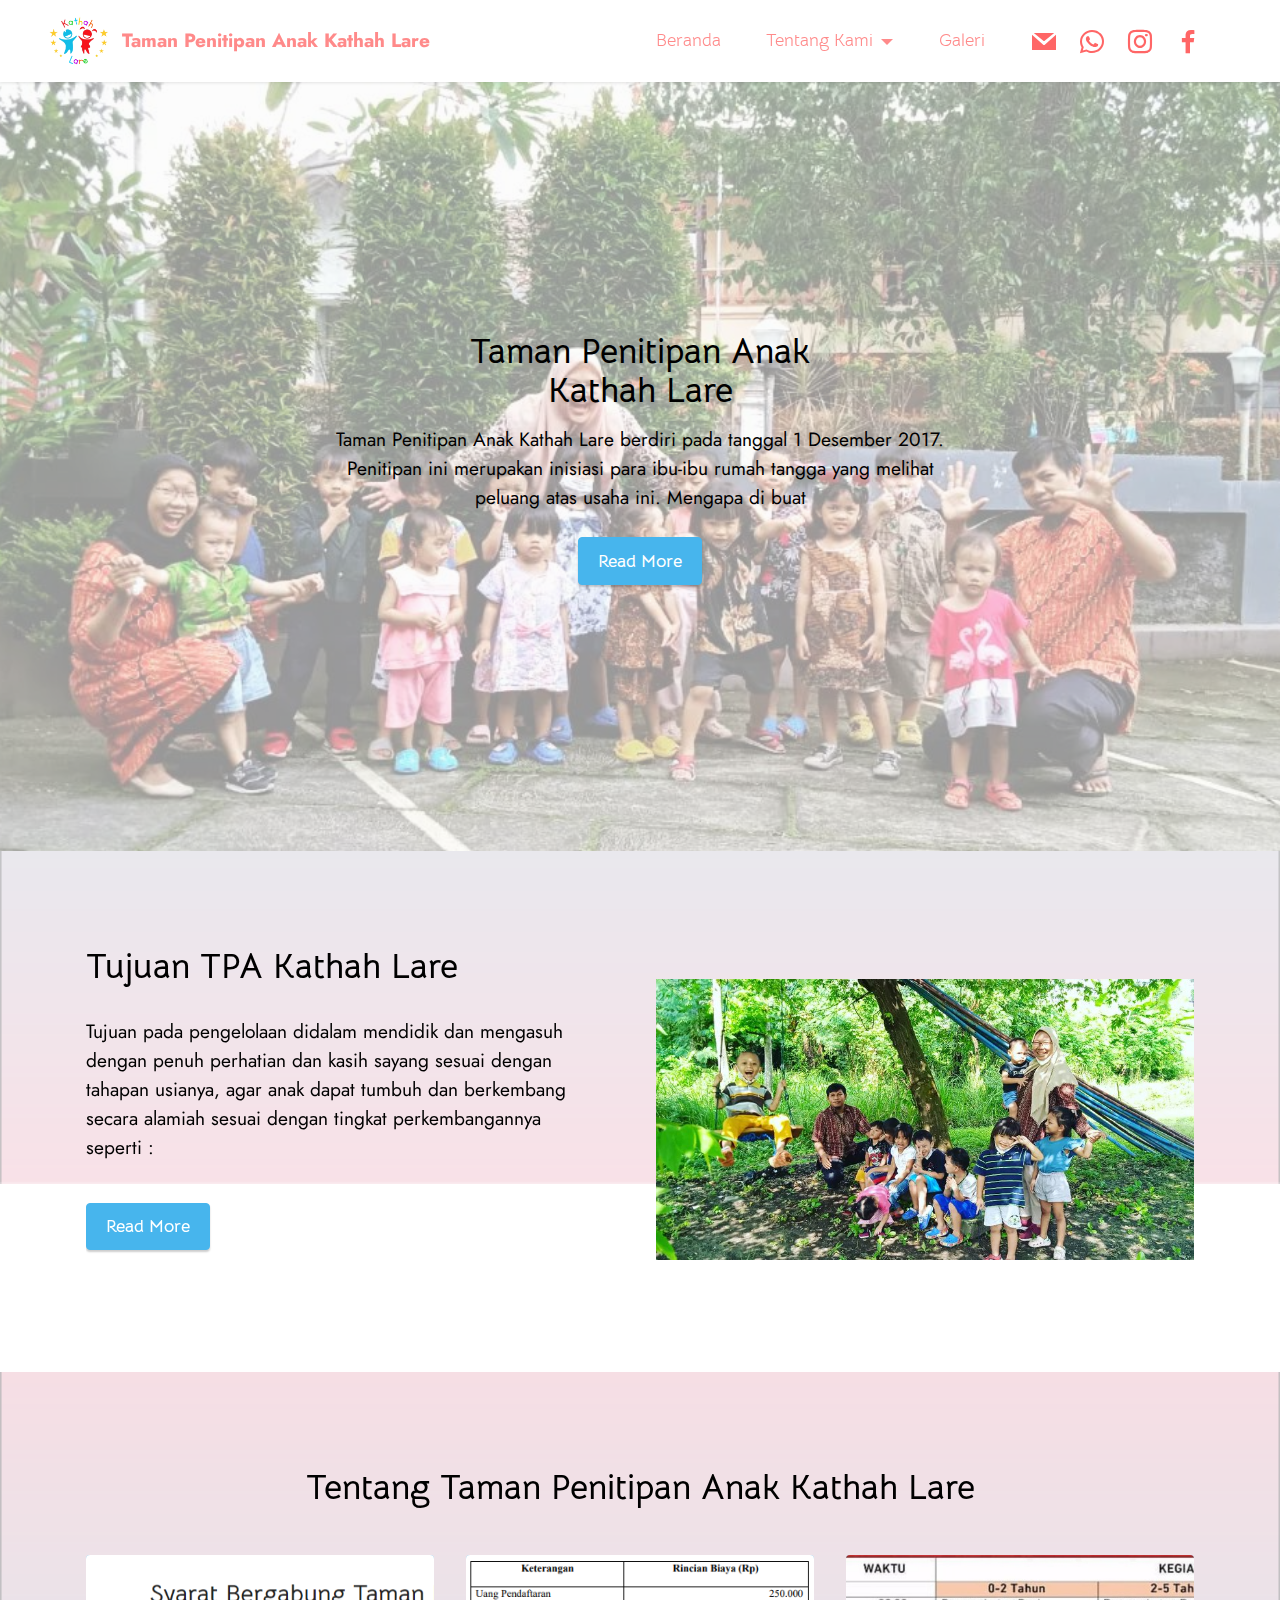
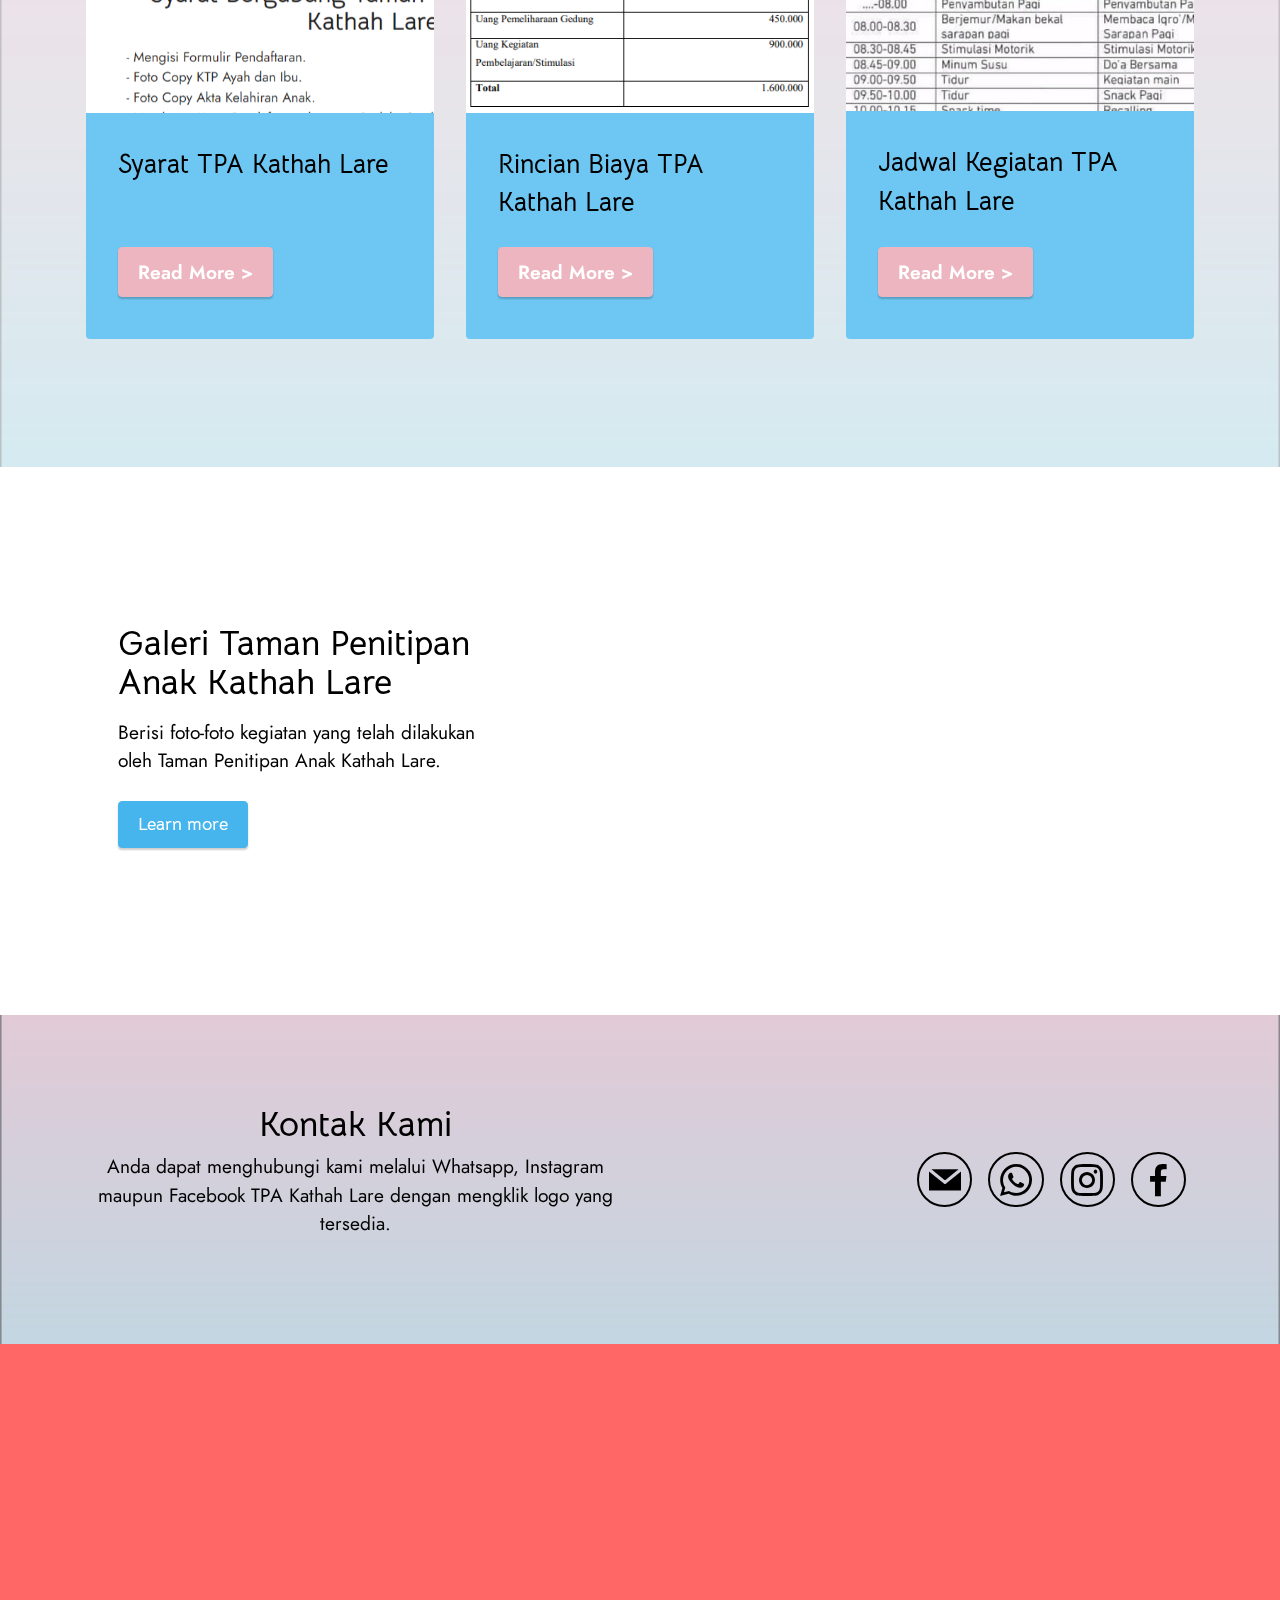
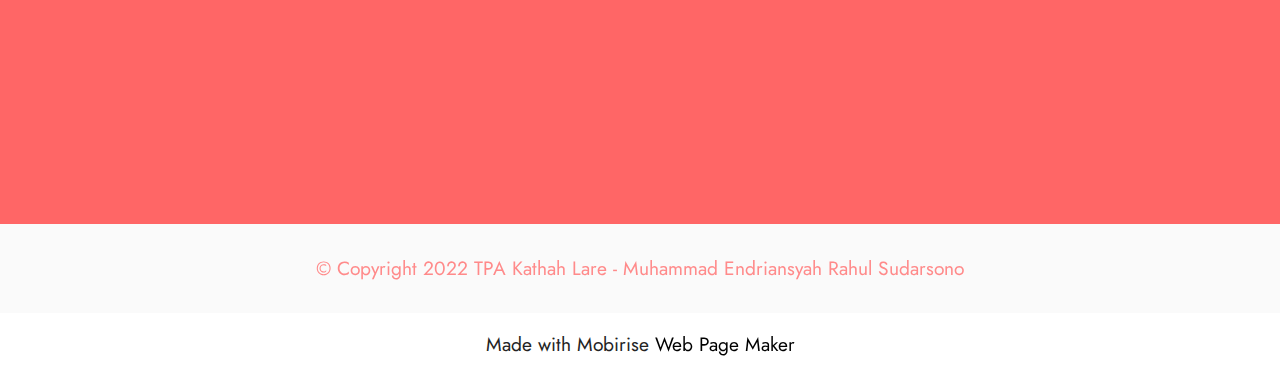
<file: index.html>
<!DOCTYPE html>
<html  >
<head>
  <!-- Site made with Mobirise Website Builder v5.6.11, https://mobirise.com -->
  <meta charset="UTF-8">
  <meta http-equiv="X-UA-Compatible" content="IE=edge">
  <meta name="generator" content="Mobirise v5.6.11, mobirise.com">
  <meta name="twitter:card" content="summary_large_image"/>
  <meta name="twitter:image:src" content="">
  <meta property="og:image" content="">
  <meta name="twitter:title" content="Taman Penitipan Anak Kathah Lare">
  <meta name="viewport" content="width=device-width, initial-scale=1, minimum-scale=1">
  <link rel="shortcut icon" href="assets/images/tpa.png" type="image/x-icon">
  <meta name="description" content="">
  
  
  <title>Taman Penitipan Anak Kathah Lare</title>
  <link rel="stylesheet" href="assets/web/assets/mobirise-icons2/mobirise2.css">
  <link rel="stylesheet" href="assets/bootstrap/css/bootstrap.min.css">
  <link rel="stylesheet" href="assets/bootstrap/css/bootstrap-grid.min.css">
  <link rel="stylesheet" href="assets/bootstrap/css/bootstrap-reboot.min.css">
  <link rel="stylesheet" href="assets/parallax/jarallax.css">
  <link rel="stylesheet" href="assets/socicon/css/styles.css">
  <link rel="stylesheet" href="assets/dropdown/css/style.css">
  <link rel="stylesheet" href="assets/theme/css/style.css">
  <link rel="preload" href="https://fonts.googleapis.com/css?family=Bellota+Text:300,300i,400,400i,700,700i&display=swap" as="style" onload="this.onload=null;this.rel='stylesheet'">
  <noscript><link rel="stylesheet" href="https://fonts.googleapis.com/css?family=Bellota+Text:300,300i,400,400i,700,700i&display=swap"></noscript>
  <link rel="preload" href="https://fonts.googleapis.com/css?family=Jost:100,200,300,400,500,600,700,800,900,100i,200i,300i,400i,500i,600i,700i,800i,900i&display=swap" as="style" onload="this.onload=null;this.rel='stylesheet'">
  <noscript><link rel="stylesheet" href="https://fonts.googleapis.com/css?family=Jost:100,200,300,400,500,600,700,800,900,100i,200i,300i,400i,500i,600i,700i,800i,900i&display=swap"></noscript>
  <link rel="preload" as="style" href="assets/mobirise/css/mbr-additional.css"><link rel="stylesheet" href="assets/mobirise/css/mbr-additional.css" type="text/css">
  
  
  
  
</head>
<body>
  
  <section data-bs-version="5.1" class="menu menu2 cid-trqTo9ntD7" once="menu" id="menu2-6v">
    
    <nav class="navbar navbar-dropdown navbar-fixed-top navbar-expand-lg">
        <div class="container-fluid">
            <div class="navbar-brand">
                <span class="navbar-logo">
                    <a href="https://mobiri.se">
                        <img src="assets/images/logo-tpa-removebg-preview-2.png" alt="Mobirise Website Builder" style="height: 3.8rem;">
                    </a>
                </span>
                <span class="navbar-caption-wrap"><a class="navbar-caption text-danger display-7" href="https://mobiri.se">Taman Penitipan Anak Kathah Lare</a></span>
            </div>
            <button class="navbar-toggler" type="button" data-toggle="collapse" data-bs-toggle="collapse" data-target="#navbarSupportedContent" data-bs-target="#navbarSupportedContent" aria-controls="navbarNavAltMarkup" aria-expanded="false" aria-label="Toggle navigation">
                <div class="hamburger">
                    <span></span>
                    <span></span>
                    <span></span>
                    <span></span>
                </div>
            </button>
            <div class="collapse navbar-collapse" id="navbarSupportedContent">
                <ul class="navbar-nav nav-dropdown nav-right" data-app-modern-menu="true"><li class="nav-item"><a class="nav-link link text-danger text-primary display-4" href="index.html">Beranda</a></li><li class="nav-item dropdown"><a class="nav-link link dropdown-toggle text-danger show display-4" href="https://mobiri.se" data-toggle="dropdown-submenu" data-bs-toggle="dropdown" data-bs-auto-close="outside" aria-expanded="true">Tentang Kami</a><div class="dropdown-menu show" aria-labelledby="dropdown-214" data-bs-popper="none"><a class="dropdown-item text-danger text-primary display-4" href="page4.html#image1-5h">Sejarah</a><a class="dropdown-item text-danger text-primary display-4" href="page4.html#image2-5i">Tujuan</a><a class="dropdown-item text-danger text-primary display-4" href="page4.html#content4-5j">Visi Misi</a><a class="dropdown-item text-danger text-primary display-4" href="page4.html#gallery3-6e">Struktur</a><a class="dropdown-item text-danger text-primary display-4" href="page4.html#header1-72">Fasilitas</a><a class="dropdown-item text-danger text-primary display-4" href="page4.html#header12-74">Syarat Bergabung</a><a class="dropdown-item text-danger text-primary display-4" href="page4.html#gallery2-75">Rincian Biaya</a><a class="dropdown-item text-danger text-primary display-4" href="page4.html#image3-6c">Jadwal Kegiatan</a></div></li>
                    <li class="nav-item"><a class="nav-link link text-danger text-primary display-4" href="page7.html">Galeri</a></li></ul>
                <div class="icons-menu">
                    <a class="iconfont-wrapper" href="mailto:tpakathahlare@gmail.com">
                        <span class="p-2 mbr-iconfont socicon-mail socicon"></span>
                    </a>
                    <a class="iconfont-wrapper" href="http://wa.me/6287723638283" target="_blank">
                        <span class="p-2 mbr-iconfont socicon-whatsapp socicon"></span>
                    </a>
                    <a class="iconfont-wrapper" href="https://instagram.com/tpa_kathahlare?igshid=YmMyMTA2M2Y=" target="_blank">
                        <span class="p-2 mbr-iconfont socicon-instagram socicon"></span>
                    </a>
                    <a class="iconfont-wrapper" href="https://www.facebook.com/kathahlare.tpa.7/" target="_blank">
                        <span class="p-2 mbr-iconfont socicon-facebook socicon"></span>
                    </a>
                </div>
                
            </div>
        </div>
    </nav>
</section>

<section data-bs-version="5.1" class="header1 cid-sFGMfPD7iT" id="header1-0">

    

    <div class="mbr-overlay" style="opacity: 0.6; background-color: rgb(250, 250, 250);"></div>

    <div class="container">
        <div class="row justify-content-center">
            <div class="col-12 col-lg-7">
                <h1 class="mbr-section-title mbr-fonts-style mb-3 display-2"><strong>Taman Penitipan Anak</strong><br><strong>Kathah Lare</strong></h1>
                
                <p class="mbr-text mbr-fonts-style display-7">Taman Penitipan Anak Kathah Lare berdiri pada tanggal 1 Desember 2017. Penitipan ini merupakan inisiasi para ibu-ibu rumah tangga yang melihat peluang atas usaha ini. Mengapa di buat<br></p>
                <div class="mbr-section-btn mt-3"><a class="btn btn-info display-4" href="page4.html#image1-5h">Read More</a></div>
            </div>
        </div>
    </div>
</section>

<section data-bs-version="5.1" class="features11 cid-sFGOTvnvck mbr-parallax-background" id="features12-6">

    
    <div class="mbr-overlay" style="opacity: 0.5; background-color: rgb(255, 255, 255);">
    </div>
    <div class="container">
        <div class="row align-items-center">
            <div class="col-12 col-lg">
                <div class="card-wrapper">
                    <div class="card-box">
                        <h4 class="card-title mbr-fonts-style mb-4 display-2"><strong>Tujuan TPA Kathah Lare</strong></h4>
                        <p class="mbr-text mbr-fonts-style mb-4 display-7">
                            Tujuan pada pengelolaan didalam mendidik dan mengasuh dengan penuh perhatian dan kasih sayang sesuai dengan tahapan usianya, agar anak dapat tumbuh dan berkembang secara alamiah sesuai dengan tingkat perkembangannya seperti :<br></p>
                        <div class="mbr-text mbr-fonts-style counter-container display-7"></div>
                        <div class="mbr-section-btn mb-4"><a class="btn btn-info display-4" href="page4.html#image2-5i">Read More</a></div>
                    </div>
                </div>
            </div>
            <div class="col-12 col-lg-6 md-pb">
                <div class="image-wrapper">
                    <img src="assets/images/ec4e19f1-b755-4534-8298-6d396b60399d.jpg" alt="Mobirise Website Builder">
                </div>
            </div>
        </div>
    </div>
</section>

<section data-bs-version="5.1" class="features3 cid-sFGNGNNW5A" id="features3-4">
    
    <div class="mbr-overlay"></div>
    <div class="container">
        <div class="mbr-section-head">
            <h4 class="mbr-section-title mbr-fonts-style align-center mb-5 display-2"><strong>Tentang Taman Penitipan Anak Kathah Lare</strong></h4>
            
        </div>
        <div class="row mt-4">
            <div class="item features-image сol-12 col-md-6 col-lg-4">
                <div class="item-wrapper">
                    <div class="item-img">
                        <img src="assets/images/kg.png" alt="Mobirise Website Builder">
                    </div>
                    <div class="item-content">
                        <h5 class="item-title mbr-fonts-style display-5"><strong>Syarat TPA Kathah Lare</strong></h5>
                        
                        <p class="mbr-text mbr-fonts-style mt-3 display-7"></p>
                    </div>
                    <div class="mbr-section-btn item-footer mt-2"><a href="page4.html#header12-74" class="btn item-btn btn-secondary display-7" target="_blank">Read More &gt;</a></div>
                </div>
            </div>
            <div class="item features-image сol-12 col-md-6 col-lg-4">
                <div class="item-wrapper">
                    <div class="item-img">
                        <img src="assets/images/bi-2.png" alt="Mobirise Website Builder">
                    </div>
                    <div class="item-content">
                        <h5 class="item-title mbr-fonts-style display-5"><strong>Rincian Biaya TPA Kathah Lare</strong></h5>
                        
                        <p class="mbr-text mbr-fonts-style mt-3 display-7"></p>
                    </div>
                    <div class="mbr-section-btn item-footer mt-2"><a href="page4.html#gallery2-75" class="btn item-btn btn-secondary display-7" target="_blank">Read More
                            &gt;</a></div>
                </div>
            </div>
            <div class="item features-image сol-12 col-md-6 col-lg-4">
                <div class="item-wrapper">
                    <div class="item-img">
                        <img src="assets/images/6b260f01-2c13-4112-babc-a3e0e15be1b0-4.jpeg" alt="Mobirise Website Builder">
                    </div>
                    <div class="item-content">
                        <h5 class="item-title mbr-fonts-style display-5"><strong>Jadwal Kegiatan TPA Kathah Lare</strong></h5>
                        
                        <p class="mbr-text mbr-fonts-style mt-3 display-7"></p>
                    </div>
                    <div class="mbr-section-btn item-footer mt-2"><a href="page4.html#image3-6c" class="btn item-btn btn-secondary display-7" target="_blank">Read More
                            &gt;</a></div>
                </div>
            </div>
        </div>
    </div>
</section>

<section data-bs-version="5.1" class="header15 cid-tqrWiOaZW1 mbr-parallax-background" id="header15-6k">
    

    
    <div class="mbr-overlay" style="opacity: 0.5; background-color: rgb(255, 255, 255);">
    </div>

    <div class="container">
        <div class="row justify-content-center">
            <div class="col-12 col-md">
                <div class="text-wrapper">
                    <h2 class="mbr-section-title mb-3 mbr-fonts-style display-2">
                        <strong>Galeri Taman Penitipan Anak Kathah Lare</strong></h2>
                    <p class="mbr-text mb-3 mbr-fonts-style display-7">
                        Berisi foto-foto kegiatan yang telah dilakukan oleh Taman Penitipan Anak Kathah Lare.</p>
                    <div class="mbr-section-btn"><a class="btn btn-info display-4" href="page7.html">Learn more</a></div>
                </div>
            </div>
            <div class="mbr-figure col-12 col-md-7"><iframe class="mbr-embedded-video" src="https://www.youtube.com/embed/soTpJYYlJ6c?rel=0&amp;amp;mute=1&amp;showinfo=0&amp;autoplay=1&amp;loop=1&amp;playlist=soTpJYYlJ6c" width="1280" height="720" frameborder="0" allowfullscreen></iframe></div>
        </div>
    </div>
</section>

<section data-bs-version="5.1" class="contacts4 cid-sFGVxOqzIN" id="contacts4-f">

    

    

    <div class="container">
        <div class="row align-items-center justify-content-center">
            <div class="text-content col-12 col-md-6">
                <h2 class="mbr-section-title mbr-fonts-style display-2">
                    <strong>Kontak Kami</strong></h2>
                <p class="mbr-text mbr-fonts-style display-7">Anda dapat menghubungi kami melalui Whatsapp, Instagram maupun Facebook TPA Kathah Lare dengan mengklik logo yang tersedia.</p>
            </div>
            <div class="icons d-flex align-items-center col-12 col-md-6 justify-content-end mt-md-0 mt-2 flex-wrap">
                <a href="mailto:tpakathahlare@gmail.com">
                    <span class="mbr-iconfont mbr-iconfont-social socicon-mail socicon"></span>
                </a>
                <a href="http://wa.me/6287723638283" target="_blank">
                    <span class="mbr-iconfont mbr-iconfont-social socicon-whatsapp socicon"></span>
                </a>
                <a href="https://instagram.com/tpa_kathahlare?igshid=YmMyMTA2M2Y=" target="_blank">
                    <span class="mbr-iconfont mbr-iconfont-social socicon-instagram socicon"></span>
                </a>
                <a href="https://www.facebook.com/kathahlare.tpa.7/">
                    <span class="mbr-iconfont mbr-iconfont-social socicon-facebook socicon"></span>
                </a>
                
                
                
                
                
                
            </div>
        </div>
    </div>
    
</section>

<section data-bs-version="5.1" class="map2 cid-sFGSPUeMie" id="map2-9">
    
    
    <div>
        
        <div class="google-map"><iframe frameborder="0" style="border:0" src="https://www.google.com/maps/embed/v1/place?key=AIzaSyDk89J4FSunMF33ruMVWJaJht_Ro0kvoXs&amp;q=Jl. Perumnas No.296, RT.9/RW.3, Tempel, Caturtunggal, Kec. Depok, Kabupaten Sleman, Daerah Istimewa Yogyakarta 55281" allowfullscreen=""></iframe></div>
    </div>
</section>

<section data-bs-version="5.1" class="footer7 cid-tr2A1Ccpuz" once="footers" id="footer7-6q">

    

    

    <div class="container">
        <div class="media-container-row align-center mbr-white">
            <div class="col-12">
                <p class="mbr-text mb-0 mbr-fonts-style display-7">
                    © Copyright 2022 TPA Kathah Lare - Muhammad Endriansyah Rahul Sudarsono</p>
            </div>
        </div>
    </div>
</section><section class="display-7" style="padding: 0;align-items: center;justify-content: center;flex-wrap: wrap;    align-content: center;display: flex;position: relative;height: 4rem;"><a href="https://mobiri.se/2800596" style="flex: 1 1;height: 4rem;position: absolute;width: 100%;z-index: 1;"><img alt=" Web  Builder Software" style="height: 4rem;" src="[data-uri]"></a><p style="margin: 0;text-align: center;" class="display-7">Made with Mobirise &#8204;</p><a style="z-index:1" href="https://mobirise.com/web-page-maker.html">Web Page Maker</a></section><script src="assets/bootstrap/js/bootstrap.bundle.min.js"></script>  <script src="assets/parallax/jarallax.js"></script>  <script src="assets/smoothscroll/smooth-scroll.js"></script>  <script src="assets/ytplayer/index.js"></script>  <script src="assets/sociallikes/social-likes.js"></script>  <script src="assets/dropdown/js/navbar-dropdown.js"></script>  <script src="assets/theme/js/script.js"></script>  
  
  
</body>
</html>
</file>
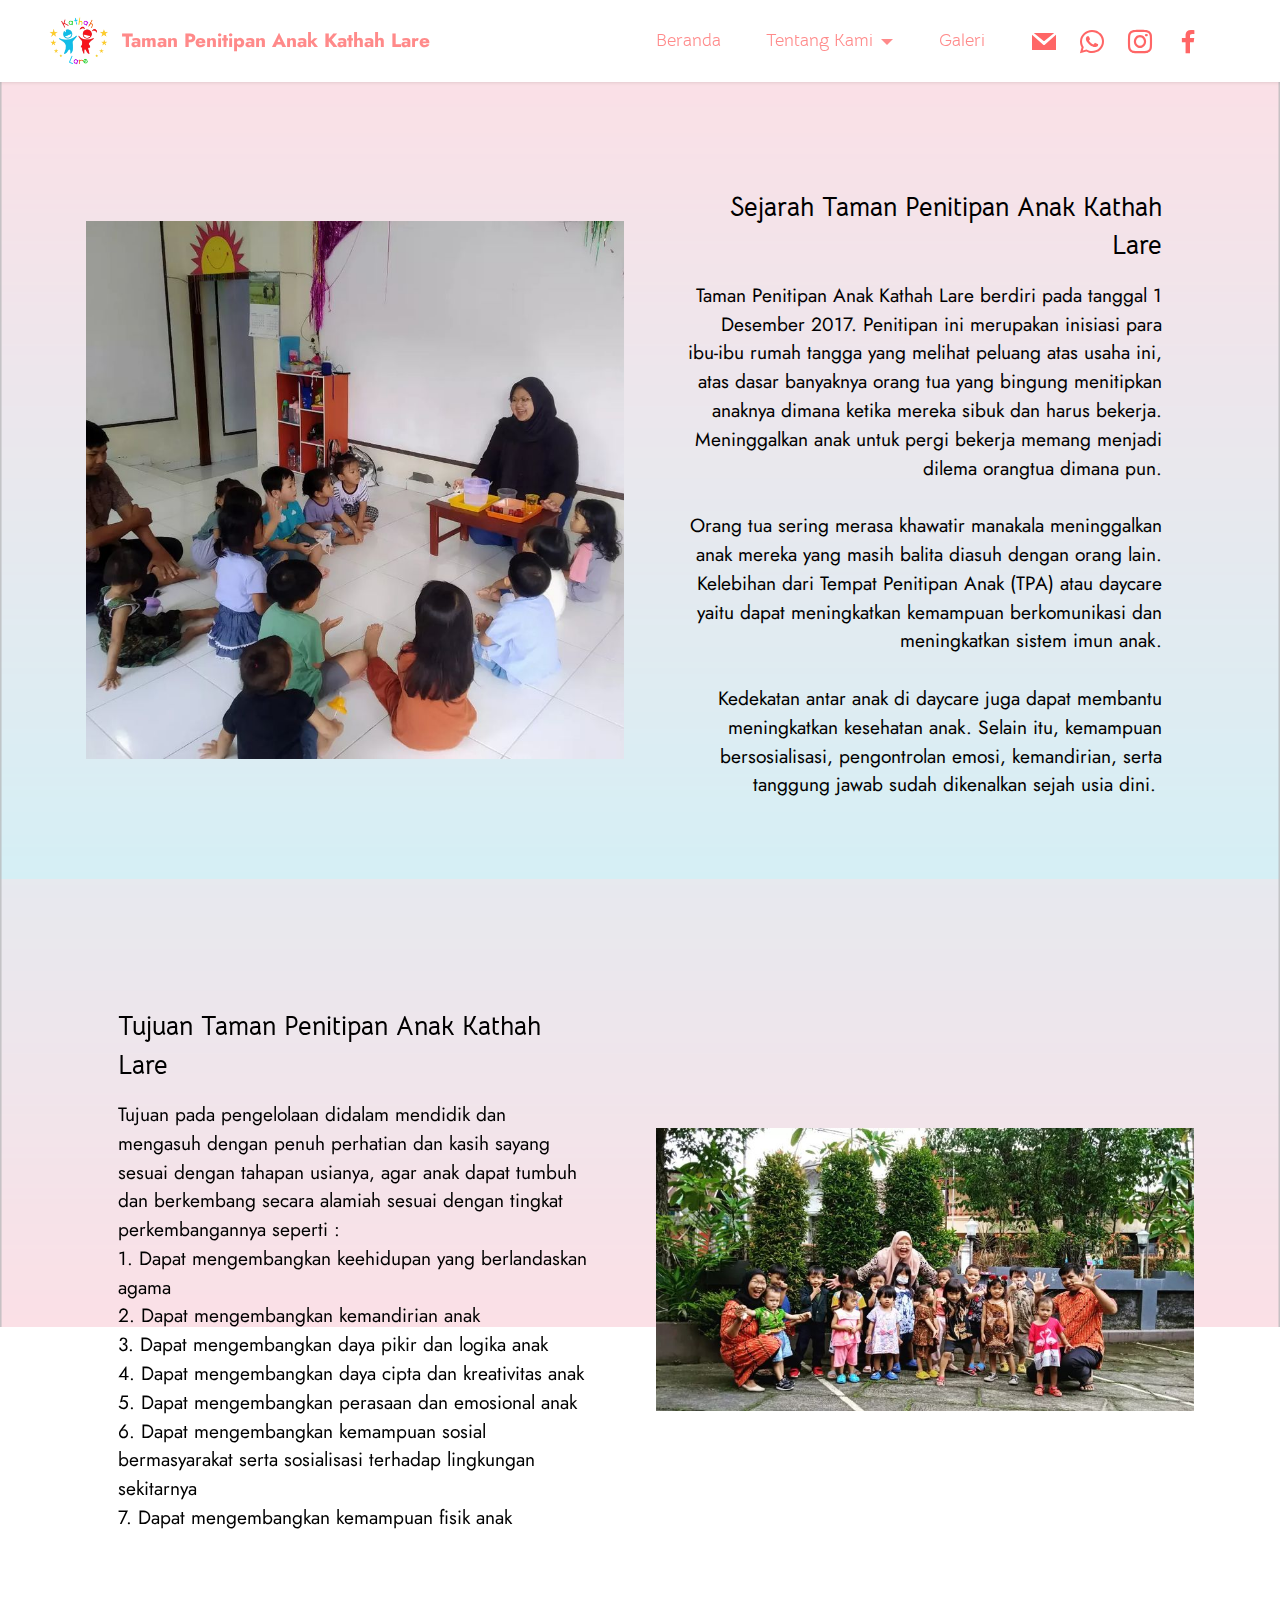
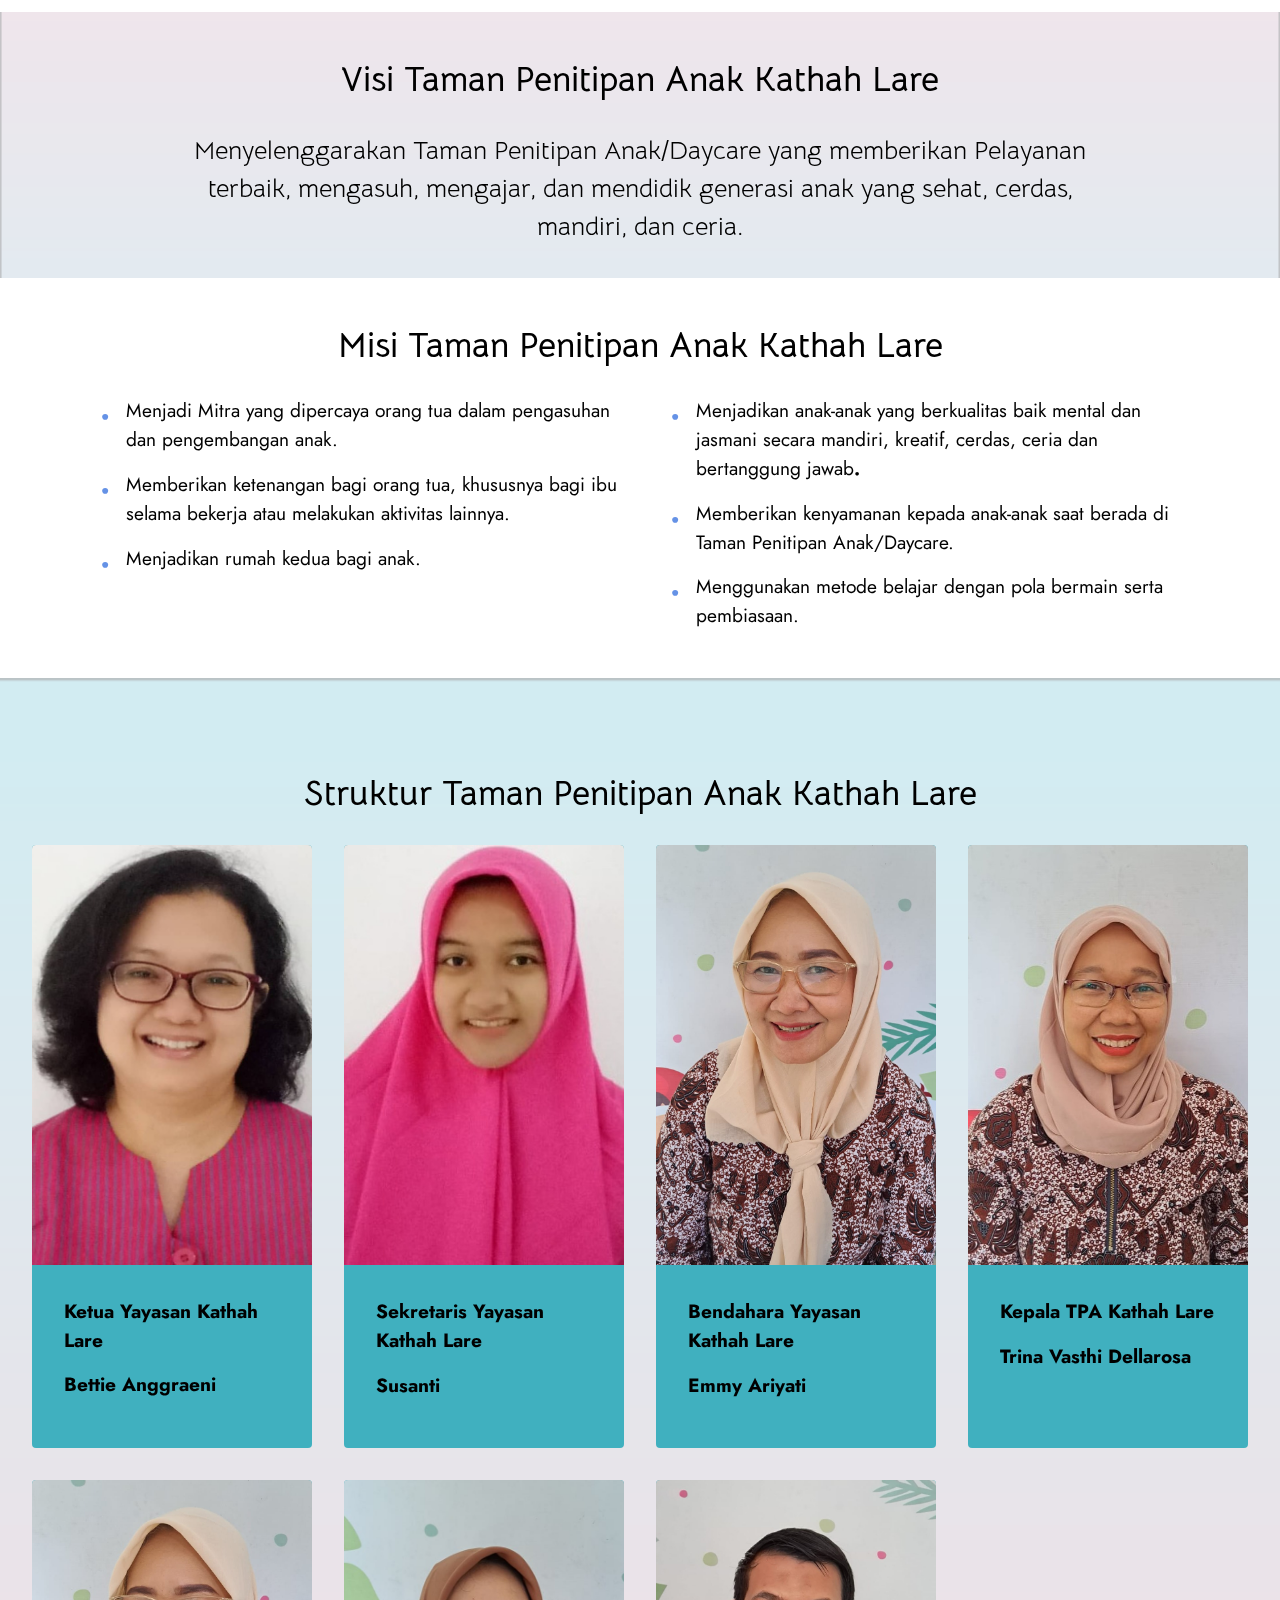
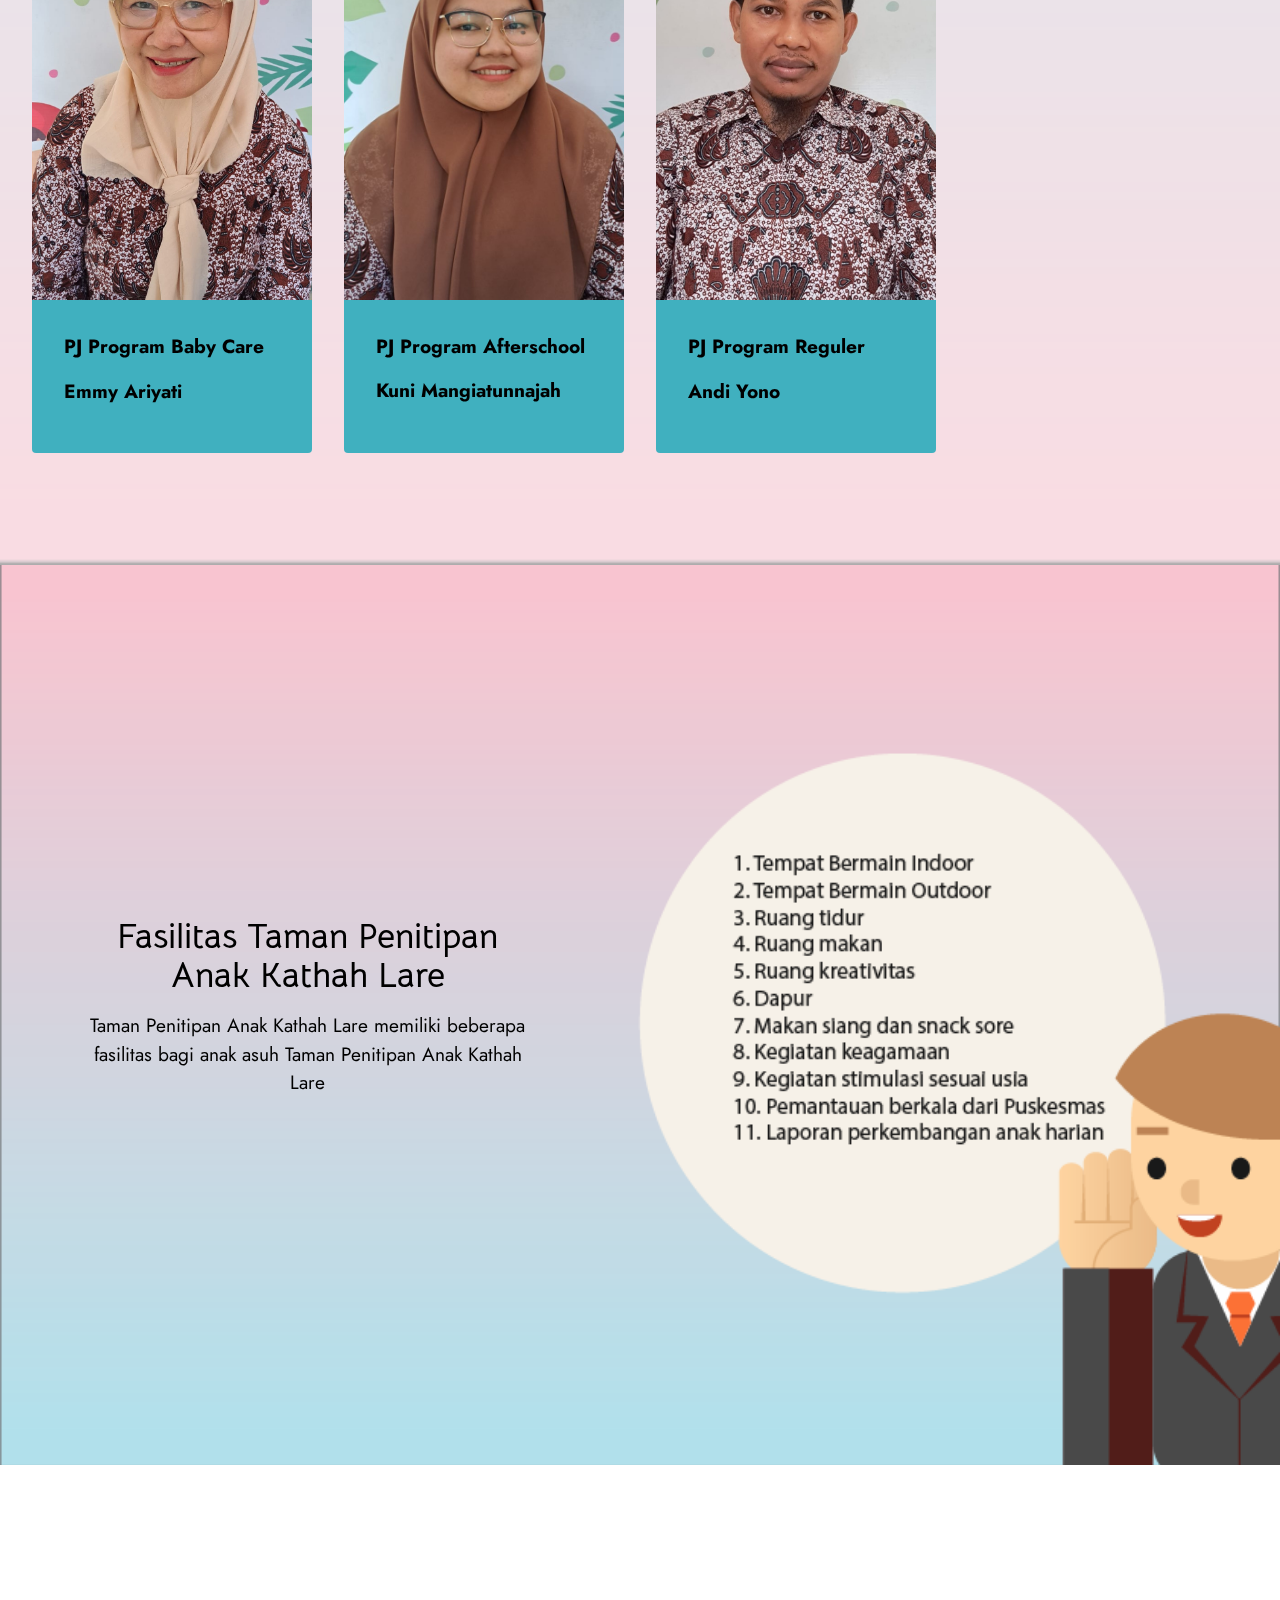
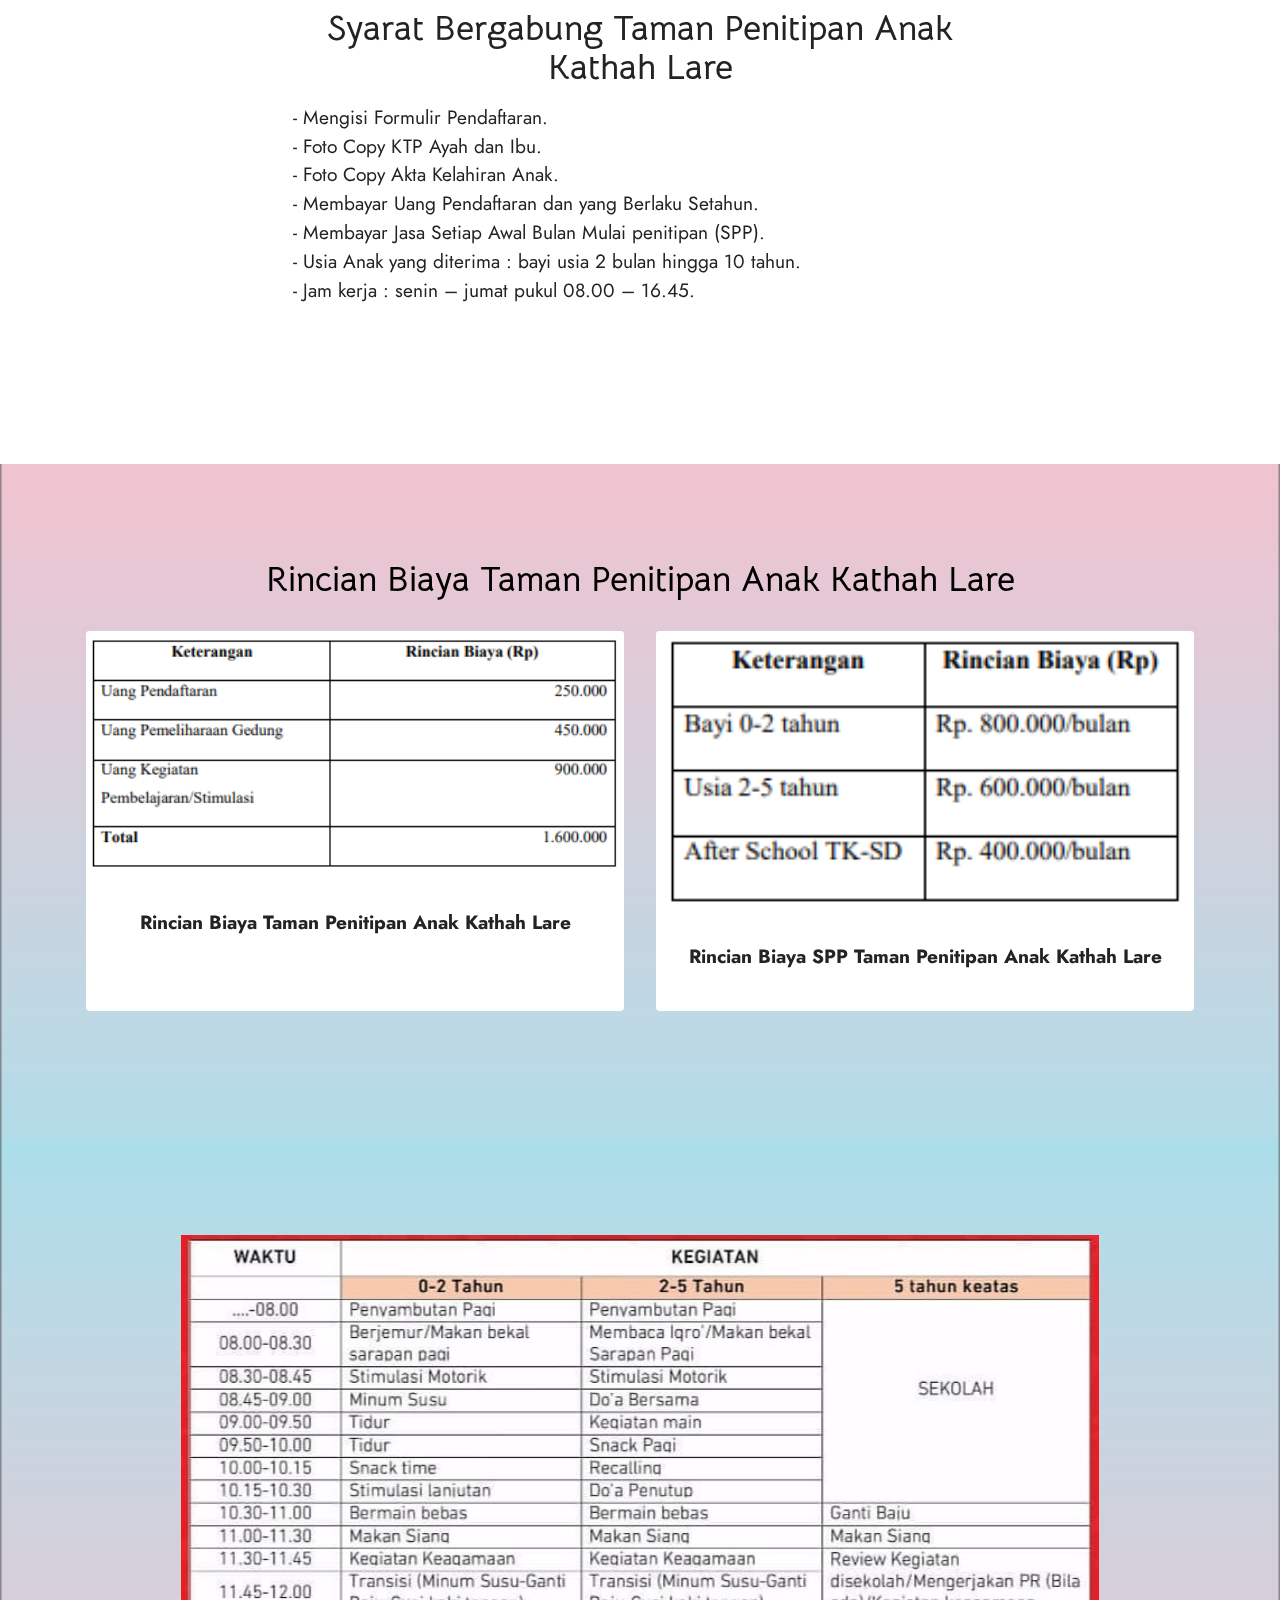
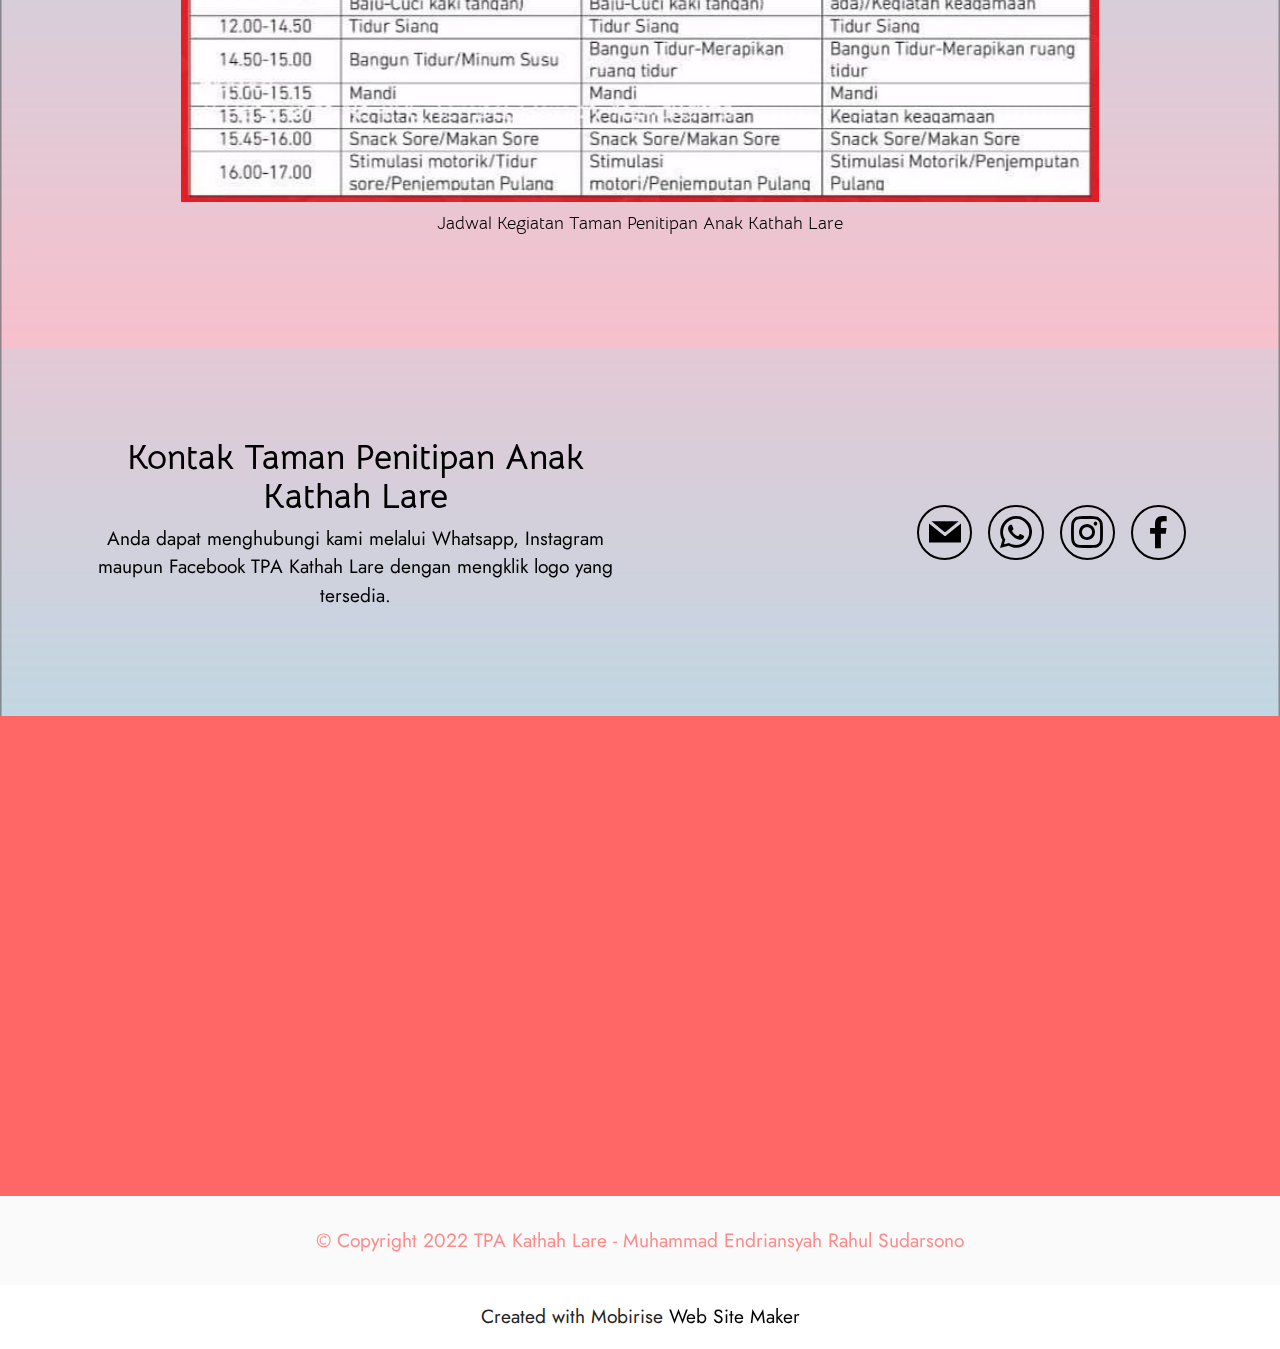
<file: page4.html>
<!DOCTYPE html>
<html  >
<head>
  <!-- Site made with Mobirise Website Builder v5.6.11, https://mobirise.com -->
  <meta charset="UTF-8">
  <meta http-equiv="X-UA-Compatible" content="IE=edge">
  <meta name="generator" content="Mobirise v5.6.11, mobirise.com">
  <meta name="twitter:card" content="summary_large_image"/>
  <meta name="twitter:image:src" content="">
  <meta property="og:image" content="">
  <meta name="twitter:title" content="Tentang TPA Kathah Lare">
  <meta name="viewport" content="width=device-width, initial-scale=1, minimum-scale=1">
  <link rel="shortcut icon" href="assets/images/tpa.png" type="image/x-icon">
  <meta name="description" content="">
  
  
  <title>Tentang TPA Kathah Lare</title>
  <link rel="stylesheet" href="assets/bootstrap/css/bootstrap.min.css">
  <link rel="stylesheet" href="assets/bootstrap/css/bootstrap-grid.min.css">
  <link rel="stylesheet" href="assets/bootstrap/css/bootstrap-reboot.min.css">
  <link rel="stylesheet" href="assets/parallax/jarallax.css">
  <link rel="stylesheet" href="assets/socicon/css/styles.css">
  <link rel="stylesheet" href="assets/dropdown/css/style.css">
  <link rel="stylesheet" href="assets/theme/css/style.css">
  <link rel="preload" href="https://fonts.googleapis.com/css?family=Bellota+Text:300,300i,400,400i,700,700i&display=swap" as="style" onload="this.onload=null;this.rel='stylesheet'">
  <noscript><link rel="stylesheet" href="https://fonts.googleapis.com/css?family=Bellota+Text:300,300i,400,400i,700,700i&display=swap"></noscript>
  <link rel="preload" href="https://fonts.googleapis.com/css?family=Jost:100,200,300,400,500,600,700,800,900,100i,200i,300i,400i,500i,600i,700i,800i,900i&display=swap" as="style" onload="this.onload=null;this.rel='stylesheet'">
  <noscript><link rel="stylesheet" href="https://fonts.googleapis.com/css?family=Jost:100,200,300,400,500,600,700,800,900,100i,200i,300i,400i,500i,600i,700i,800i,900i&display=swap"></noscript>
  <link rel="preload" as="style" href="assets/mobirise/css/mbr-additional.css"><link rel="stylesheet" href="assets/mobirise/css/mbr-additional.css" type="text/css">
  
  
  
  
</head>
<body>
  
  <section data-bs-version="5.1" class="menu menu2 cid-trqTo9ntD7" once="menu" id="menu2-6v">
    
    <nav class="navbar navbar-dropdown navbar-fixed-top navbar-expand-lg">
        <div class="container-fluid">
            <div class="navbar-brand">
                <span class="navbar-logo">
                    <a href="https://mobiri.se">
                        <img src="assets/images/logo-tpa-removebg-preview-2.png" alt="Mobirise Website Builder" style="height: 3.8rem;">
                    </a>
                </span>
                <span class="navbar-caption-wrap"><a class="navbar-caption text-danger display-7" href="https://mobiri.se">Taman Penitipan Anak Kathah Lare</a></span>
            </div>
            <button class="navbar-toggler" type="button" data-toggle="collapse" data-bs-toggle="collapse" data-target="#navbarSupportedContent" data-bs-target="#navbarSupportedContent" aria-controls="navbarNavAltMarkup" aria-expanded="false" aria-label="Toggle navigation">
                <div class="hamburger">
                    <span></span>
                    <span></span>
                    <span></span>
                    <span></span>
                </div>
            </button>
            <div class="collapse navbar-collapse" id="navbarSupportedContent">
                <ul class="navbar-nav nav-dropdown nav-right" data-app-modern-menu="true"><li class="nav-item"><a class="nav-link link text-danger text-primary display-4" href="index.html">Beranda</a></li><li class="nav-item dropdown open"><a class="nav-link link dropdown-toggle text-danger show display-4" href="https://mobiri.se" data-toggle="dropdown-submenu" data-bs-toggle="dropdown" data-bs-auto-close="outside" aria-expanded="true">Tentang Kami</a><div class="dropdown-menu show" aria-labelledby="dropdown-214" data-bs-popper="none"><a class="dropdown-item text-danger text-primary display-4" href="page4.html#image1-5h">Sejarah</a><a class="dropdown-item text-danger text-primary display-4" href="page4.html#image2-5i">Tujuan</a><a class="dropdown-item text-danger text-primary display-4" href="page4.html#content4-5j">Visi Misi</a><a class="dropdown-item text-danger text-primary display-4" href="page4.html#gallery3-6e">Struktur</a><a class="dropdown-item text-danger text-primary display-4" href="page4.html#header1-72">Fasilitas</a><a class="dropdown-item text-danger text-primary display-4" href="page4.html#header12-74">Syarat Bergabung</a><a class="dropdown-item text-danger text-primary display-4" href="page4.html#gallery2-75">Rincian Biaya</a><a class="dropdown-item text-danger text-primary display-4" href="page4.html#image3-6c">Jadwal Kegiatan</a></div></li>
                    <li class="nav-item"><a class="nav-link link text-danger text-primary display-4" href="page7.html">Galeri</a></li></ul>
                <div class="icons-menu">
                    <a class="iconfont-wrapper" href="mailto:tpakathahlare@gmail.com">
                        <span class="p-2 mbr-iconfont socicon-mail socicon"></span>
                    </a>
                    <a class="iconfont-wrapper" href="http://wa.me/6287723638283" target="_blank">
                        <span class="p-2 mbr-iconfont socicon-whatsapp socicon"></span>
                    </a>
                    <a class="iconfont-wrapper" href="https://instagram.com/tpa_kathahlare?igshid=YmMyMTA2M2Y=" target="_blank">
                        <span class="p-2 mbr-iconfont socicon-instagram socicon"></span>
                    </a>
                    <a class="iconfont-wrapper" href="https://www.facebook.com/kathahlare.tpa.7/" target="_blank">
                        <span class="p-2 mbr-iconfont socicon-facebook socicon"></span>
                    </a>
                </div>
                
            </div>
        </div>
    </nav>
</section>

<section data-bs-version="5.1" class="image1 cid-tpDqVAsGac" id="image1-5h">
    

    
    <div class="mbr-overlay" style="opacity: 0.5; background-color: rgb(255, 255, 255);">
    </div>

    <div class="container">
        <div class="row align-items-center">
            <div class="col-12 col-lg-6">
                <div class="image-wrapper">
                    <img src="assets/images/6c64b3b1-c0f9-4cbd-967a-c0b65e98a529.jpg" alt="Mobirise Website Builder">
                    <p class="mbr-description mbr-fonts-style pt-2 align-center display-4"></p>
                </div>
            </div>
            <div class="col-12 col-lg">
                <div class="text-wrapper">
                    <h3 class="mbr-section-title mbr-fonts-style mb-3 display-5">
                        <strong>Sejarah Taman Penitipan Anak Kathah Lare</strong></h3>
                    <p class="mbr-text mbr-fonts-style display-7">Taman Penitipan Anak Kathah Lare berdiri pada tanggal 1 Desember 2017. Penitipan ini merupakan inisiasi para ibu-ibu rumah tangga yang melihat peluang atas usaha ini, atas dasar banyaknya orang tua yang bingung menitipkan anaknya dimana ketika mereka sibuk dan harus bekerja. <br>Meninggalkan anak untuk pergi bekerja memang menjadi dilema orangtua dimana pun. <br><br>Orang tua sering merasa khawatir manakala meninggalkan anak mereka yang masih balita diasuh dengan orang lain. Kelebihan dari Tempat Penitipan Anak (TPA) atau daycare yaitu dapat meningkatkan kemampuan berkomunikasi dan meningkatkan sistem imun anak. <br><br>Kedekatan antar anak di daycare juga dapat membantu meningkatkan kesehatan anak. Selain itu, kemampuan bersosialisasi, pengontrolan emosi, kemandirian, serta tanggung jawab sudah dikenalkan sejah usia dini.&nbsp;<br></p>
                </div>
            </div>
        </div>
    </div>
</section>

<section data-bs-version="5.1" class="image2 cid-tpDqVXc4Fn mbr-parallax-background" id="image2-5i">
    

    
    <div class="mbr-overlay" style="opacity: 0.5; background-color: rgb(255, 255, 255);">
    </div>

    <div class="container">
        <div class="row align-items-center">
            <div class="col-12 col-lg-6">
                <div class="image-wrapper">
                    <img src="assets/images/c0e6aa90-3ef0-4bf7-904e-e239888311ba.jpg" alt="Mobirise Website Builder">
                    <p class="mbr-description mbr-fonts-style mt-2 align-center display-4"></p>
                </div>
            </div>
            <div class="col-12 col-lg">
                <div class="text-wrapper">
                    <h3 class="mbr-section-title mbr-fonts-style mb-3 display-5">
                        <strong>Tujuan Taman Penitipan Anak Kathah Lare</strong></h3>
                    <p class="mbr-text mbr-fonts-style display-7">Tujuan pada pengelolaan didalam mendidik dan mengasuh dengan penuh perhatian dan kasih sayang sesuai dengan tahapan usianya, agar anak dapat tumbuh dan berkembang secara alamiah sesuai dengan tingkat perkembangannya seperti :
<br>1.	Dapat mengembangkan keehidupan yang berlandaskan agama
<br>2.	Dapat mengembangkan kemandirian anak
<br>3.	Dapat mengembangkan daya pikir dan logika  anak
<br>4.	Dapat mengembangkan daya cipta dan kreativitas  anak
<br>5.	Dapat mengembangkan perasaan dan emosional anak
<br>6.	Dapat mengembangkan kemampuan sosial bermasyarakat serta sosialisasi terhadap lingkungan sekitarnya 
<br>7.	Dapat mengembangkan kemampuan fisik anak&nbsp;<br></p>
                </div>
            </div>
        </div>
    </div>
</section>

<section data-bs-version="5.1" class="content4 cid-tpDqXKjrvV" id="content4-5j">
    

    
    <div class="mbr-overlay" style="opacity: 0.5; background-color: rgb(255, 255, 255);">
    </div>
    <div class="container">
        <div class="row justify-content-center">
            <div class="title col-md-12 col-lg-10">
                <h3 class="mbr-section-title mbr-fonts-style align-center mb-4 display-2">
                    <strong>Visi Taman Penitipan Anak Kathah Lare</strong></h3>
                <h4 class="mbr-section-subtitle align-center mbr-fonts-style mb-4 display-5">Menyelenggarakan Taman Penitipan Anak/Daycare yang memberikan Pelayanan terbaik, mengasuh, mengajar, dan mendidik generasi anak yang sehat, cerdas, mandiri, dan ceria.</h4>
                
            </div>
        </div>
    </div>
</section>

<section data-bs-version="5.1" class="content13 cid-tpDrl4YHhX mbr-parallax-background" id="content13-5l">
    

    
    <div class="mbr-overlay" style="opacity: 0.5; background-color: rgb(255, 255, 255);"></div>
    <div class="container">
        <div class="row justify-content-center">
            <div class="col-md-12 col-lg-12">
                <h3 class="mbr-section-title mbr-fonts-style mb-4 display-2">
                    <strong>Misi Taman Penitipan Anak Kathah Lare</strong></h3>
            </div>
        </div>
        <div class="row justify-content-center">
            <div class="col-md-12 col-lg-12">
                <div class="row justify-content-center">
                    <div class="col-12 col-lg-6">
                        <ul class="list mbr-fonts-style display-7">
                            <li>Menjadi Mitra yang dipercaya orang tua dalam pengasuhan dan pengembangan anak.</li><li>Memberikan ketenangan bagi orang tua, khususnya bagi ibu selama bekerja atau melakukan aktivitas lainnya.</li><li>Menjadikan rumah kedua bagi anak.</li>
                        </ul>
                    </div>
                    <div class="col-12 col-lg-6">
                        <ul class="list mbr-fonts-style display-7">
                            <li>Menjadikan anak-anak yang berkualitas baik mental dan jasmani secara mandiri, kreatif, cerdas, ceria dan bertanggung jawab<strong>.</strong></li>
                            <li>Memberikan kenyamanan kepada anak-anak saat berada di Taman Penitipan Anak/Daycare.</li><li>Menggunakan metode belajar dengan pola bermain serta pembiasaan.</li>
                        </ul>
                    </div>
                </div>
            </div>
        </div>
    </div>
</section>

<section data-bs-version="5.1" class="gallery3 cid-tqnpe602sk" id="gallery3-6e">
    
    <div class="mbr-overlay"></div>
    <div class="container-fluid">
        <div class="mbr-section-head">
            <h4 class="mbr-section-title mbr-fonts-style align-center mb-0 display-2"><strong>Struktur Taman Penitipan Anak Kathah Lare</strong></h4>
            <h5 class="mbr-section-subtitle mbr-fonts-style align-center mb-0 mt-2 display-5"></h5>
        </div>
        <div class="row mt-4">
            <div class="item features-image сol-12 col-md-6 col-lg-3">
                <div class="item-wrapper">
                    <div class="item-img">
                        <img src="assets/images/8a7ec3c7-65e1-4cab-8187-fbee3f66ff21-1.jpeg" alt="Mobirise Website Builder" data-slide-to="0" data-bs-slide-to="0">
                    </div>
                    <div class="item-content">
                        <h5 class="item-title mbr-fonts-style display-7">
                            <strong>Ketua Yayasan Kathah Lare</strong></h5>
                        
                        <p class="mbr-text mbr-fonts-style mt-3 display-7"><strong>Bettie Anggraeni</strong></p>
                    </div>
                    
                </div>
            </div>
            <div class="item features-image сol-12 col-md-6 col-lg-3">
                <div class="item-wrapper">
                    <div class="item-img">
                        <img src="assets/images/11bddf98-66cc-40eb-9a31-5c4eec5d66eb.jpeg" alt="Mobirise Website Builder" data-slide-to="1" data-bs-slide-to="1">
                    </div>
                    <div class="item-content">
                        <h5 class="item-title mbr-fonts-style display-7">
                            <strong>Sekretaris Yayasan Kathah Lare</strong></h5>
                        
                        <p class="mbr-text mbr-fonts-style mt-3 display-7"><strong>Susanti</strong></p>
                    </div>
                    
                </div>
            </div>
            <div class="item features-image сol-12 col-md-6 col-lg-3">
                <div class="item-wrapper">
                    <div class="item-img">
                        <img src="assets/images/e58d06bc-7bf7-4265-bf59-2c1d191b93d3-2.jpeg" alt="Mobirise Website Builder" data-slide-to="2" data-bs-slide-to="2">
                    </div>
                    <div class="item-content">
                        <h5 class="item-title mbr-fonts-style display-7">
                            <strong>Bendahara Yayasan Kathah Lare</strong></h5>
                        
                        <p class="mbr-text mbr-fonts-style mt-3 display-7"><strong>Emmy Ariyati</strong></p>
                    </div>
                    
                </div>
            </div>
            <div class="item features-image сol-12 col-md-6 col-lg-3">
                <div class="item-wrapper">
                    <div class="item-img">
                        <img src="assets/images/06303b4f-139a-476b-a17d-0164c5ba4532.jpeg" alt="Mobirise Website Builder" title="" data-slide-to="3" data-bs-slide-to="3">
                    </div>
                    <div class="item-content">
                        <h5 class="item-title mbr-fonts-style display-7">
                            <strong>Kepala TPA Kathah Lare</strong></h5>
                        
                        <p class="mbr-text mbr-fonts-style mt-3 display-7"><strong>Trina Vasthi Dellarosa</strong></p>
                    </div>
                    
                </div>
            </div><div class="item features-image сol-12 col-md-6 col-lg-3">
                <div class="item-wrapper">
                    <div class="item-img">
                        <img src="assets/images/e58d06bc-7bf7-4265-bf59-2c1d191b93d3-2.jpeg" alt="Mobirise Website Builder" title="" data-slide-to="4" data-bs-slide-to="4">
                    </div>
                    <div class="item-content">
                        <h5 class="item-title mbr-fonts-style display-7">
                            <strong>PJ Program Baby Care</strong></h5>
                        
                        <p class="mbr-text mbr-fonts-style mt-3 display-7"><strong>Emmy Ariyati</strong></p>
                    </div>
                    
                </div>
            </div><div class="item features-image сol-12 col-md-6 col-lg-3">
                <div class="item-wrapper">
                    <div class="item-img">
                        <img src="assets/images/229fc031-8db9-48b1-847a-dcd1a5372e7c.jpeg" alt="Mobirise Website Builder" title="" data-slide-to="5" data-bs-slide-to="5">
                    </div>
                    <div class="item-content">
                        <h5 class="item-title mbr-fonts-style display-7">
                            <strong>PJ Program Afterschool</strong></h5>
                        
                        <p class="mbr-text mbr-fonts-style mt-3 display-7"><strong>Kuni Mangiatunnajah</strong></p>
                    </div>
                    
                </div>
            </div><div class="item features-image сol-12 col-md-6 col-lg-3">
                <div class="item-wrapper">
                    <div class="item-img">
                        <img src="assets/images/2a764014-dcc4-42e9-96da-f38a421cb0be.jpeg" alt="Mobirise Website Builder" title="" data-slide-to="6" data-bs-slide-to="6">
                    </div>
                    <div class="item-content">
                        <h5 class="item-title mbr-fonts-style display-7">
                            <strong>PJ Program Reguler</strong></h5>
                        
                        <p class="mbr-text mbr-fonts-style mt-3 display-7"><strong>Andi Yono</strong></p>
                    </div>
                    
                </div>
            </div>
        </div>
    </div>
</section>

<section data-bs-version="5.1" class="header1 cid-trt9X3lmlU mbr-fullscreen" id="header1-72">

    

    
    <div class="mbr-overlay" style="opacity: 0.1; background-color: rgb(250, 250, 250);"></div>

    <div class="container">
        <div class="row">
            <div class="col-12 col-lg-5">
                <h1 class="mbr-section-title mbr-fonts-style mb-3 display-2"><strong>Fasilitas Taman Penitipan Anak Kathah Lare</strong></h1>
                
                <p class="mbr-text mbr-fonts-style display-7">
                    Taman Penitipan Anak Kathah Lare memiliki beberapa fasilitas bagi anak asuh Taman Penitipan Anak Kathah Lare</p>
                
            </div>
        </div>
    </div>
</section>

<section data-bs-version="5.1" class="header12 cid-trtaPohJnP mbr-parallax-background" id="header12-74">

    

    
    <div class="mbr-overlay" style="opacity: 0.1; background-color: rgb(255, 255, 255);">
    </div>
    <div class="container">
        <div class="row justify-content-center">
            <div class="card col-12 col-md-12 col-lg-9">
                <div class="card-wrapper">
                    <div class="card-box align-center">
                        <h1 class="card-title mbr-fonts-style mb-3 display-2">
                            <strong>Syarat Bergabung Taman Penitipan Anak Kathah Lare</strong></h1>
                        <p class="mbr-text mbr-fonts-style display-7">- Mengisi Formulir Pendaftaran.
<br>- Foto Copy KTP Ayah dan Ibu.
<br>- Foto Copy Akta Kelahiran Anak.
<br>- Membayar Uang Pendaftaran dan yang Berlaku Setahun.
<br>- Membayar Jasa Setiap Awal Bulan Mulai penitipan (SPP).
<br>- Usia Anak yang diterima : bayi usia 2 bulan hingga 10 tahun.
<br>- Jam kerja : senin – jumat pukul 08.00 – 16.45.</p>
                        
                    </div>
                </div>
            </div>
        </div>
    </div>
</section>

<section data-bs-version="5.1" class="gallery2 cid-trtbR59qJ3" id="gallery2-75">
    
    
    <div class="container">
        <div class="mbr-section-head">
            <h4 class="mbr-section-title mbr-fonts-style align-center mb-0 display-2"><strong>Rincian Biaya Taman Penitipan Anak Kathah Lare</strong></h4>
            
        </div>
        <div class="row mt-4">
            <div class="item features-image сol-12 col-md-6 col-lg-6">
                <div class="item-wrapper">
                    <div class="item-img">
                        <img src="assets/images/bi-2.png" alt="Mobirise Website Builder">
                    </div>
                    <div class="item-content">
                        <h5 class="item-title mbr-fonts-style display-7"><strong>Rincian Biaya Taman Penitipan Anak Kathah Lare</strong></h5>
                        
                        
                    </div>
                    
                </div>
            </div>
            <div class="item features-image сol-12 col-md-6 col-lg-6">
                <div class="item-wrapper">
                    <div class="item-img">
                        <img src="assets/images/bi-3.png" alt="Mobirise Website Builder">
                    </div>
                    <div class="item-content">
                        <h5 class="item-title mbr-fonts-style display-7"><strong>Rincian Biaya SPP Taman Penitipan Anak Kathah Lare</strong></h5>
                        
                        
                    </div>
                    
                </div>
            </div>
            
            
        </div>
    </div>
</section>

<section data-bs-version="5.1" class="image3 cid-tpDEH9FHjn" id="image3-6c">
    

    
    <div class="mbr-overlay" style="opacity: 0; background-color: rgb(255, 255, 255);">
    </div>

    <div class="container">
        <div class="row justify-content-center">
            <div class="col-12 col-lg-10">
                <div class="image-wrapper">
                    <img src="assets/images/6b260f01-2c13-4112-babc-a3e0e15be1b0-2.jpeg" alt="Mobirise Website Builder">
                    <p class="mbr-description mbr-fonts-style mt-2 align-center display-4">
                        Jadwal Kegiatan Taman Penitipan Anak Kathah Lare</p>
                </div>
            </div>
        </div>
    </div>
</section>

<section data-bs-version="5.1" class="contacts4 cid-tpDqCoAjkv" id="contacts4-5e">

    

    

    <div class="container">
        <div class="row align-items-center justify-content-center">
            <div class="text-content col-12 col-md-6">
                <h2 class="mbr-section-title mbr-fonts-style display-2">
                    <strong>Kontak Taman Penitipan Anak Kathah Lare</strong></h2>
                <p class="mbr-text mbr-fonts-style display-7">Anda dapat menghubungi kami melalui Whatsapp, Instagram maupun Facebook TPA Kathah Lare dengan mengklik logo yang tersedia.</p>
            </div>
            <div class="icons d-flex align-items-center col-12 col-md-6 justify-content-end mt-md-0 mt-2 flex-wrap">
                <a href="mailto:tpakathahlare@gmail.com">
                    <span class="mbr-iconfont mbr-iconfont-social socicon-mail socicon"></span>
                </a>
                <a href="http://wa.me/6287723638283" target="_blank">
                    <span class="mbr-iconfont mbr-iconfont-social socicon-whatsapp socicon"></span>
                </a>
                <a href="https://instagram.com/tpa_kathahlare?igshid=YmMyMTA2M2Y=" target="_blank">
                    <span class="mbr-iconfont mbr-iconfont-social socicon-instagram socicon"></span>
                </a>
                <a href="https://www.facebook.com/kathahlare.tpa.7/">
                    <span class="mbr-iconfont mbr-iconfont-social socicon-facebook socicon"></span>
                </a>
                
                
                
                
                
                
            </div>
        </div>
    </div>
    
</section>

<section data-bs-version="5.1" class="map2 cid-tpDqCpamZo" id="map2-5f">
    
    
    <div>
        
        <div class="google-map"><iframe frameborder="0" style="border:0" src="https://www.google.com/maps/embed/v1/place?key=AIzaSyCZI5F_k6S1k46ujh0SNrapM89f7mJxd30&amp;q=Jl. Perumnas No.296, RT.9/RW.3, Tempel, Caturtunggal, Kec. Depok, Kabupaten Sleman, Daerah Istimewa Yogyakarta 55281" allowfullscreen=""></iframe></div>
    </div>
</section>

<section data-bs-version="5.1" class="footer7 cid-tr2A1Ccpuz" once="footers" id="footer7-6q">

    

    

    <div class="container">
        <div class="media-container-row align-center mbr-white">
            <div class="col-12">
                <p class="mbr-text mb-0 mbr-fonts-style display-7">
                    © Copyright 2022 TPA Kathah Lare - Muhammad Endriansyah Rahul Sudarsono</p>
            </div>
        </div>
    </div>
</section><section class="display-7" style="padding: 0;align-items: center;justify-content: center;flex-wrap: wrap;    align-content: center;display: flex;position: relative;height: 4rem;"><a href="https://mobiri.se/2800596" style="flex: 1 1;height: 4rem;position: absolute;width: 100%;z-index: 1;"><img alt=" Free Web Page  Software" style="height: 4rem;" src="[data-uri]"></a><p style="margin: 0;text-align: center;" class="display-7">Created with Mobirise &#8204;</p><a style="z-index:1" href="https://mobirise.com/website-maker.html">Web Site Maker</a></section><script src="assets/bootstrap/js/bootstrap.bundle.min.js"></script>  <script src="assets/parallax/jarallax.js"></script>  <script src="assets/smoothscroll/smooth-scroll.js"></script>  <script src="assets/ytplayer/index.js"></script>  <script src="assets/sociallikes/social-likes.js"></script>  <script src="assets/dropdown/js/navbar-dropdown.js"></script>  <script src="assets/theme/js/script.js"></script>  
  
  
</body>
</html>
</file>
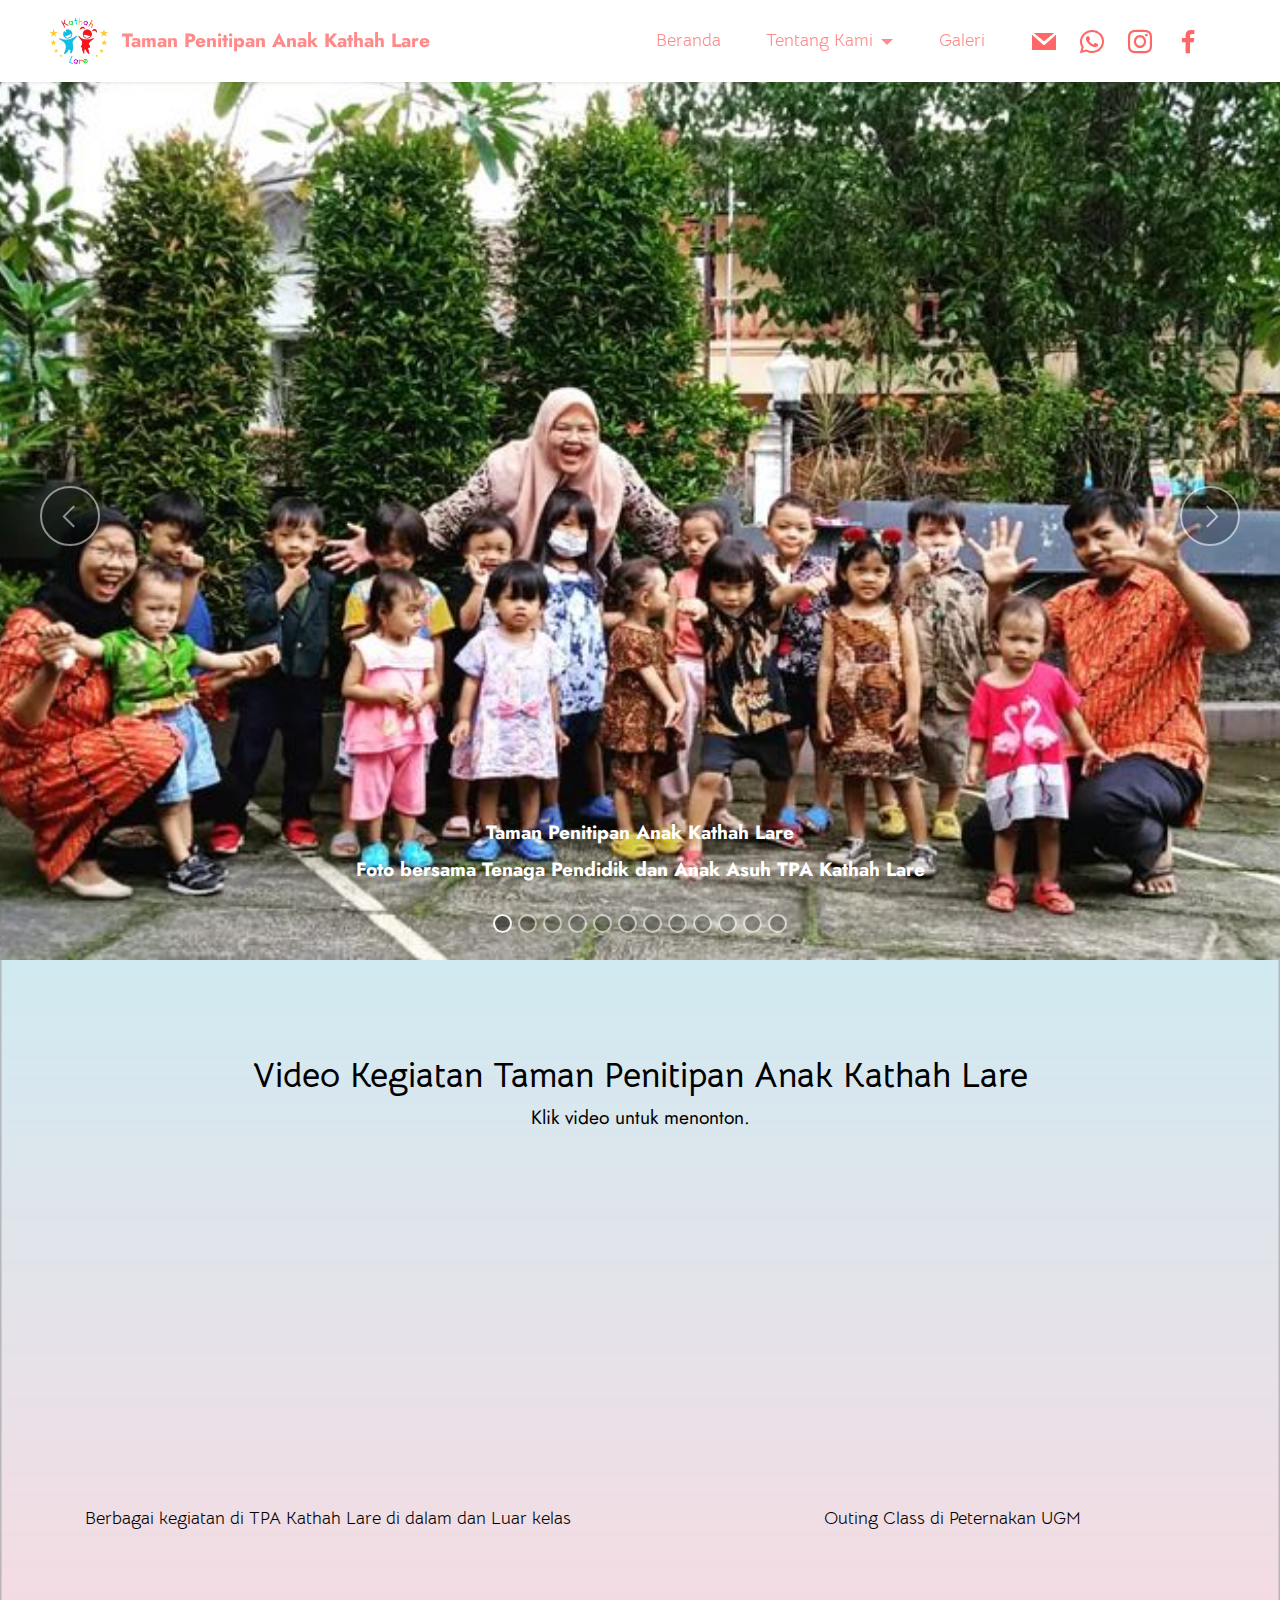
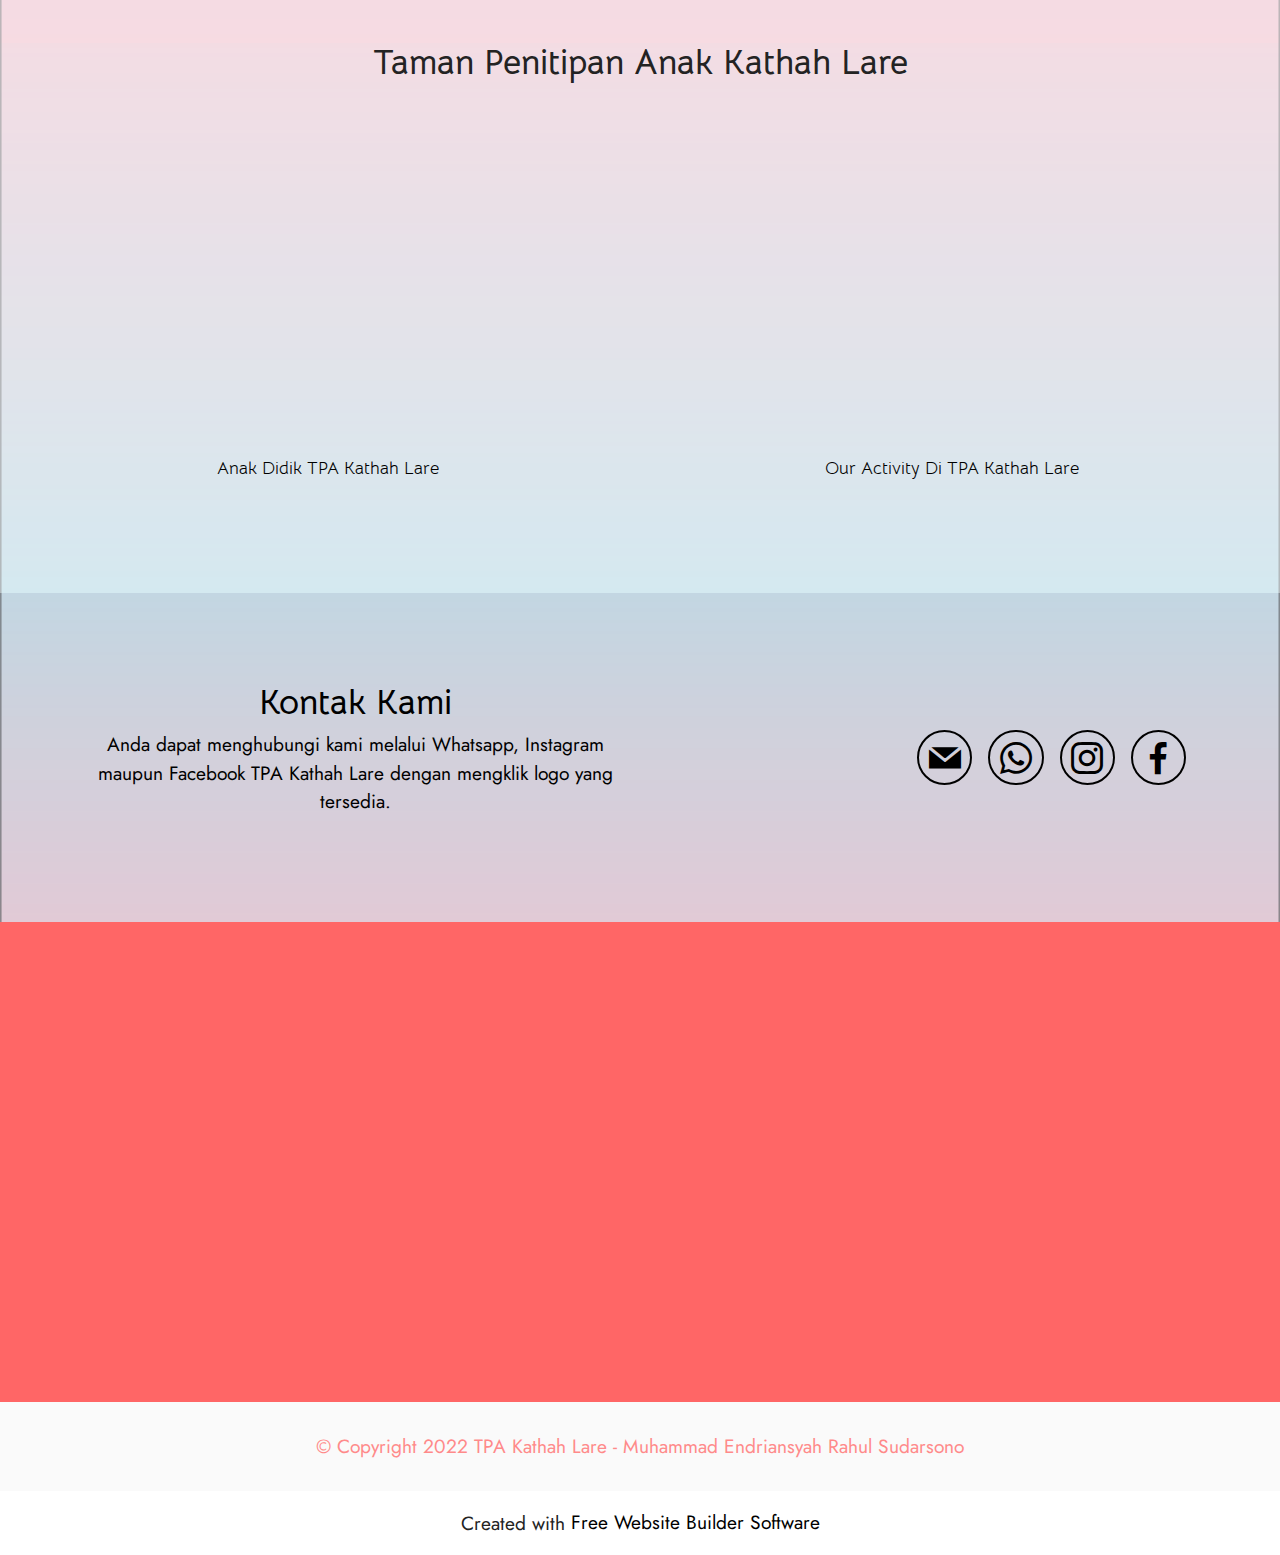
<file: page7.html>
<!DOCTYPE html>
<html  >
<head>
  <!-- Site made with Mobirise Website Builder v5.6.11, https://mobirise.com -->
  <meta charset="UTF-8">
  <meta http-equiv="X-UA-Compatible" content="IE=edge">
  <meta name="generator" content="Mobirise v5.6.11, mobirise.com">
  <meta name="twitter:card" content="summary_large_image"/>
  <meta name="twitter:image:src" content="">
  <meta property="og:image" content="">
  <meta name="twitter:title" content="Galeri TPA Kathah Lare">
  <meta name="viewport" content="width=device-width, initial-scale=1, minimum-scale=1">
  <link rel="shortcut icon" href="assets/images/tpa.png" type="image/x-icon">
  <meta name="description" content="">
  
  
  <title>Galeri TPA Kathah Lare</title>
  <link rel="stylesheet" href="assets/web/assets/mobirise-icons2/mobirise2.css">
  <link rel="stylesheet" href="assets/bootstrap/css/bootstrap.min.css">
  <link rel="stylesheet" href="assets/bootstrap/css/bootstrap-grid.min.css">
  <link rel="stylesheet" href="assets/bootstrap/css/bootstrap-reboot.min.css">
  <link rel="stylesheet" href="assets/parallax/jarallax.css">
  <link rel="stylesheet" href="assets/socicon/css/styles.css">
  <link rel="stylesheet" href="assets/dropdown/css/style.css">
  <link rel="stylesheet" href="assets/theme/css/style.css">
  <link rel="preload" href="https://fonts.googleapis.com/css?family=Bellota+Text:300,300i,400,400i,700,700i&display=swap" as="style" onload="this.onload=null;this.rel='stylesheet'">
  <noscript><link rel="stylesheet" href="https://fonts.googleapis.com/css?family=Bellota+Text:300,300i,400,400i,700,700i&display=swap"></noscript>
  <link rel="preload" href="https://fonts.googleapis.com/css?family=Jost:100,200,300,400,500,600,700,800,900,100i,200i,300i,400i,500i,600i,700i,800i,900i&display=swap" as="style" onload="this.onload=null;this.rel='stylesheet'">
  <noscript><link rel="stylesheet" href="https://fonts.googleapis.com/css?family=Jost:100,200,300,400,500,600,700,800,900,100i,200i,300i,400i,500i,600i,700i,800i,900i&display=swap"></noscript>
  <link rel="preload" as="style" href="assets/mobirise/css/mbr-additional.css"><link rel="stylesheet" href="assets/mobirise/css/mbr-additional.css" type="text/css">
  
  
  
  
</head>
<body>
  
  <section data-bs-version="5.1" class="menu menu2 cid-trqTo9ntD7" once="menu" id="menu2-6v">
    
    <nav class="navbar navbar-dropdown navbar-fixed-top navbar-expand-lg">
        <div class="container-fluid">
            <div class="navbar-brand">
                <span class="navbar-logo">
                    <a href="https://mobiri.se">
                        <img src="assets/images/logo-tpa-removebg-preview-2.png" alt="Mobirise Website Builder" style="height: 3.8rem;">
                    </a>
                </span>
                <span class="navbar-caption-wrap"><a class="navbar-caption text-danger display-7" href="https://mobiri.se">Taman Penitipan Anak Kathah Lare</a></span>
            </div>
            <button class="navbar-toggler" type="button" data-toggle="collapse" data-bs-toggle="collapse" data-target="#navbarSupportedContent" data-bs-target="#navbarSupportedContent" aria-controls="navbarNavAltMarkup" aria-expanded="false" aria-label="Toggle navigation">
                <div class="hamburger">
                    <span></span>
                    <span></span>
                    <span></span>
                    <span></span>
                </div>
            </button>
            <div class="collapse navbar-collapse" id="navbarSupportedContent">
                <ul class="navbar-nav nav-dropdown nav-right" data-app-modern-menu="true"><li class="nav-item"><a class="nav-link link text-danger text-primary display-4" href="index.html">Beranda</a></li><li class="nav-item dropdown open"><a class="nav-link link dropdown-toggle text-danger show display-4" href="https://mobiri.se" data-toggle="dropdown-submenu" data-bs-toggle="dropdown" data-bs-auto-close="outside" aria-expanded="true">Tentang Kami</a><div class="dropdown-menu show" aria-labelledby="dropdown-214" data-bs-popper="none"><a class="dropdown-item text-danger text-primary display-4" href="page4.html#image1-5h">Sejarah</a><a class="dropdown-item text-danger text-primary display-4" href="page4.html#image2-5i">Tujuan</a><a class="dropdown-item text-danger text-primary display-4" href="page4.html#content4-5j">Visi Misi</a><a class="dropdown-item text-danger text-primary display-4" href="page4.html#gallery3-6e">Struktur</a><a class="dropdown-item text-danger text-primary display-4" href="page4.html#header1-72">Fasilitas</a><a class="dropdown-item text-danger text-primary display-4" href="page4.html#header12-74">Syarat Bergabung</a><a class="dropdown-item text-danger text-primary display-4" href="page4.html#gallery2-75">Rincian Biaya</a><a class="dropdown-item text-danger text-primary display-4" href="page4.html#image3-6c">Jadwal Kegiatan</a></div></li>
                    <li class="nav-item"><a class="nav-link link text-danger text-primary display-4" href="page7.html">Galeri</a></li></ul>
                <div class="icons-menu">
                    <a class="iconfont-wrapper" href="mailto:tpakathahlare@gmail.com">
                        <span class="p-2 mbr-iconfont socicon-mail socicon"></span>
                    </a>
                    <a class="iconfont-wrapper" href="http://wa.me/6287723638283" target="_blank">
                        <span class="p-2 mbr-iconfont socicon-whatsapp socicon"></span>
                    </a>
                    <a class="iconfont-wrapper" href="https://instagram.com/tpa_kathahlare?igshid=YmMyMTA2M2Y=" target="_blank">
                        <span class="p-2 mbr-iconfont socicon-instagram socicon"></span>
                    </a>
                    <a class="iconfont-wrapper" href="https://www.facebook.com/kathahlare.tpa.7/" target="_blank">
                        <span class="p-2 mbr-iconfont socicon-facebook socicon"></span>
                    </a>
                </div>
                
            </div>
        </div>
    </nav>
</section>

<section data-bs-version="5.1" class="slider1 cid-trtfBEa2sM mbr-fullscreen" id="slider1-76">
    
    <div class="carousel slide" id="trLv9Skm06" data-interval="5000" data-bs-interval="5000">
        <ol class="carousel-indicators">
            <li data-slide-to="0" data-bs-slide-to="0" class="active" data-target="#trLv9Skm06" data-bs-target="#trLv9Skm06"></li><li data-slide-to="1" data-bs-slide-to="1" class="" data-target="#trLv9Skm06" data-bs-target="#trLv9Skm06"></li><li data-slide-to="2" data-bs-slide-to="2" class="" data-target="#trLv9Skm06" data-bs-target="#trLv9Skm06"></li>
            <li data-slide-to="3" data-bs-slide-to="3" data-target="#trLv9Skm06" data-bs-target="#trLv9Skm06"></li>
            <li data-slide-to="4" data-bs-slide-to="4" data-target="#trLv9Skm06" data-bs-target="#trLv9Skm06"></li><li data-slide-to="5" data-bs-slide-to="5" data-target="#trLv9Skm06" data-bs-target="#trLv9Skm06"></li><li data-slide-to="6" data-bs-slide-to="6" data-target="#trLv9Skm06" data-bs-target="#trLv9Skm06"></li><li data-slide-to="7" data-bs-slide-to="7" data-target="#trLv9Skm06" data-bs-target="#trLv9Skm06"></li><li data-slide-to="8" data-bs-slide-to="8" data-target="#trLv9Skm06" data-bs-target="#trLv9Skm06"></li><li data-slide-to="9" data-bs-slide-to="9" data-target="#trLv9Skm06" data-bs-target="#trLv9Skm06"></li><li data-slide-to="10" data-bs-slide-to="10" data-target="#trLv9Skm06" data-bs-target="#trLv9Skm06"></li><li data-slide-to="11" data-bs-slide-to="11" data-target="#trLv9Skm06" data-bs-target="#trLv9Skm06"></li>
        </ol>
        <div class="carousel-inner">
            <div class="carousel-item slider-image item active">
                <div class="item-wrapper">
                    <img class="d-block w-100" src="assets/images/c0e6aa90-3ef0-4bf7-904e-e239888311ba.jpg" alt="Mobirise Website Builder" data-slide-to="0" data-bs-slide-to="0">
                    
                    <div class="carousel-caption">
                        <h5 class="mbr-section-subtitle mbr-fonts-style display-7">
                            <strong>Taman Penitipan Anak Kathah Lare</strong></h5>
                        <p class="mbr-section-text mbr-fonts-style display-7"><strong>Foto bersama Tenaga Pendidik dan Anak Asuh TPA Kathah Lare</strong></p>
                    </div>
                </div>
            </div><div class="carousel-item slider-image item">
                <div class="item-wrapper">
                    <img class="d-block w-100" src="assets/images/6c64b3b1-c0f9-4cbd-967a-c0b65e98a529.jpg" alt="Mobirise Website Builder" data-slide-to="1" data-bs-slide-to="1">
                    
                    <div class="carousel-caption">
                        <h5 class="mbr-section-subtitle mbr-fonts-style display-7">
                            <strong>Taman Penitipan Anak Kathah Lare</strong></h5>
                        <p class="mbr-section-text mbr-fonts-style display-7"><strong>Eksperimen Sains</strong></p>
                    </div>
                </div>
            </div>
            <div class="carousel-item slider-image item">
                <div class="item-wrapper">
                    <img class="d-block w-100" src="assets/images/91d50c3d-2513-409f-bb87-04bea3e7d9fb.jpg" alt="Mobirise Website Builder" data-slide-to="2" data-bs-slide-to="2">
                    
                    <div class="carousel-caption">
                        <h5 class="mbr-section-subtitle mbr-fonts-style display-7"><strong>Taman Penitipan Anak Kathah Lare</strong></h5>
                        <p class="mbr-section-text mbr-fonts-style display-7"><strong>Menanam Hidroponik</strong></p>
                    </div>
                </div>
            </div>
            <div class="carousel-item slider-image item">
                <div class="item-wrapper">
                    <img class="d-block w-100" src="assets/images/7a29e818-0467-4352-97e4-a3b077272747.jpg" alt="Mobirise Website Builder" data-slide-to="3" data-bs-slide-to="3">
                    
                    <div class="carousel-caption">
                        <h5 class="mbr-section-subtitle mbr-fonts-style display-7">
                            <strong>Taman Penitipan Anak Kathah Lare</strong></h5>
                        <p class="mbr-section-text mbr-fonts-style display-7"><strong>Fun Cooking with Chef Tyo</strong></p>
                    </div>
                </div>
            </div><div class="carousel-item slider-image item">
                <div class="item-wrapper">
                    <img class="d-block w-100" src="assets/images/95897f0b-d0ae-4f7b-8a6f-41e4c1949538.jpg" alt="Mobirise Website Builder" data-slide-to="4" data-bs-slide-to="4">
                    
                    <div class="carousel-caption">
                        <h5 class="mbr-section-subtitle mbr-fonts-style display-7"><strong>Taman Penitipan Anak Kathah Lare</strong></h5>
                        <p class="mbr-section-text mbr-fonts-style display-7"><strong>Edukasi Bermain Warna</strong></p>
                    </div>
                </div>
            </div><div class="carousel-item slider-image item">
                <div class="item-wrapper">
                    <img class="d-block w-100" src="assets/images/41a12bc3-2d47-43ce-91f6-a79df91ba596.jpg" alt="Mobirise Website Builder" data-slide-to="5" data-bs-slide-to="5">
                    
                    <div class="carousel-caption">
                        <h5 class="mbr-section-subtitle mbr-fonts-style display-7">
                            <strong>Taman Penitipan Anak Kathah Lare</strong></h5>
                        <p class="mbr-section-text mbr-fonts-style display-7"><strong>Penerapan Tertib kepada Anak Asuh</strong></p>
                    </div>
                </div>
            </div><div class="carousel-item slider-image item">
                <div class="item-wrapper">
                    <img class="d-block w-100" src="assets/images/fe050a48-14b2-4f48-ae69-5cc1f0c6a48d.jpg" alt="Mobirise Website Builder" data-slide-to="6" data-bs-slide-to="6">
                    
                    <div class="carousel-caption">
                        <h5 class="mbr-section-subtitle mbr-fonts-style display-7">
                            <strong>Taman Penitipan Anak Kathah Lare</strong></h5>
                        <p class="mbr-section-text mbr-fonts-style display-7"><strong>Menanam Hidroponik</strong></p>
                    </div>
                </div>
            </div><div class="carousel-item slider-image item">
                <div class="item-wrapper">
                    <img class="d-block w-100" src="assets/images/b2d95724-946f-4539-b6b4-ff6d8d9586e7.jpg" alt="Mobirise Website Builder" data-slide-to="7" data-bs-slide-to="7">
                    
                    <div class="carousel-caption">
                        <h5 class="mbr-section-subtitle mbr-fonts-style display-7">
                            <strong>Taman Penitipan Anak Kathah Lare</strong></h5>
                        <p class="mbr-section-text mbr-fonts-style display-7"><strong>Fun Cooking with Chef Tyo</strong></p>
                    </div>
                </div>
            </div><div class="carousel-item slider-image item">
                <div class="item-wrapper">
                    <img class="d-block w-100" src="assets/images/ec4e19f1-b755-4534-8298-6d396b60399d.jpg" alt="Mobirise Website Builder" data-slide-to="8" data-bs-slide-to="8">
                    
                    <div class="carousel-caption">
                        <h5 class="mbr-section-subtitle mbr-fonts-style display-7">
                            <strong>Taman Penitipan Anak Kathah Lare</strong></h5>
                        <p class="mbr-section-text mbr-fonts-style display-7"><strong>Jalan-jalan Pagi "Bermain di Alam"</strong></p>
                    </div>
                </div>
            </div><div class="carousel-item slider-image item">
                <div class="item-wrapper">
                    <img class="d-block w-100" src="assets/images/755145da-2bcc-48d7-9b42-897a36b3d934.jpg" alt="Mobirise Website Builder" data-slide-to="9" data-bs-slide-to="9">
                    
                    <div class="carousel-caption">
                        <h5 class="mbr-section-subtitle mbr-fonts-style display-7">
                            <strong>Taman Penitipan Anak Kathah Lare</strong></h5>
                        <p class="mbr-section-text mbr-fonts-style display-7"><strong>Meningkatkan Kepekaan terhadap Anak Asuh "Es Mencair"&nbsp;</strong></p>
                    </div>
                </div>
            </div><div class="carousel-item slider-image item">
                <div class="item-wrapper">
                    <img class="d-block w-100" src="assets/images/0bc60b26-89ca-4eac-a5a6-33d50ca7cc59.jpg" alt="Mobirise Website Builder" data-slide-to="10" data-bs-slide-to="10">
                    
                    <div class="carousel-caption">
                        <h5 class="mbr-section-subtitle mbr-fonts-style display-7"><strong>Taman Penitipan Anak Kathah Lare</strong></h5>
                        <p class="mbr-section-text mbr-fonts-style display-7"><strong>Menjadi Arkeolog Sehari "Mempelajari Tentang Candi Sambisari"</strong></p>
                    </div>
                </div>
            </div><div class="carousel-item slider-image item">
                <div class="item-wrapper">
                    <img class="d-block w-100" src="assets/images/f7ec98e4-cac5-49c8-b004-be06a45b1df1.jpg" alt="Mobirise Website Builder" data-slide-to="11" data-bs-slide-to="11">
                    
                    <div class="carousel-caption">
                        <h5 class="mbr-section-subtitle mbr-fonts-style display-7">
                            <strong>Taman Penitipan Anak Kathah Lare</strong></h5>
                        <p class="mbr-section-text mbr-fonts-style display-7"><strong>Kirab Budaya Memperingati Kemederkaan RI Ke-74</strong></p>
                    </div>
                </div>
            </div>
        </div>
        <a class="carousel-control carousel-control-prev" role="button" data-slide="prev" data-bs-slide="prev" href="#trLv9Skm06">
            <span class="mobi-mbri mobi-mbri-arrow-prev" aria-hidden="true"></span>
            <span class="sr-only visually-hidden">Previous</span>
        </a>
        <a class="carousel-control carousel-control-next" role="button" data-slide="next" data-bs-slide="next" href="#trLv9Skm06">
            <span class="mobi-mbri mobi-mbri-arrow-next" aria-hidden="true"></span>
            <span class="sr-only visually-hidden">Next</span>
        </a>
    </div>
</section>

<section data-bs-version="5.1" class="video3 cid-tqxPiMA0vE" id="video3-6m">
    
    
    <div class="mbr-overlay" style="opacity: 0.4; background-color: rgb(255, 255, 255);"></div>
    <div class="container-fluid">
        <div class="mbr-section-head">
            <h4 class="mbr-section-title mbr-fonts-style mb-0 display-2">
                <strong>Video Kegiatan Taman Penitipan Anak Kathah Lare</strong></h4>
            <h5 class="mbr-section-subtitle mbr-fonts-style mb-0 mt-2 display-7">Klik video untuk menonton.</h5>
        </div>
        <div class="row mt-4">
            <div class="col-12 col-md-6 video-block">
                <div class="video-wrapper"><iframe class="mbr-embedded-video" src="https://www.youtube.com/embed/E_GLFyeqApc?rel=0&amp;amp;mute=1&amp;showinfo=0&amp;autoplay=0&amp;loop=0" width="1280" height="720" frameborder="0" allowfullscreen></iframe></div>
                <p class="mbr-text pt-2 mbr-fonts-style display-4">
                    Berbagai kegiatan di TPA Kathah Lare di dalam dan Luar kelas</p>
            </div>
            <div class="col-12 col-md-6 video-block">
                <div class="video-wrapper"><iframe class="mbr-embedded-video" src="https://www.youtube.com/embed/09UbGVjSEGw?rel=0&amp;amp;mute=1&amp;showinfo=0&amp;autoplay=0&amp;loop=0" width="1280" height="720" frameborder="0" allowfullscreen></iframe></div>
                <p class="mbr-text pt-2 mbr-fonts-style display-4">
                    Outing Class di Peternakan UGM</p>
            </div>
        </div>
    </div>
</section>

<section data-bs-version="5.1" class="video3 cid-tqxPjgmpRB" id="video3-6n">
    
    
    <div class="mbr-overlay" style="opacity: 0.4; background-color: rgb(255, 255, 255);"></div>
    <div class="container-fluid">
        <div class="mbr-section-head">
            <h4 class="mbr-section-title mbr-fonts-style mb-0 display-2"><strong>Taman Penitipan Anak Kathah Lare</strong></h4>
            <h5 class="mbr-section-subtitle mbr-fonts-style mb-0 mt-2 display-7"></h5>
        </div>
        <div class="row mt-4">
            <div class="col-12 col-md-6 video-block">
                <div class="video-wrapper"><iframe class="mbr-embedded-video" src="https://www.youtube.com/embed/G5g8ib_dMJU?rel=0&amp;amp;mute=1&amp;showinfo=0&amp;autoplay=0&amp;loop=0" width="1280" height="720" frameborder="0" allowfullscreen></iframe></div>
                <p class="mbr-text pt-2 mbr-fonts-style display-4">
                    Anak Didik TPA Kathah Lare</p>
            </div>
            <div class="col-12 col-md-6 video-block">
                <div class="video-wrapper"><iframe class="mbr-embedded-video" src="https://www.youtube.com/embed/iFwB3EfO4UE?rel=0&amp;amp;mute=1&amp;showinfo=0&amp;autoplay=0&amp;loop=0" width="1280" height="720" frameborder="0" allowfullscreen></iframe></div>
                <p class="mbr-text pt-2 mbr-fonts-style display-4">
                    Our Activity Di TPA Kathah Lare</p>
            </div>
        </div>
    </div>
</section>

<section data-bs-version="5.1" class="contacts4 cid-tpx5gwfFKE" id="contacts4-47">

    

    

    <div class="container">
        <div class="row align-items-center justify-content-center">
            <div class="text-content col-12 col-md-6">
                <h2 class="mbr-section-title mbr-fonts-style display-2">
                    <strong>Kontak Kami</strong></h2>
                <p class="mbr-text mbr-fonts-style display-7">Anda dapat menghubungi kami melalui Whatsapp, Instagram maupun Facebook TPA Kathah Lare dengan mengklik logo yang tersedia.</p>
            </div>
            <div class="icons d-flex align-items-center col-12 col-md-6 justify-content-end mt-md-0 mt-2 flex-wrap">
                <a href="mailto:tpakathahlare@gmail.com">
                    <span class="mbr-iconfont mbr-iconfont-social socicon-mail socicon"></span>
                </a>
                <a href="http://wa.me/6287723638283" target="_blank">
                    <span class="mbr-iconfont mbr-iconfont-social socicon-whatsapp socicon"></span>
                </a>
                <a href="https://instagram.com/tpa_kathahlare?igshid=YmMyMTA2M2Y=" target="_blank">
                    <span class="mbr-iconfont mbr-iconfont-social socicon-instagram socicon"></span>
                </a>
                <a href="https://www.facebook.com/kathahlare.tpa.7/">
                    <span class="mbr-iconfont mbr-iconfont-social socicon-facebook socicon"></span>
                </a>
                
                
                
                
                
                
            </div>
        </div>
    </div>
    
</section>

<section data-bs-version="5.1" class="map2 cid-tpx5gwWeme" id="map2-48">
    
    
    <div>
        
        <div class="google-map"><iframe frameborder="0" style="border:0" src="https://www.google.com/maps/embed/v1/place?key=AIzaSyCNveGQ9bfpKFwWzQLLftrR9hNiHwdqQG8&amp;q=Jl. Perumnas No.296, RT.9/RW.3, Tempel, Caturtunggal, Kec. Depok, Kabupaten Sleman, Daerah Istimewa Yogyakarta 55281" allowfullscreen=""></iframe></div>
    </div>
</section>

<section data-bs-version="5.1" class="footer7 cid-tr2A1Ccpuz" once="footers" id="footer7-6q">

    

    

    <div class="container">
        <div class="media-container-row align-center mbr-white">
            <div class="col-12">
                <p class="mbr-text mb-0 mbr-fonts-style display-7">
                    © Copyright 2022 TPA Kathah Lare - Muhammad Endriansyah Rahul Sudarsono</p>
            </div>
        </div>
    </div>
</section><section class="display-7" style="padding: 0;align-items: center;justify-content: center;flex-wrap: wrap;    align-content: center;display: flex;position: relative;height: 4rem;"><a href="https://mobiri.se/2800596" style="flex: 1 1;height: 4rem;position: absolute;width: 100%;z-index: 1;"><img alt=" Web  Creation Software" style="height: 4rem;" src="[data-uri]"></a><p style="margin: 0;text-align: center;" class="display-7">Created with &#8204;</p><a style="z-index:1" href="https://mobirise.com"> Free Website  Builder Software</a></section><script src="assets/bootstrap/js/bootstrap.bundle.min.js"></script>  <script src="assets/parallax/jarallax.js"></script>  <script src="assets/smoothscroll/smooth-scroll.js"></script>  <script src="assets/ytplayer/index.js"></script>  <script src="assets/playervimeo/vimeo_player.js"></script>  <script src="assets/sociallikes/social-likes.js"></script>  <script src="assets/dropdown/js/navbar-dropdown.js"></script>  <script src="assets/theme/js/script.js"></script>  
  
  
</body>
</html>
</file>
<file: assets/web/assets/mobirise-icons2/mobirise2.css>
@font-face {
  font-family: 'Moririse2';
  font-display: swap;
  src:  url('mobirise2.eot?f2bix4');
  src:  url('mobirise2.eot?f2bix4#iefix') format('embedded-opentype'),
    url('mobirise2.ttf?f2bix4') format('truetype'),
    url('mobirise2.woff?f2bix4') format('woff'),
    url('mobirise2.svg?f2bix4#mobirise2') format('svg');
  font-weight: normal;
  font-style: normal;
}

[class^="mobi-"], [class*=" mobi-"] {
  /* use !important to prevent issues with browser extensions that change fonts */
  font-family: 'Moririse2' !important;
  speak: none;
  font-style: normal;
  font-weight: normal;
  font-variant: normal;
  text-transform: none;
  line-height: 1;

  /* Better Font Rendering =========== */
  -webkit-font-smoothing: antialiased;
  -moz-osx-font-smoothing: grayscale;
}

.mobi-mbri-add-submenu:before {
  content: "\e900";
}
.mobi-mbri-alert:before {
  content: "\e901";
}
.mobi-mbri-align-center:before {
  content: "\e902";
}
.mobi-mbri-align-justify:before {
  content: "\e903";
}
.mobi-mbri-align-left:before {
  content: "\e904";
}
.mobi-mbri-align-right:before {
  content: "\e905";
}
.mobi-mbri-android:before {
  content: "\e906";
}
.mobi-mbri-apple:before {
  content: "\e907";
}
.mobi-mbri-arrow-down:before {
  content: "\e908";
}
.mobi-mbri-arrow-next:before {
  content: "\e909";
}
.mobi-mbri-arrow-prev:before {
  content: "\e90a";
}
.mobi-mbri-arrow-up:before {
  content: "\e90b";
}
.mobi-mbri-bold:before {
  content: "\e90c";
}
.mobi-mbri-bookmark:before {
  content: "\e90d";
}
.mobi-mbri-bootstrap:before {
  content: "\e90e";
}
.mobi-mbri-briefcase:before {
  content: "\e90f";
}
.mobi-mbri-browse:before {
  content: "\e910";
}
.mobi-mbri-bulleted-list:before {
  content: "\e911";
}
.mobi-mbri-calendar:before {
  content: "\e912";
}
.mobi-mbri-camera:before {
  content: "\e913";
}
.mobi-mbri-cart-add:before {
  content: "\e914";
}
.mobi-mbri-cart-full:before {
  content: "\e915";
}
.mobi-mbri-cash:before {
  content: "\e916";
}
.mobi-mbri-change-style:before {
  content: "\e917";
}
.mobi-mbri-chat:before {
  content: "\e918";
}
.mobi-mbri-clock:before {
  content: "\e919";
}
.mobi-mbri-close:before {
  content: "\e91a";
}
.mobi-mbri-cloud:before {
  content: "\e91b";
}
.mobi-mbri-code:before {
  content: "\e91c";
}
.mobi-mbri-contact-form:before {
  content: "\e91d";
}
.mobi-mbri-credit-card:before {
  content: "\e91e";
}
.mobi-mbri-cursor-click:before {
  content: "\e91f";
}
.mobi-mbri-cust-feedback:before {
  content: "\e920";
}
.mobi-mbri-database:before {
  content: "\e921";
}
.mobi-mbri-delivery:before {
  content: "\e922";
}
.mobi-mbri-desktop:before {
  content: "\e923";
}
.mobi-mbri-devices:before {
  content: "\e924";
}
.mobi-mbri-down:before {
  content: "\e925";
}
.mobi-mbri-download-2:before {
  content: "\e926";
}
.mobi-mbri-download:before {
  content: "\e927";
}
.mobi-mbri-drag-n-drop-2:before {
  content: "\e928";
}
.mobi-mbri-drag-n-drop:before {
  content: "\e929";
}
.mobi-mbri-edit-2:before {
  content: "\e92a";
}
.mobi-mbri-edit:before {
  content: "\e92b";
}
.mobi-mbri-error:before {
  content: "\e92c";
}
.mobi-mbri-extension:before {
  content: "\e92d";
}
.mobi-mbri-features:before {
  content: "\e92e";
}
.mobi-mbri-file:before {
  content: "\e92f";
}
.mobi-mbri-flag:before {
  content: "\e930";
}
.mobi-mbri-folder:before {
  content: "\e931";
}
.mobi-mbri-gift:before {
  content: "\e932";
}
.mobi-mbri-github:before {
  content: "\e933";
}
.mobi-mbri-globe-2:before {
  content: "\e934";
}
.mobi-mbri-globe:before {
  content: "\e935";
}
.mobi-mbri-growing-chart:before {
  content: "\e936";
}
.mobi-mbri-hearth:before {
  content: "\e937";
}
.mobi-mbri-help:before {
  content: "\e938";
}
.mobi-mbri-home:before {
  content: "\e939";
}
.mobi-mbri-hot-cup:before {
  content: "\e93a";
}
.mobi-mbri-idea:before {
  content: "\e93b";
}
.mobi-mbri-image-gallery:before {
  content: "\e93c";
}
.mobi-mbri-image-slider:before {
  content: "\e93d";
}
.mobi-mbri-info:before {
  content: "\e93e";
}
.mobi-mbri-italic:before {
  content: "\e93f";
}
.mobi-mbri-key:before {
  content: "\e940";
}
.mobi-mbri-laptop:before {
  content: "\e941";
}
.mobi-mbri-layers:before {
  content: "\e942";
}
.mobi-mbri-left-right:before {
  content: "\e943";
}
.mobi-mbri-left:before {
  content: "\e944";
}
.mobi-mbri-letter:before {
  content: "\e945";
}
.mobi-mbri-like:before {
  content: "\e946";
}
.mobi-mbri-link:before {
  content: "\e947";
}
.mobi-mbri-lock:before {
  content: "\e948";
}
.mobi-mbri-login:before {
  content: "\e949";
}
.mobi-mbri-logout:before {
  content: "\e94a";
}
.mobi-mbri-magic-stick:before {
  content: "\e94b";
}
.mobi-mbri-map-pin:before {
  content: "\e94c";
}
.mobi-mbri-menu:before {
  content: "\e94d";
}
.mobi-mbri-mobile-2:before {
  content: "\e94e";
}
.mobi-mbri-mobile-horizontal:before {
  content: "\e94f";
}
.mobi-mbri-mobile:before {
  content: "\e950";
}
.mobi-mbri-mobirise:before {
  content: "\e951";
}
.mobi-mbri-more-horizontal:before {
  content: "\e952";
}
.mobi-mbri-more-vertical:before {
  content: "\e953";
}
.mobi-mbri-music:before {
  content: "\e954";
}
.mobi-mbri-new-file:before {
  content: "\e955";
}
.mobi-mbri-numbered-list:before {
  content: "\e956";
}
.mobi-mbri-opened-folder:before {
  content: "\e957";
}
.mobi-mbri-pages:before {
  content: "\e958";
}
.mobi-mbri-paper-plane:before {
  content: "\e959";
}
.mobi-mbri-paperclip:before {
  content: "\e95a";
}
.mobi-mbri-phone:before {
  content: "\e95b";
}
.mobi-mbri-photo:before {
  content: "\e95c";
}
.mobi-mbri-photos:before {
  content: "\e95d";
}
.mobi-mbri-pin:before {
  content: "\e95e";
}
.mobi-mbri-play:before {
  content: "\e95f";
}
.mobi-mbri-plus:before {
  content: "\e960";
}
.mobi-mbri-preview:before {
  content: "\e961";
}
.mobi-mbri-print:before {
  content: "\e962";
}
.mobi-mbri-protect:before {
  content: "\e963";
}
.mobi-mbri-question:before {
  content: "\e964";
}
.mobi-mbri-quote-left:before {
  content: "\e965";
}
.mobi-mbri-quote-right:before {
  content: "\e966";
}
.mobi-mbri-redo:before {
  content: "\e967";
}
.mobi-mbri-refresh:before {
  content: "\e968";
}
.mobi-mbri-responsive-2:before {
  content: "\e969";
}
.mobi-mbri-responsive:before {
  content: "\e96a";
}
.mobi-mbri-right:before {
  content: "\e96b";
}
.mobi-mbri-rocket:before {
  content: "\e96c";
}
.mobi-mbri-sad-face:before {
  content: "\e96d";
}
.mobi-mbri-sale:before {
  content: "\e96e";
}
.mobi-mbri-save:before {
  content: "\e96f";
}
.mobi-mbri-search:before {
  content: "\e970";
}
.mobi-mbri-setting-2:before {
  content: "\e971";
}
.mobi-mbri-setting-3:before {
  content: "\e972";
}
.mobi-mbri-setting:before {
  content: "\e973";
}
.mobi-mbri-share:before {
  content: "\e974";
}
.mobi-mbri-shopping-bag:before {
  content: "\e975";
}
.mobi-mbri-shopping-basket:before {
  content: "\e976";
}
.mobi-mbri-shopping-cart:before {
  content: "\e977";
}
.mobi-mbri-sites:before {
  content: "\e978";
}
.mobi-mbri-smile-face:before {
  content: "\e979";
}
.mobi-mbri-speed:before {
  content: "\e97a";
}
.mobi-mbri-star:before {
  content: "\e97b";
}
.mobi-mbri-success:before {
  content: "\e97c";
}
.mobi-mbri-sun:before {
  content: "\e97d";
}
.mobi-mbri-sun2:before {
  content: "\e97e";
}
.mobi-mbri-tablet-vertical:before {
  content: "\e97f";
}
.mobi-mbri-tablet:before {
  content: "\e980";
}
.mobi-mbri-target:before {
  content: "\e981";
}
.mobi-mbri-timer:before {
  content: "\e982";
}
.mobi-mbri-to-ftp:before {
  content: "\e983";
}
.mobi-mbri-to-local-drive:before {
  content: "\e984";
}
.mobi-mbri-touch-swipe:before {
  content: "\e985";
}
.mobi-mbri-touch:before {
  content: "\e986";
}
.mobi-mbri-trash:before {
  content: "\e987";
}
.mobi-mbri-underline:before {
  content: "\e988";
}
.mobi-mbri-undo:before {
  content: "\e989";
}
.mobi-mbri-unlink:before {
  content: "\e98a";
}
.mobi-mbri-unlock:before {
  content: "\e98b";
}
.mobi-mbri-up-down:before {
  content: "\e98c";
}
.mobi-mbri-up:before {
  content: "\e98d";
}
.mobi-mbri-update:before {
  content: "\e98e";
}
.mobi-mbri-upload-2:before {
  content: "\e98f";
}
.mobi-mbri-upload:before {
  content: "\e990";
}
.mobi-mbri-user-2:before {
  content: "\e991";
}
.mobi-mbri-user:before {
  content: "\e992";
}
.mobi-mbri-users:before {
  content: "\e993";
}
.mobi-mbri-video-play:before {
  content: "\e994";
}
.mobi-mbri-video:before {
  content: "\e995";
}
.mobi-mbri-watch:before {
  content: "\e996";
}
.mobi-mbri-website-theme-2:before {
  content: "\e997";
}
.mobi-mbri-website-theme:before {
  content: "\e998";
}
.mobi-mbri-wifi:before {
  content: "\e999";
}
.mobi-mbri-windows:before {
  content: "\e99a";
}
.mobi-mbri-zoom-in:before {
  content: "\e99b";
}
.mobi-mbri-zoom-out:before {
  content: "\e99c";
}
</file>
<file: assets/parallax/jarallax.css>
.jarallax {
    position: relative;
    z-index: 0;
}
.jarallax > .jarallax-img {
    position: absolute;
    object-fit: cover;
    /* support for plugin https://github.com/bfred-it/object-fit-images */
    font-family: 'object-fit: cover;';
    top: 0;
    left: 0;
    width: 100%;
    height: 100%;
    z-index: -1;
}
</file>
<file: assets/socicon/css/styles.css>
@charset "UTF-8";

@font-face {
  font-family: 'Socicon';
  src:  url('../fonts/socicon.eot');
  src:  url('../fonts/socicon.eot?#iefix') format('embedded-opentype'),
    url('../fonts/socicon.woff2') format('woff2'),
    url('../fonts/socicon.ttf') format('truetype'),
    url('../fonts/socicon.woff') format('woff'),
    url('../fonts/socicon.svg#socicon') format('svg');
  font-weight: normal;
  font-style: normal;
  font-display: swap;
}

[data-icon]:before {
  font-family: "socicon" !important;
  content: attr(data-icon);
  font-style: normal !important;
  font-weight: normal !important;
  font-variant: normal !important;
  text-transform: none !important;
  speak: none;
  line-height: 1;
  -webkit-font-smoothing: antialiased;
  -moz-osx-font-smoothing: grayscale;
}

[class^="socicon-"], [class*=" socicon-"] {
  /* use !important to prevent issues with browser extensions that change fonts */
  font-family: 'Socicon' !important;
  speak: none;
  font-style: normal;
  font-weight: normal;
  font-variant: normal;
  text-transform: none;
  line-height: 1;

  /* Better Font Rendering =========== */
  -webkit-font-smoothing: antialiased;
  -moz-osx-font-smoothing: grayscale;
}

.socicon-eitaa:before {
  content: "\e97c";
}
.socicon-soroush:before {
  content: "\e97d";
}
.socicon-bale:before {
  content: "\e97e";
}
.socicon-zazzle:before {
  content: "\e97b";
}
.socicon-society6:before {
  content: "\e97a";
}
.socicon-redbubble:before {
  content: "\e979";
}
.socicon-avvo:before {
  content: "\e978";
}
.socicon-stitcher:before {
  content: "\e977";
}
.socicon-googlehangouts:before {
  content: "\e974";
}
.socicon-dlive:before {
  content: "\e975";
}
.socicon-vsco:before {
  content: "\e976";
}
.socicon-flipboard:before {
  content: "\e973";
}
.socicon-ubuntu:before {
  content: "\e958";
}
.socicon-artstation:before {
  content: "\e959";
}
.socicon-invision:before {
  content: "\e95a";
}
.socicon-torial:before {
  content: "\e95b";
}
.socicon-collectorz:before {
  content: "\e95c";
}
.socicon-seenthis:before {
  content: "\e95d";
}
.socicon-googleplaymusic:before {
  content: "\e95e";
}
.socicon-debian:before {
  content: "\e95f";
}
.socicon-filmfreeway:before {
  content: "\e960";
}
.socicon-gnome:before {
  content: "\e961";
}
.socicon-itchio:before {
  content: "\e962";
}
.socicon-jamendo:before {
  content: "\e963";
}
.socicon-mix:before {
  content: "\e964";
}
.socicon-sharepoint:before {
  content: "\e965";
}
.socicon-tinder:before {
  content: "\e966";
}
.socicon-windguru:before {
  content: "\e967";
}
.socicon-cdbaby:before {
  content: "\e968";
}
.socicon-elementaryos:before {
  content: "\e969";
}
.socicon-stage32:before {
  content: "\e96a";
}
.socicon-tiktok:before {
  content: "\e96b";
}
.socicon-gitter:before {
  content: "\e96c";
}
.socicon-letterboxd:before {
  content: "\e96d";
}
.socicon-threema:before {
  content: "\e96e";
}
.socicon-splice:before {
  content: "\e96f";
}
.socicon-metapop:before {
  content: "\e970";
}
.socicon-naver:before {
  content: "\e971";
}
.socicon-remote:before {
  content: "\e972";
}
.socicon-internet:before {
  content: "\e957";
}
.socicon-moddb:before {
  content: "\e94b";
}
.socicon-indiedb:before {
  content: "\e94c";
}
.socicon-traxsource:before {
  content: "\e94d";
}
.socicon-gamefor:before {
  content: "\e94e";
}
.socicon-pixiv:before {
  content: "\e94f";
}
.socicon-myanimelist:before {
  content: "\e950";
}
.socicon-blackberry:before {
  content: "\e951";
}
.socicon-wickr:before {
  content: "\e952";
}
.socicon-spip:before {
  content: "\e953";
}
.socicon-napster:before {
  content: "\e954";
}
.socicon-beatport:before {
  content: "\e955";
}
.socicon-hackerone:before {
  content: "\e956";
}
.socicon-hackernews:before {
  content: "\e946";
}
.socicon-smashwords:before {
  content: "\e947";
}
.socicon-kobo:before {
  content: "\e948";
}
.socicon-bookbub:before {
  content: "\e949";
}
.socicon-mailru:before {
  content: "\e94a";
}
.socicon-gitlab:before {
  content: "\e945";
}
.socicon-instructables:before {
  content: "\e944";
}
.socicon-portfolio:before {
  content: "\e943";
}
.socicon-codered:before {
  content: "\e940";
}
.socicon-origin:before {
  content: "\e941";
}
.socicon-nextdoor:before {
  content: "\e942";
}
.socicon-udemy:before {
  content: "\e93f";
}
.socicon-livemaster:before {
  content: "\e93e";
}
.socicon-crunchbase:before {
  content: "\e93b";
}
.socicon-homefy:before {
  content: "\e93c";
}
.socicon-calendly:before {
  content: "\e93d";
}
.socicon-realtor:before {
  content: "\e90f";
}
.socicon-tidal:before {
  content: "\e910";
}
.socicon-qobuz:before {
  content: "\e911";
}
.socicon-natgeo:before {
  content: "\e912";
}
.socicon-mastodon:before {
  content: "\e913";
}
.socicon-unsplash:before {
  content: "\e914";
}
.socicon-homeadvisor:before {
  content: "\e915";
}
.socicon-angieslist:before {
  content: "\e916";
}
.socicon-codepen:before {
  content: "\e917";
}
.socicon-slack:before {
  content: "\e918";
}
.socicon-openaigym:before {
  content: "\e919";
}
.socicon-logmein:before {
  content: "\e91a";
}
.socicon-fiverr:before {
  content: "\e91b";
}
.socicon-gotomeeting:before {
  content: "\e91c";
}
.socicon-aliexpress:before {
  content: "\e91d";
}
.socicon-guru:before {
  content: "\e91e";
}
.socicon-appstore:before {
  content: "\e91f";
}
.socicon-homes:before {
  content: "\e920";
}
.socicon-zoom:before {
  content: "\e921";
}
.socicon-alibaba:before {
  content: "\e922";
}
.socicon-craigslist:before {
  content: "\e923";
}
.socicon-wix:before {
  content: "\e924";
}
.socicon-redfin:before {
  content: "\e925";
}
.socicon-googlecalendar:before {
  content: "\e926";
}
.socicon-shopify:before {
  content: "\e927";
}
.socicon-freelancer:before {
  content: "\e928";
}
.socicon-seedrs:before {
  content: "\e929";
}
.socicon-bing:before {
  content: "\e92a";
}
.socicon-doodle:before {
  content: "\e92b";
}
.socicon-bonanza:before {
  content: "\e92c";
}
.socicon-squarespace:before {
  content: "\e92d";
}
.socicon-toptal:before {
  content: "\e92e";
}
.socicon-gust:before {
  content: "\e92f";
}
.socicon-ask:before {
  content: "\e930";
}
.socicon-trulia:before {
  content: "\e931";
}
.socicon-loomly:before {
  content: "\e932";
}
.socicon-ghost:before {
  content: "\e933";
}
.socicon-upwork:before {
  content: "\e934";
}
.socicon-fundable:before {
  content: "\e935";
}
.socicon-booking:before {
  content: "\e936";
}
.socicon-googlemaps:before {
  content: "\e937";
}
.socicon-zillow:before {
  content: "\e938";
}
.socicon-niconico:before {
  content: "\e939";
}
.socicon-toneden:before {
  content: "\e93a";
}
.socicon-augment:before {
  content: "\e908";
}
.socicon-bitbucket:before {
  content: "\e909";
}
.socicon-fyuse:before {
  content: "\e90a";
}
.socicon-yt-gaming:before {
  content: "\e90b";
}
.socicon-sketchfab:before {
  content: "\e90c";
}
.socicon-mobcrush:before {
  content: "\e90d";
}
.socicon-microsoft:before {
  content: "\e90e";
}
.socicon-pandora:before {
  content: "\e907";
}
.socicon-messenger:before {
  content: "\e906";
}
.socicon-gamewisp:before {
  content: "\e905";
}
.socicon-bloglovin:before {
  content: "\e904";
}
.socicon-tunein:before {
  content: "\e903";
}
.socicon-gamejolt:before {
  content: "\e901";
}
.socicon-trello:before {
  content: "\e902";
}
.socicon-spreadshirt:before {
  content: "\e900";
}
.socicon-500px:before {
  content: "\e000";
}
.socicon-8tracks:before {
  content: "\e001";
}
.socicon-airbnb:before {
  content: "\e002";
}
.socicon-alliance:before {
  content: "\e003";
}
.socicon-amazon:before {
  content: "\e004";
}
.socicon-amplement:before {
  content: "\e005";
}
.socicon-android:before {
  content: "\e006";
}
.socicon-angellist:before {
  content: "\e007";
}
.socicon-apple:before {
  content: "\e008";
}
.socicon-appnet:before {
  content: "\e009";
}
.socicon-baidu:before {
  content: "\e00a";
}
.socicon-bandcamp:before {
  content: "\e00b";
}
.socicon-battlenet:before {
  content: "\e00c";
}
.socicon-mixer:before {
  content: "\e00d";
}
.socicon-bebee:before {
  content: "\e00e";
}
.socicon-bebo:before {
  content: "\e00f";
}
.socicon-behance:before {
  content: "\e010";
}
.socicon-blizzard:before {
  content: "\e011";
}
.socicon-blogger:before {
  content: "\e012";
}
.socicon-buffer:before {
  content: "\e013";
}
.socicon-chrome:before {
  content: "\e014";
}
.socicon-coderwall:before {
  content: "\e015";
}
.socicon-curse:before {
  content: "\e016";
}
.socicon-dailymotion:before {
  content: "\e017";
}
.socicon-deezer:before {
  content: "\e018";
}
.socicon-delicious:before {
  content: "\e019";
}
.socicon-deviantart:before {
  content: "\e01a";
}
.socicon-diablo:before {
  content: "\e01b";
}
.socicon-digg:before {
  content: "\e01c";
}
.socicon-discord:before {
  content: "\e01d";
}
.socicon-disqus:before {
  content: "\e01e";
}
.socicon-douban:before {
  content: "\e01f";
}
.socicon-draugiem:before {
  content: "\e020";
}
.socicon-dribbble:before {
  content: "\e021";
}
.socicon-drupal:before {
  content: "\e022";
}
.socicon-ebay:before {
  content: "\e023";
}
.socicon-ello:before {
  content: "\e024";
}
.socicon-endomodo:before {
  content: "\e025";
}
.socicon-envato:before {
  content: "\e026";
}
.socicon-etsy:before {
  content: "\e027";
}
.socicon-facebook:before {
  content: "\e028";
}
.socicon-feedburner:before {
  content: "\e029";
}
.socicon-filmweb:before {
  content: "\e02a";
}
.socicon-firefox:before {
  content: "\e02b";
}
.socicon-flattr:before {
  content: "\e02c";
}
.socicon-flickr:before {
  content: "\e02d";
}
.socicon-formulr:before {
  content: "\e02e";
}
.socicon-forrst:before {
  content: "\e02f";
}
.socicon-foursquare:before {
  content: "\e030";
}
.socicon-friendfeed:before {
  content: "\e031";
}
.socicon-github:before {
  content: "\e032";
}
.socicon-goodreads:before {
  content: "\e033";
}
.socicon-google:before {
  content: "\e034";
}
.socicon-googlescholar:before {
  content: "\e035";
}
.socicon-googlegroups:before {
  content: "\e036";
}
.socicon-googlephotos:before {
  content: "\e037";
}
.socicon-googleplus:before {
  content: "\e038";
}
.socicon-grooveshark:before {
  content: "\e039";
}
.socicon-hackerrank:before {
  content: "\e03a";
}
.socicon-hearthstone:before {
  content: "\e03b";
}
.socicon-hellocoton:before {
  content: "\e03c";
}
.socicon-heroes:before {
  content: "\e03d";
}
.socicon-smashcast:before {
  content: "\e03e";
}
.socicon-horde:before {
  content: "\e03f";
}
.socicon-houzz:before {
  content: "\e040";
}
.socicon-icq:before {
  content: "\e041";
}
.socicon-identica:before {
  content: "\e042";
}
.socicon-imdb:before {
  content: "\e043";
}
.socicon-instagram:before {
  content: "\e044";
}
.socicon-issuu:before {
  content: "\e045";
}
.socicon-istock:before {
  content: "\e046";
}
.socicon-itunes:before {
  content: "\e047";
}
.socicon-keybase:before {
  content: "\e048";
}
.socicon-lanyrd:before {
  content: "\e049";
}
.socicon-lastfm:before {
  content: "\e04a";
}
.socicon-line:before {
  content: "\e04b";
}
.socicon-linkedin:before {
  content: "\e04c";
}
.socicon-livejournal:before {
  content: "\e04d";
}
.socicon-lyft:before {
  content: "\e04e";
}
.socicon-macos:before {
  content: "\e04f";
}
.socicon-mail:before {
  content: "\e050";
}
.socicon-medium:before {
  content: "\e051";
}
.socicon-meetup:before {
  content: "\e052";
}
.socicon-mixcloud:before {
  content: "\e053";
}
.socicon-modelmayhem:before {
  content: "\e054";
}
.socicon-mumble:before {
  content: "\e055";
}
.socicon-myspace:before {
  content: "\e056";
}
.socicon-newsvine:before {
  content: "\e057";
}
.socicon-nintendo:before {
  content: "\e058";
}
.socicon-npm:before {
  content: "\e059";
}
.socicon-odnoklassniki:before {
  content: "\e05a";
}
.socicon-openid:before {
  content: "\e05b";
}
.socicon-opera:before {
  content: "\e05c";
}
.socicon-outlook:before {
  content: "\e05d";
}
.socicon-overwatch:before {
  content: "\e05e";
}
.socicon-patreon:before {
  content: "\e05f";
}
.socicon-paypal:before {
  content: "\e060";
}
.socicon-periscope:before {
  content: "\e061";
}
.socicon-persona:before {
  content: "\e062";
}
.socicon-pinterest:before {
  content: "\e063";
}
.socicon-play:before {
  content: "\e064";
}
.socicon-player:before {
  content: "\e065";
}
.socicon-playstation:before {
  content: "\e066";
}
.socicon-pocket:before {
  content: "\e067";
}
.socicon-qq:before {
  content: "\e068";
}
.socicon-quora:before {
  content: "\e069";
}
.socicon-raidcall:before {
  content: "\e06a";
}
.socicon-ravelry:before {
  content: "\e06b";
}
.socicon-reddit:before {
  content: "\e06c";
}
.socicon-renren:before {
  content: "\e06d";
}
.socicon-researchgate:before {
  content: "\e06e";
}
.socicon-residentadvisor:before {
  content: "\e06f";
}
.socicon-reverbnation:before {
  content: "\e070";
}
.socicon-rss:before {
  content: "\e071";
}
.socicon-sharethis:before {
  content: "\e072";
}
.socicon-skype:before {
  content: "\e073";
}
.socicon-slideshare:before {
  content: "\e074";
}
.socicon-smugmug:before {
  content: "\e075";
}
.socicon-snapchat:before {
  content: "\e076";
}
.socicon-songkick:before {
  content: "\e077";
}
.socicon-soundcloud:before {
  content: "\e078";
}
.socicon-spotify:before {
  content: "\e079";
}
.socicon-stackexchange:before {
  content: "\e07a";
}
.socicon-stackoverflow:before {
  content: "\e07b";
}
.socicon-starcraft:before {
  content: "\e07c";
}
.socicon-stayfriends:before {
  content: "\e07d";
}
.socicon-steam:before {
  content: "\e07e";
}
.socicon-storehouse:before {
  content: "\e07f";
}
.socicon-strava:before {
  content: "\e080";
}
.socicon-streamjar:before {
  content: "\e081";
}
.socicon-stumbleupon:before {
  content: "\e082";
}
.socicon-swarm:before {
  content: "\e083";
}
.socicon-teamspeak:before {
  content: "\e084";
}
.socicon-teamviewer:before {
  content: "\e085";
}
.socicon-technorati:before {
  content: "\e086";
}
.socicon-telegram:before {
  content: "\e087";
}
.socicon-tripadvisor:before {
  content: "\e088";
}
.socicon-tripit:before {
  content: "\e089";
}
.socicon-triplej:before {
  content: "\e08a";
}
.socicon-tumblr:before {
  content: "\e08b";
}
.socicon-twitch:before {
  content: "\e08c";
}
.socicon-twitter:before {
  content: "\e08d";
}
.socicon-uber:before {
  content: "\e08e";
}
.socicon-ventrilo:before {
  content: "\e08f";
}
.socicon-viadeo:before {
  content: "\e090";
}
.socicon-viber:before {
  content: "\e091";
}
.socicon-viewbug:before {
  content: "\e092";
}
.socicon-vimeo:before {
  content: "\e093";
}
.socicon-vine:before {
  content: "\e094";
}
.socicon-vkontakte:before {
  content: "\e095";
}
.socicon-warcraft:before {
  content: "\e096";
}
.socicon-wechat:before {
  content: "\e097";
}
.socicon-weibo:before {
  content: "\e098";
}
.socicon-whatsapp:before {
  content: "\e099";
}
.socicon-wikipedia:before {
  content: "\e09a";
}
.socicon-windows:before {
  content: "\e09b";
}
.socicon-wordpress:before {
  content: "\e09c";
}
.socicon-wykop:before {
  content: "\e09d";
}
.socicon-xbox:before {
  content: "\e09e";
}
.socicon-xing:before {
  content: "\e09f";
}
.socicon-yahoo:before {
  content: "\e0a0";
}
.socicon-yammer:before {
  content: "\e0a1";
}
.socicon-yandex:before {
  content: "\e0a2";
}
.socicon-yelp:before {
  content: "\e0a3";
}
.socicon-younow:before {
  content: "\e0a4";
}
.socicon-youtube:before {
  content: "\e0a5";
}
.socicon-zapier:before {
  content: "\e0a6";
}
.socicon-zerply:before {
  content: "\e0a7";
}
.socicon-zomato:before {
  content: "\e0a8";
}
.socicon-zynga:before {
  content: "\e0a9";
}
</file>
<file: assets/dropdown/css/style.css>
.navbar-dropdown {
  left: 0;
  padding: 0;
  position: absolute;
  right: 0;
  top: 0;
  transition: all 0.45s ease;
  z-index: 1030;
  background: #282828; }
  .navbar-dropdown .navbar-logo {
    margin-right: 0.8rem;
    transition: margin 0.3s ease-in-out;
    vertical-align: middle; }
    .navbar-dropdown .navbar-logo img {
      height: 3.125rem;
      transition: all 0.3s ease-in-out; }
    .navbar-dropdown .navbar-logo.mbr-iconfont {
      font-size: 3.125rem;
      line-height: 3.125rem; }
  .navbar-dropdown .navbar-caption {
    font-weight: 700;
    white-space: normal;
    vertical-align: -4px;
    line-height: 3.125rem !important; }
    .navbar-dropdown .navbar-caption, .navbar-dropdown .navbar-caption:hover {
      color: inherit;
      text-decoration: none; }
  .navbar-dropdown .mbr-iconfont + .navbar-caption {
    vertical-align: -1px; }
  .navbar-dropdown.navbar-fixed-top {
    position: fixed; }
  .navbar-dropdown .navbar-brand span {
    vertical-align: -4px; }
  .navbar-dropdown.bg-color.transparent {
    background: none; }
  .navbar-dropdown.navbar-short .navbar-brand {
    padding: 0.625rem 0; }
    .navbar-dropdown.navbar-short .navbar-brand span {
      vertical-align: -1px; }
  .navbar-dropdown.navbar-short .navbar-caption {
    line-height: 2.375rem !important;
    vertical-align: -2px; }
  .navbar-dropdown.navbar-short .navbar-logo {
    margin-right: 0.5rem; }
    .navbar-dropdown.navbar-short .navbar-logo img {
      height: 2.375rem; }
    .navbar-dropdown.navbar-short .navbar-logo.mbr-iconfont {
      font-size: 2.375rem;
      line-height: 2.375rem; }
  .navbar-dropdown.navbar-short .mbr-table-cell {
    height: 3.625rem; }
  .navbar-dropdown .navbar-close {
    left: 0.6875rem;
    position: fixed;
    top: 0.75rem;
    z-index: 1000; }
  .navbar-dropdown .hamburger-icon {
    content: "";
    display: inline-block;
    vertical-align: middle;
    width: 16px;
    -webkit-box-shadow: 0 -6px 0 1px #282828,0 0 0 1px #282828,0 6px 0 1px #282828;
    -moz-box-shadow: 0 -6px 0 1px #282828,0 0 0 1px #282828,0 6px 0 1px #282828;
    box-shadow: 0 -6px 0 1px #282828,0 0 0 1px #282828,0 6px 0 1px #282828; }

.dropdown-menu .dropdown-toggle[data-toggle="dropdown-submenu"]::after {
  border-bottom: 0.35em solid transparent;
  border-left: 0.35em solid;
  border-right: 0;
  border-top: 0.35em solid transparent;
  margin-left: 0.3rem; }

.dropdown-menu .dropdown-item:focus {
  outline: 0; }

.nav-dropdown {
  font-size: 0.75rem;
  font-weight: 500;
  height: auto !important; }
  .nav-dropdown .nav-btn {
    padding-left: 1rem; }
  .nav-dropdown .link {
    margin: .667em 1.667em;
    font-weight: 500;
    padding: 0;
    transition: color .2s ease-in-out; }
    .nav-dropdown .link.dropdown-toggle {
      margin-right: 2.583em; }
      .nav-dropdown .link.dropdown-toggle::after {
        margin-left: .25rem;
        border-top: 0.35em solid;
        border-right: 0.35em solid transparent;
        border-left: 0.35em solid transparent;
        border-bottom: 0; }
      .nav-dropdown .link.dropdown-toggle[aria-expanded="true"] {
        margin: 0;
        padding: 0.667em 3.263em  0.667em 1.667em; }
  .nav-dropdown .link::after,
  .nav-dropdown .dropdown-item::after {
    color: inherit; }
  .nav-dropdown .btn {
    font-size: 0.75rem;
    font-weight: 700;
    letter-spacing: 0;
    margin-bottom: 0;
    padding-left: 1.25rem;
    padding-right: 1.25rem; }
  .nav-dropdown .dropdown-menu {
    border-radius: 0;
    border: 0;
    left: 0;
    margin: 0;
    padding-bottom: 1.25rem;
    padding-top: 1.25rem;
    position: relative; }
  .nav-dropdown .dropdown-submenu {
    margin-left: 0.125rem;
    top: 0; }
  .nav-dropdown .dropdown-item {
    font-weight: 500;
    line-height: 2;
    padding: 0.3846em 4.615em 0.3846em 1.5385em;
    position: relative;
    transition: color .2s ease-in-out, background-color .2s ease-in-out; }
    .nav-dropdown .dropdown-item::after {
      margin-top: -0.3077em;
      position: absolute;
      right: 1.1538em;
      top: 50%; }
    .nav-dropdown .dropdown-item:focus, .nav-dropdown .dropdown-item:hover {
      background: none; }

@media (max-width: 767px) {
  .nav-dropdown.navbar-toggleable-sm {
    bottom: 0;
    display: none;
    left: 0;
    overflow-x: hidden;
    position: fixed;
    top: 0;
    transform: translateX(-100%);
    -ms-transform: translateX(-100%);
    -webkit-transform: translateX(-100%);
    width: 18.75rem;
    z-index: 999; } }
.nav-dropdown.navbar-toggleable-xl {
  bottom: 0;
  display: none;
  left: 0;
  overflow-x: hidden;
  position: fixed;
  top: 0;
  transform: translateX(-100%);
  -ms-transform: translateX(-100%);
  -webkit-transform: translateX(-100%);
  width: 18.75rem;
  z-index: 999; }

.nav-dropdown-sm {
  display: block !important;
  overflow-x: hidden;
  overflow: auto;
  padding-top: 3.875rem; }
  .nav-dropdown-sm::after {
    content: "";
    display: block;
    height: 3rem;
    width: 100%; }
  .nav-dropdown-sm.collapse.in ~ .navbar-close {
    display: block !important; }
  .nav-dropdown-sm.collapsing, .nav-dropdown-sm.collapse.in {
    transform: translateX(0);
    -ms-transform: translateX(0);
    -webkit-transform: translateX(0);
    transition: all 0.25s ease-out;
    -webkit-transition: all 0.25s ease-out;
    background: #282828; }
  .nav-dropdown-sm.collapsing[aria-expanded="false"] {
    transform: translateX(-100%);
    -ms-transform: translateX(-100%);
    -webkit-transform: translateX(-100%); }
  .nav-dropdown-sm .nav-item {
    display: block;
    margin-left: 0 !important;
    padding-left: 0; }
  .nav-dropdown-sm .link,
  .nav-dropdown-sm .dropdown-item {
    border-top: 1px dotted rgba(255, 255, 255, 0.1);
    font-size: 0.8125rem;
    line-height: 1.6;
    margin: 0 !important;
    padding: 0.875rem 2.4rem 0.875rem 1.5625rem !important;
    position: relative;
    white-space: normal; }
    .nav-dropdown-sm .link:focus, .nav-dropdown-sm .link:hover,
    .nav-dropdown-sm .dropdown-item:focus,
    .nav-dropdown-sm .dropdown-item:hover {
      background: rgba(0, 0, 0, 0.2) !important;
      color: #c0a375; }
  .nav-dropdown-sm .nav-btn {
    position: relative;
    padding: 1.5625rem 1.5625rem 0 1.5625rem; }
    .nav-dropdown-sm .nav-btn::before {
      border-top: 1px dotted rgba(255, 255, 255, 0.1);
      content: "";
      left: 0;
      position: absolute;
      top: 0;
      width: 100%; }
    .nav-dropdown-sm .nav-btn + .nav-btn {
      padding-top: 0.625rem; }
      .nav-dropdown-sm .nav-btn + .nav-btn::before {
        display: none; }
  .nav-dropdown-sm .btn {
    padding: 0.625rem 0; }
  .nav-dropdown-sm .dropdown-toggle[data-toggle="dropdown-submenu"]::after {
    margin-left: .25rem;
    border-top: 0.35em solid;
    border-right: 0.35em solid transparent;
    border-left: 0.35em solid transparent;
    border-bottom: 0; }
  .nav-dropdown-sm .dropdown-toggle[data-toggle="dropdown-submenu"][aria-expanded="true"]::after {
    border-top: 0;
    border-right: 0.35em solid transparent;
    border-left: 0.35em solid transparent;
    border-bottom: 0.35em solid; }
  .nav-dropdown-sm .dropdown-menu {
    margin: 0;
    padding: 0;
    position: relative;
    top: 0;
    left: 0;
    width: 100%;
    border: 0;
    float: none;
    border-radius: 0;
    background: none; }
  .nav-dropdown-sm .dropdown-submenu {
    left: 100%;
    margin-left: 0.125rem;
    margin-top: -1.25rem;
    top: 0; }

.navbar-toggleable-sm .nav-dropdown .dropdown-menu {
  position: absolute; }

.navbar-toggleable-sm .nav-dropdown .dropdown-submenu {
  left: 100%;
  margin-left: 0.125rem;
  margin-top: -1.25rem;
  top: 0; }

.navbar-toggleable-sm.opened .nav-dropdown .dropdown-menu {
  position: relative; }

.navbar-toggleable-sm.opened .nav-dropdown .dropdown-submenu {
  left: 0;
  margin-left: 00rem;
  margin-top: 0rem;
  top: 0; }

.is-builder .nav-dropdown.collapsing {
  transition: none !important; }
</file>
<file: assets/theme/css/style.css>
@charset "UTF-8";
section {
  background-color: #ffffff;
}

body {
  font-style: normal;
  line-height: 1.5;
  font-weight: 400;
  color: #232323;
  position: relative;
}

button {
  background-color: transparent;
  border-color: transparent;
}

section,
.container,
.container-fluid {
  position: relative;
  word-wrap: break-word;
}

a.mbr-iconfont:hover {
  text-decoration: none;
}

.article .lead p,
.article .lead ul,
.article .lead ol,
.article .lead pre,
.article .lead blockquote {
  margin-bottom: 0;
}

a {
  font-style: normal;
  font-weight: 400;
  cursor: pointer;
}
a, a:hover {
  text-decoration: none;
}

.mbr-section-title {
  font-style: normal;
  line-height: 1.3;
}

.mbr-section-subtitle {
  line-height: 1.3;
}

.mbr-text {
  font-style: normal;
  line-height: 1.7;
}

h1,
h2,
h3,
h4,
h5,
h6,
.display-1,
.display-2,
.display-4,
.display-5,
.display-7,
span,
p,
a {
  line-height: 1;
  word-break: break-word;
  word-wrap: break-word;
  font-weight: 400;
}

b,
strong {
  font-weight: bold;
}

input:-webkit-autofill, input:-webkit-autofill:hover, input:-webkit-autofill:focus, input:-webkit-autofill:active {
  transition-delay: 9999s;
  -webkit-transition-property: background-color, color;
  transition-property: background-color, color;
}

textarea[type=hidden] {
  display: none;
}

section {
  background-position: 50% 50%;
  background-repeat: no-repeat;
  background-size: cover;
}
section .mbr-background-video,
section .mbr-background-video-preview {
  position: absolute;
  bottom: 0;
  left: 0;
  right: 0;
  top: 0;
}

.hidden {
  visibility: hidden;
}

.mbr-z-index20 {
  z-index: 20;
}

/*! Base colors */
.mbr-white {
  color: #ffffff;
}

.mbr-black {
  color: #111111;
}

.mbr-bg-white {
  background-color: #ffffff;
}

.mbr-bg-black {
  background-color: #000000;
}

/*! Text-aligns */
.align-left {
  text-align: left;
}

.align-center {
  text-align: center;
}

.align-right {
  text-align: right;
}

/*! Font-weight  */
.mbr-light {
  font-weight: 300;
}

.mbr-regular {
  font-weight: 400;
}

.mbr-semibold {
  font-weight: 500;
}

.mbr-bold {
  font-weight: 700;
}

/*! Media  */
.media-content {
  flex-basis: 100%;
}

.media-container-row {
  display: flex;
  flex-direction: row;
  flex-wrap: wrap;
  justify-content: center;
  align-content: center;
  align-items: start;
}
.media-container-row .media-size-item {
  width: 400px;
}

.media-container-column {
  display: flex;
  flex-direction: column;
  flex-wrap: wrap;
  justify-content: center;
  align-content: center;
  align-items: stretch;
}
.media-container-column > * {
  width: 100%;
}

@media (min-width: 992px) {
  .media-container-row {
    flex-wrap: nowrap;
  }
}
figure {
  margin-bottom: 0;
  overflow: hidden;
}

figure[mbr-media-size] {
  transition: width 0.1s;
}

img,
iframe {
  display: block;
  width: 100%;
}

.card {
  background-color: transparent;
  border: none;
}

.card-box {
  width: 100%;
}

.card-img {
  text-align: center;
  flex-shrink: 0;
  -webkit-flex-shrink: 0;
}

.media {
  max-width: 100%;
  margin: 0 auto;
}

.mbr-figure {
  align-self: center;
}

.media-container > div {
  max-width: 100%;
}

.mbr-figure img,
.card-img img {
  width: 100%;
}

@media (max-width: 991px) {
  .media-size-item {
    width: auto !important;
  }

  .media {
    width: auto;
  }

  .mbr-figure {
    width: 100% !important;
  }
}
/*! Buttons */
.mbr-section-btn {
  margin-left: -0.6rem;
  margin-right: -0.6rem;
  font-size: 0;
}

.btn {
  font-weight: 600;
  border-width: 1px;
  font-style: normal;
  margin: 0.6rem 0.6rem;
  white-space: normal;
  transition: all 0.2s ease-in-out;
  display: inline-flex;
  align-items: center;
  justify-content: center;
  word-break: break-word;
}

.btn-sm {
  font-weight: 600;
  letter-spacing: 0px;
  transition: all 0.3s ease-in-out;
}

.btn-md {
  font-weight: 600;
  letter-spacing: 0px;
  transition: all 0.3s ease-in-out;
}

.btn-lg {
  font-weight: 600;
  letter-spacing: 0px;
  transition: all 0.3s ease-in-out;
}

.btn-form {
  margin: 0;
}
.btn-form:hover {
  cursor: pointer;
}

nav .mbr-section-btn {
  margin-left: 0rem;
  margin-right: 0rem;
}

/*! Btn icon margin */
.btn .mbr-iconfont,
.btn.btn-sm .mbr-iconfont {
  order: 1;
  cursor: pointer;
  margin-left: 0.5rem;
  vertical-align: sub;
}

.btn.btn-md .mbr-iconfont,
.btn.btn-md .mbr-iconfont {
  margin-left: 0.8rem;
}

.mbr-regular {
  font-weight: 400;
}

.mbr-semibold {
  font-weight: 500;
}

.mbr-bold {
  font-weight: 700;
}

[type=submit] {
  -webkit-appearance: none;
}

/*! Full-screen */
.mbr-fullscreen .mbr-overlay {
  min-height: 100vh;
}

.mbr-fullscreen {
  display: flex;
  display: -moz-flex;
  display: -ms-flex;
  display: -o-flex;
  align-items: center;
  min-height: 100vh;
  padding-top: 3rem;
  padding-bottom: 3rem;
}

/*! Map */
.map {
  height: 25rem;
  position: relative;
}
.map iframe {
  width: 100%;
  height: 100%;
}

/*! Scroll to top arrow */
.mbr-arrow-up {
  bottom: 25px;
  right: 90px;
  position: fixed;
  text-align: right;
  z-index: 5000;
  color: #ffffff;
  font-size: 22px;
}

.mbr-arrow-up a {
  background: rgba(0, 0, 0, 0.2);
  border-radius: 50%;
  color: #fff;
  display: inline-block;
  height: 60px;
  width: 60px;
  border: 2px solid #fff;
  outline-style: none !important;
  position: relative;
  text-decoration: none;
  transition: all 0.3s ease-in-out;
  cursor: pointer;
  text-align: center;
}
.mbr-arrow-up a:hover {
  background-color: rgba(0, 0, 0, 0.4);
}
.mbr-arrow-up a i {
  line-height: 60px;
}

.mbr-arrow-up-icon {
  display: block;
  color: #fff;
}

.mbr-arrow-up-icon::before {
  content: "›";
  display: inline-block;
  font-family: serif;
  font-size: 22px;
  line-height: 1;
  font-style: normal;
  position: relative;
  top: 6px;
  left: -4px;
  transform: rotate(-90deg);
}

/*! Arrow Down */
.mbr-arrow {
  position: absolute;
  bottom: 45px;
  left: 50%;
  width: 60px;
  height: 60px;
  cursor: pointer;
  background-color: rgba(80, 80, 80, 0.5);
  border-radius: 50%;
  transform: translateX(-50%);
}
@media (max-width: 767px) {
  .mbr-arrow {
    display: none;
  }
}
.mbr-arrow > a {
  display: inline-block;
  text-decoration: none;
  outline-style: none;
  -webkit-animation: arrowdown 1.7s ease-in-out infinite;
          animation: arrowdown 1.7s ease-in-out infinite;
  color: #ffffff;
}
.mbr-arrow > a > i {
  position: absolute;
  top: -2px;
  left: 15px;
  font-size: 2rem;
}

#scrollToTop a i::before {
  content: "";
  position: absolute;
  display: block;
  border-bottom: 2.5px solid #fff;
  border-left: 2.5px solid #fff;
  width: 27.8%;
  height: 27.8%;
  left: 50%;
  top: 51%;
  transform: translateY(-30%) translateX(-50%) rotate(135deg);
}

@keyframes arrowdown {
  0% {
    transform: translateY(0px);
  }
  50% {
    transform: translateY(-5px);
  }
  100% {
    transform: translateY(0px);
  }
}
@-webkit-keyframes arrowdown {
  0% {
    transform: translateY(0px);
  }
  50% {
    transform: translateY(-5px);
  }
  100% {
    transform: translateY(0px);
  }
}
@media (max-width: 500px) {
  .mbr-arrow-up {
    left: 0;
    right: 0;
    text-align: center;
  }
}
/*Gradients animation*/
@keyframes gradient-animation {
  from {
    background-position: 0% 100%;
    -webkit-animation-timing-function: ease-in-out;
            animation-timing-function: ease-in-out;
  }
  to {
    background-position: 100% 0%;
    -webkit-animation-timing-function: ease-in-out;
            animation-timing-function: ease-in-out;
  }
}
@-webkit-keyframes gradient-animation {
  from {
    background-position: 0% 100%;
    -webkit-animation-timing-function: ease-in-out;
            animation-timing-function: ease-in-out;
  }
  to {
    background-position: 100% 0%;
    -webkit-animation-timing-function: ease-in-out;
            animation-timing-function: ease-in-out;
  }
}
.bg-gradient {
  background-size: 200% 200%;
  animation: gradient-animation 5s infinite alternate;
  -webkit-animation: gradient-animation 5s infinite alternate;
}

.menu .navbar-brand {
  display: -webkit-flex;
}
.menu .navbar-brand span {
  display: flex;
  display: -webkit-flex;
}
.menu .navbar-brand .navbar-caption-wrap {
  display: -webkit-flex;
}
.menu .navbar-brand .navbar-logo img {
  display: -webkit-flex;
  width: auto;
}
@media (min-width: 768px) and (max-width: 991px) {
  .menu .navbar-toggleable-sm .navbar-nav {
    display: -ms-flexbox;
  }
}
@media (max-width: 991px) {
  .menu .navbar-collapse {
    max-height: 93.5vh;
  }
  .menu .navbar-collapse.show {
    overflow: auto;
  }
}
@media (min-width: 992px) {
  .menu .navbar-nav.nav-dropdown {
    display: -webkit-flex;
  }
  .menu .navbar-toggleable-sm .navbar-collapse {
    display: -webkit-flex !important;
  }
  .menu .collapsed .navbar-collapse {
    max-height: 93.5vh;
  }
  .menu .collapsed .navbar-collapse.show {
    overflow: auto;
  }
}
@media (max-width: 767px) {
  .menu .navbar-collapse {
    max-height: 80vh;
  }
}

.nav-link .mbr-iconfont {
  margin-right: 0.5rem;
}

.navbar {
  display: -webkit-flex;
  -webkit-flex-wrap: wrap;
  -webkit-align-items: center;
  -webkit-justify-content: space-between;
}

.navbar-collapse {
  -webkit-flex-basis: 100%;
  -webkit-flex-grow: 1;
  -webkit-align-items: center;
}

.nav-dropdown .link {
  padding: 0.667em 1.667em !important;
  margin: 0 !important;
}

.nav {
  display: -webkit-flex;
  -webkit-flex-wrap: wrap;
}

.row {
  display: -webkit-flex;
  -webkit-flex-wrap: wrap;
}

.justify-content-center {
  -webkit-justify-content: center;
}

.form-inline {
  display: -webkit-flex;
}

.card-wrapper {
  -webkit-flex: 1;
}

.carousel-control {
  z-index: 10;
  display: -webkit-flex;
}

.carousel-controls {
  display: -webkit-flex;
}

.media {
  display: -webkit-flex;
}

.form-group:focus {
  outline: none;
}

.jq-selectbox__select {
  padding: 7px 0;
  position: relative;
}

.jq-selectbox__dropdown {
  overflow: hidden;
  border-radius: 10px;
  position: absolute;
  top: 100%;
  left: 0 !important;
  width: 100% !important;
}

.jq-selectbox__trigger-arrow {
  right: 0;
  transform: translateY(-50%);
}

.jq-selectbox li {
  padding: 1.07em 0.5em;
}

input[type=range] {
  padding-left: 0 !important;
  padding-right: 0 !important;
}

.modal-dialog,
.modal-content {
  height: 100%;
}

.modal-dialog .carousel-inner {
  height: calc(100vh - 1.75rem);
}
@media (max-width: 575px) {
  .modal-dialog .carousel-inner {
    height: calc(100vh - 1rem);
  }
}

.carousel-item {
  text-align: center;
}

.carousel-item img {
  margin: auto;
}

.navbar-toggler {
  align-self: flex-start;
  padding: 0.25rem 0.75rem;
  font-size: 1.25rem;
  line-height: 1;
  background: transparent;
  border: 1px solid transparent;
  border-radius: 0.25rem;
}

.navbar-toggler:focus,
.navbar-toggler:hover {
  text-decoration: none;
  box-shadow: none;
}

.navbar-toggler-icon {
  display: inline-block;
  width: 1.5em;
  height: 1.5em;
  vertical-align: middle;
  content: "";
  background: no-repeat center center;
  background-size: 100% 100%;
}

.navbar-toggler-left {
  position: absolute;
  left: 1rem;
}

.navbar-toggler-right {
  position: absolute;
  right: 1rem;
}

.card-img {
  width: auto;
}

.menu .navbar.collapsed:not(.beta-menu) {
  flex-direction: column;
}

.carousel-item.active,
.carousel-item-next,
.carousel-item-prev {
  display: flex;
}

.note-air-layout .dropup .dropdown-menu,
.note-air-layout .navbar-fixed-bottom .dropdown .dropdown-menu {
  bottom: initial !important;
}

html,
body {
  height: auto;
  min-height: 100vh;
}

.dropup .dropdown-toggle::after {
  display: none;
}

.form-asterisk {
  font-family: initial;
  position: absolute;
  top: -2px;
  font-weight: normal;
}

.form-control-label {
  position: relative;
  cursor: pointer;
  margin-bottom: 0.357em;
  padding: 0;
}

.alert {
  color: #ffffff;
  border-radius: 0;
  border: 0;
  font-size: 1.1rem;
  line-height: 1.5;
  margin-bottom: 1.875rem;
  padding: 1.25rem;
  position: relative;
  text-align: center;
}
.alert.alert-form::after {
  background-color: inherit;
  bottom: -7px;
  content: "";
  display: block;
  height: 14px;
  left: 50%;
  margin-left: -7px;
  position: absolute;
  transform: rotate(45deg);
  width: 14px;
}

.form-control {
  background-color: #ffffff;
  background-clip: border-box;
  color: #232323;
  line-height: 1rem !important;
  height: auto;
  padding: 0.6rem 1.2rem;
  transition: border-color 0.25s ease 0s;
  border: 1px solid transparent !important;
  border-radius: 4px;
  box-shadow: rgba(0, 0, 0, 0.07) 0px 1px 1px 0px, rgba(0, 0, 0, 0.07) 0px 1px 3px 0px, rgba(0, 0, 0, 0.03) 0px 0px 0px 1px;
}
.form-active .form-control:invalid {
  border-color: red;
}

form .row {
  margin-left: -0.6rem;
  margin-right: -0.6rem;
}
form .row [class*=col] {
  padding-left: 0.6rem;
  padding-right: 0.6rem;
}

form .mbr-section-btn {
  margin: 0;
  padding-left: 0.6rem;
  padding-right: 0.6rem;
}

form .btn {
  display: flex;
  padding: 0.6rem 1.2rem;
  margin: 0;
}

form .form-check-input {
  margin-top: 0.5;
}

textarea.form-control {
  line-height: 1.5rem !important;
}

.form-group {
  margin-bottom: 1.2rem;
}

.form-control,
form .btn {
  min-height: 48px;
}

.gdpr-block label span.textGDPR input[name=gdpr] {
  top: 7px;
}

.form-control:focus {
  box-shadow: none;
}

:focus {
  outline: none;
}

.mbr-overlay {
  background-color: #000;
  bottom: 0;
  left: 0;
  opacity: 0.5;
  position: absolute;
  right: 0;
  top: 0;
  z-index: 0;
  pointer-events: none;
}

blockquote {
  font-style: italic;
  padding: 3rem;
  font-size: 1.09rem;
  position: relative;
  border-left: 3px solid;
}

ul,
ol,
pre,
blockquote {
  margin-bottom: 2.3125rem;
}

.mt-4 {
  margin-top: 2rem !important;
}

.mb-4 {
  margin-bottom: 2rem !important;
}

@media (min-width: 992px) {
  .container {
    padding-left: 16px;
    padding-right: 16px;
  }

  .row {
    margin-left: -16px;
    margin-right: -16px;
  }
  .row > [class*=col] {
    padding-left: 16px;
    padding-right: 16px;
  }
}
@media (min-width: 768px) {
  .container-fluid {
    padding-left: 32px;
    padding-right: 32px;
  }
}
@media (min-width: 768px) and (max-width: 991px) {
  .mbr-container {
    padding-left: 32px;
    padding-right: 32px;
  }
}
@media (max-width: 767px) {
  .mbr-container {
    padding-left: 16px;
    padding-right: 16px;
  }
}
.card-wrapper,
.item-wrapper {
  overflow: hidden;
}

.app-video-wrapper > img {
  opacity: 1;
}

.item {
  position: relative;
}

.dropdown-menu .dropdown-menu {
  left: 100%;
}

.dropdown-item + .dropdown-menu {
  display: none;
}

.dropdown-item:hover + .dropdown-menu,
.dropdown-menu:hover {
  display: block;
}

@media (min-aspect-ratio: 16/9) {
  .mbr-video-foreground {
    height: 300% !important;
    top: -100% !important;
  }
}
@media (max-aspect-ratio: 16/9) {
  .mbr-video-foreground {
    width: 300% !important;
    left: -100% !important;
  }
}.engine {
	position: absolute;
	text-indent: -2400px;
	text-align: center;
	padding: 0;
	top: 0;
	left: -2400px;
}
</file>
<file: assets/mobirise/css/mbr-additional.css>
body {
  font-family: Jost;
}
.display-1 {
  font-family: 'Bellota Text', display;
  font-size: 4.6rem;
  line-height: 1.1;
}
.display-1 > .mbr-iconfont {
  font-size: 5.75rem;
}
.display-2 {
  font-family: 'Bellota Text', display;
  font-size: 2.2rem;
  line-height: 1.1;
}
.display-2 > .mbr-iconfont {
  font-size: 2.75rem;
}
.display-4 {
  font-family: 'Bellota Text', display;
  font-size: 1.1rem;
  line-height: 1.5;
}
.display-4 > .mbr-iconfont {
  font-size: 1.375rem;
}
.display-5 {
  font-family: 'Bellota Text', display;
  font-size: 1.6rem;
  line-height: 1.5;
}
.display-5 > .mbr-iconfont {
  font-size: 2rem;
}
.display-7 {
  font-family: 'Jost', sans-serif;
  font-size: 1.2rem;
  line-height: 1.5;
}
.display-7 > .mbr-iconfont {
  font-size: 1.5rem;
}
/* ---- Fluid typography for mobile devices ---- */
/* 1.4 - font scale ratio ( bootstrap == 1.42857 ) */
/* 100vw - current viewport width */
/* (48 - 20)  48 == 48rem == 768px, 20 == 20rem == 320px(minimal supported viewport) */
/* 0.65 - min scale variable, may vary */
@media (max-width: 992px) {
  .display-1 {
    font-size: 3.68rem;
  }
}
@media (max-width: 768px) {
  .display-1 {
    font-size: 3.22rem;
    font-size: calc( 2.26rem + (4.6 - 2.26) * ((100vw - 20rem) / (48 - 20)));
    line-height: calc( 1.1 * (2.26rem + (4.6 - 2.26) * ((100vw - 20rem) / (48 - 20))));
  }
  .display-2 {
    font-size: 1.76rem;
    font-size: calc( 1.42rem + (2.2 - 1.42) * ((100vw - 20rem) / (48 - 20)));
    line-height: calc( 1.3 * (1.42rem + (2.2 - 1.42) * ((100vw - 20rem) / (48 - 20))));
  }
  .display-4 {
    font-size: 0.88rem;
    font-size: calc( 1.0350000000000001rem + (1.1 - 1.0350000000000001) * ((100vw - 20rem) / (48 - 20)));
    line-height: calc( 1.4 * (1.0350000000000001rem + (1.1 - 1.0350000000000001) * ((100vw - 20rem) / (48 - 20))));
  }
  .display-5 {
    font-size: 1.28rem;
    font-size: calc( 1.21rem + (1.6 - 1.21) * ((100vw - 20rem) / (48 - 20)));
    line-height: calc( 1.4 * (1.21rem + (1.6 - 1.21) * ((100vw - 20rem) / (48 - 20))));
  }
  .display-7 {
    font-size: 0.96rem;
    font-size: calc( 1.07rem + (1.2 - 1.07) * ((100vw - 20rem) / (48 - 20)));
    line-height: calc( 1.4 * (1.07rem + (1.2 - 1.07) * ((100vw - 20rem) / (48 - 20))));
  }
}
/* Buttons */
.btn {
  padding: 0.6rem 1.2rem;
  border-radius: 4px;
}
.btn-sm {
  padding: 0.6rem 1.2rem;
  border-radius: 4px;
}
.btn-md {
  padding: 0.6rem 1.2rem;
  border-radius: 4px;
}
.btn-lg {
  padding: 1rem 2.6rem;
  border-radius: 4px;
}
.bg-primary {
  background-color: #000000 !important;
}
.bg-success {
  background-color: #40b0bf !important;
}
.bg-info {
  background-color: #47b5ed !important;
}
.bg-warning {
  background-color: #ffe161 !important;
}
.bg-danger {
  background-color: #ff8a8a !important;
}
.btn-primary,
.btn-primary:active {
  background-color: #000000 !important;
  border-color: #000000 !important;
  color: #ffffff !important;
  box-shadow: 0 2px 2px 0 rgba(0, 0, 0, 0.2);
}
.btn-primary:hover,
.btn-primary:focus,
.btn-primary.focus,
.btn-primary.active {
  color: #ffffff !important;
  background-color: #000000 !important;
  border-color: #000000 !important;
  box-shadow: 0 2px 5px 0 rgba(0, 0, 0, 0.2);
}
.btn-primary.disabled,
.btn-primary:disabled {
  color: #ffffff !important;
  background-color: #000000 !important;
  border-color: #000000 !important;
}
.btn-secondary,
.btn-secondary:active {
  background-color: #edb5bf !important;
  border-color: #edb5bf !important;
  color: #ffffff !important;
  box-shadow: 0 2px 2px 0 rgba(0, 0, 0, 0.2);
}
.btn-secondary:hover,
.btn-secondary:focus,
.btn-secondary.focus,
.btn-secondary.active {
  color: #ffffff !important;
  background-color: #dc6f83 !important;
  border-color: #dc6f83 !important;
  box-shadow: 0 2px 5px 0 rgba(0, 0, 0, 0.2);
}
.btn-secondary.disabled,
.btn-secondary:disabled {
  color: #ffffff !important;
  background-color: #dc6f83 !important;
  border-color: #dc6f83 !important;
}
.btn-info,
.btn-info:active {
  background-color: #47b5ed !important;
  border-color: #47b5ed !important;
  color: #ffffff !important;
  box-shadow: 0 2px 2px 0 rgba(0, 0, 0, 0.2);
}
.btn-info:hover,
.btn-info:focus,
.btn-info.focus,
.btn-info.active {
  color: #ffffff !important;
  background-color: #148cca !important;
  border-color: #148cca !important;
  box-shadow: 0 2px 5px 0 rgba(0, 0, 0, 0.2);
}
.btn-info.disabled,
.btn-info:disabled {
  color: #ffffff !important;
  background-color: #148cca !important;
  border-color: #148cca !important;
}
.btn-success,
.btn-success:active {
  background-color: #40b0bf !important;
  border-color: #40b0bf !important;
  color: #ffffff !important;
  box-shadow: 0 2px 2px 0 rgba(0, 0, 0, 0.2);
}
.btn-success:hover,
.btn-success:focus,
.btn-success.focus,
.btn-success.active {
  color: #ffffff !important;
  background-color: #2a747e !important;
  border-color: #2a747e !important;
  box-shadow: 0 2px 5px 0 rgba(0, 0, 0, 0.2);
}
.btn-success.disabled,
.btn-success:disabled {
  color: #ffffff !important;
  background-color: #2a747e !important;
  border-color: #2a747e !important;
}
.btn-warning,
.btn-warning:active {
  background-color: #ffe161 !important;
  border-color: #ffe161 !important;
  color: #614f00 !important;
  box-shadow: 0 2px 2px 0 rgba(0, 0, 0, 0.2);
}
.btn-warning:hover,
.btn-warning:focus,
.btn-warning.focus,
.btn-warning.active {
  color: #0a0800 !important;
  background-color: #ffd10a !important;
  border-color: #ffd10a !important;
  box-shadow: 0 2px 5px 0 rgba(0, 0, 0, 0.2);
}
.btn-warning.disabled,
.btn-warning:disabled {
  color: #614f00 !important;
  background-color: #ffd10a !important;
  border-color: #ffd10a !important;
}
.btn-danger,
.btn-danger:active {
  background-color: #ff8a8a !important;
  border-color: #ff8a8a !important;
  color: #ffffff !important;
  box-shadow: 0 2px 2px 0 rgba(0, 0, 0, 0.2);
}
.btn-danger:hover,
.btn-danger:focus,
.btn-danger.focus,
.btn-danger.active {
  color: #ffffff !important;
  background-color: #ff3333 !important;
  border-color: #ff3333 !important;
  box-shadow: 0 2px 5px 0 rgba(0, 0, 0, 0.2);
}
.btn-danger.disabled,
.btn-danger:disabled {
  color: #ffffff !important;
  background-color: #ff3333 !important;
  border-color: #ff3333 !important;
}
.btn-white,
.btn-white:active {
  background-color: #fafafa !important;
  border-color: #fafafa !important;
  color: #7a7a7a !important;
  box-shadow: 0 2px 2px 0 rgba(0, 0, 0, 0.2);
}
.btn-white:hover,
.btn-white:focus,
.btn-white.focus,
.btn-white.active {
  color: #4f4f4f !important;
  background-color: #cfcfcf !important;
  border-color: #cfcfcf !important;
  box-shadow: 0 2px 5px 0 rgba(0, 0, 0, 0.2);
}
.btn-white.disabled,
.btn-white:disabled {
  color: #7a7a7a !important;
  background-color: #cfcfcf !important;
  border-color: #cfcfcf !important;
}
.btn-black,
.btn-black:active {
  background-color: #232323 !important;
  border-color: #232323 !important;
  color: #ffffff !important;
  box-shadow: 0 2px 2px 0 rgba(0, 0, 0, 0.2);
}
.btn-black:hover,
.btn-black:focus,
.btn-black.focus,
.btn-black.active {
  color: #ffffff !important;
  background-color: #000000 !important;
  border-color: #000000 !important;
  box-shadow: 0 2px 5px 0 rgba(0, 0, 0, 0.2);
}
.btn-black.disabled,
.btn-black:disabled {
  color: #ffffff !important;
  background-color: #000000 !important;
  border-color: #000000 !important;
}
.btn-primary-outline,
.btn-primary-outline:active {
  background-color: transparent !important;
  border-color: transparent;
  color: #000000;
}
.btn-primary-outline:hover,
.btn-primary-outline:focus,
.btn-primary-outline.focus,
.btn-primary-outline.active {
  color: #000000 !important;
  background-color: transparent!important;
  border-color: transparent!important;
  box-shadow: none!important;
}
.btn-primary-outline.disabled,
.btn-primary-outline:disabled {
  color: #ffffff !important;
  background-color: #000000 !important;
  border-color: #000000 !important;
}
.btn-secondary-outline,
.btn-secondary-outline:active {
  background-color: transparent !important;
  border-color: transparent;
  color: #edb5bf;
}
.btn-secondary-outline:hover,
.btn-secondary-outline:focus,
.btn-secondary-outline.focus,
.btn-secondary-outline.active {
  color: #dc6f83 !important;
  background-color: transparent!important;
  border-color: transparent!important;
  box-shadow: none!important;
}
.btn-secondary-outline.disabled,
.btn-secondary-outline:disabled {
  color: #ffffff !important;
  background-color: #edb5bf !important;
  border-color: #edb5bf !important;
}
.btn-info-outline,
.btn-info-outline:active {
  background-color: transparent !important;
  border-color: transparent;
  color: #47b5ed;
}
.btn-info-outline:hover,
.btn-info-outline:focus,
.btn-info-outline.focus,
.btn-info-outline.active {
  color: #148cca !important;
  background-color: transparent!important;
  border-color: transparent!important;
  box-shadow: none!important;
}
.btn-info-outline.disabled,
.btn-info-outline:disabled {
  color: #ffffff !important;
  background-color: #47b5ed !important;
  border-color: #47b5ed !important;
}
.btn-success-outline,
.btn-success-outline:active {
  background-color: transparent !important;
  border-color: transparent;
  color: #40b0bf;
}
.btn-success-outline:hover,
.btn-success-outline:focus,
.btn-success-outline.focus,
.btn-success-outline.active {
  color: #2a747e !important;
  background-color: transparent!important;
  border-color: transparent!important;
  box-shadow: none!important;
}
.btn-success-outline.disabled,
.btn-success-outline:disabled {
  color: #ffffff !important;
  background-color: #40b0bf !important;
  border-color: #40b0bf !important;
}
.btn-warning-outline,
.btn-warning-outline:active {
  background-color: transparent !important;
  border-color: transparent;
  color: #ffe161;
}
.btn-warning-outline:hover,
.btn-warning-outline:focus,
.btn-warning-outline.focus,
.btn-warning-outline.active {
  color: #ffd10a !important;
  background-color: transparent!important;
  border-color: transparent!important;
  box-shadow: none!important;
}
.btn-warning-outline.disabled,
.btn-warning-outline:disabled {
  color: #614f00 !important;
  background-color: #ffe161 !important;
  border-color: #ffe161 !important;
}
.btn-danger-outline,
.btn-danger-outline:active {
  background-color: transparent !important;
  border-color: transparent;
  color: #ff8a8a;
}
.btn-danger-outline:hover,
.btn-danger-outline:focus,
.btn-danger-outline.focus,
.btn-danger-outline.active {
  color: #ff3333 !important;
  background-color: transparent!important;
  border-color: transparent!important;
  box-shadow: none!important;
}
.btn-danger-outline.disabled,
.btn-danger-outline:disabled {
  color: #ffffff !important;
  background-color: #ff8a8a !important;
  border-color: #ff8a8a !important;
}
.btn-black-outline,
.btn-black-outline:active {
  background-color: transparent !important;
  border-color: transparent;
  color: #232323;
}
.btn-black-outline:hover,
.btn-black-outline:focus,
.btn-black-outline.focus,
.btn-black-outline.active {
  color: #000000 !important;
  background-color: transparent!important;
  border-color: transparent!important;
  box-shadow: none!important;
}
.btn-black-outline.disabled,
.btn-black-outline:disabled {
  color: #ffffff !important;
  background-color: #232323 !important;
  border-color: #232323 !important;
}
.btn-white-outline,
.btn-white-outline:active {
  background-color: transparent !important;
  border-color: transparent;
  color: #fafafa;
}
.btn-white-outline:hover,
.btn-white-outline:focus,
.btn-white-outline.focus,
.btn-white-outline.active {
  color: #cfcfcf !important;
  background-color: transparent!important;
  border-color: transparent!important;
  box-shadow: none!important;
}
.btn-white-outline.disabled,
.btn-white-outline:disabled {
  color: #7a7a7a !important;
  background-color: #fafafa !important;
  border-color: #fafafa !important;
}
.text-primary {
  color: #000000 !important;
}
.text-secondary {
  color: #edb5bf !important;
}
.text-success {
  color: #40b0bf !important;
}
.text-info {
  color: #47b5ed !important;
}
.text-warning {
  color: #ffe161 !important;
}
.text-danger {
  color: #ff8a8a !important;
}
.text-white {
  color: #fafafa !important;
}
.text-black {
  color: #232323 !important;
}
a.text-primary:hover,
a.text-primary:focus,
a.text-primary.active {
  color: #000000 !important;
}
a.text-secondary:hover,
a.text-secondary:focus,
a.text-secondary.active {
  color: #d96378 !important;
}
a.text-success:hover,
a.text-success:focus,
a.text-success.active {
  color: #266a73 !important;
}
a.text-info:hover,
a.text-info:focus,
a.text-info.active {
  color: #1283bc !important;
}
a.text-warning:hover,
a.text-warning:focus,
a.text-warning.active {
  color: #facb00 !important;
}
a.text-danger:hover,
a.text-danger:focus,
a.text-danger.active {
  color: #ff2424 !important;
}
a.text-white:hover,
a.text-white:focus,
a.text-white.active {
  color: #c7c7c7 !important;
}
a.text-black:hover,
a.text-black:focus,
a.text-black.active {
  color: #000000 !important;
}
a[class*="text-"]:not(.nav-link):not(.dropdown-item):not([role]):not(.navbar-caption) {
  position: relative;
  background-image: transparent;
  background-size: 10000px 2px;
  background-repeat: no-repeat;
  background-position: 0px 1.2em;
  background-position: -10000px 1.2em;
}
a[class*="text-"]:not(.nav-link):not(.dropdown-item):not([role]):not(.navbar-caption):hover {
  transition: background-position 2s ease-in-out;
  background-image: linear-gradient(currentColor 50%, currentColor 50%);
  background-position: 0px 1.2em;
}
.nav-tabs .nav-link.active {
  color: #000000;
}
.nav-tabs .nav-link:not(.active) {
  color: #232323;
}
.alert-success {
  background-color: #70c770;
}
.alert-info {
  background-color: #47b5ed;
}
.alert-warning {
  background-color: #ffe161;
}
.alert-danger {
  background-color: #ff8a8a;
}
.mbr-gallery-filter li.active .btn {
  background-color: #000000;
  border-color: #000000;
  color: #ffffff;
}
.mbr-gallery-filter li.active .btn:focus {
  box-shadow: none;
}
a,
a:hover {
  color: #000000;
}
.mbr-plan-header.bg-primary .mbr-plan-subtitle,
.mbr-plan-header.bg-primary .mbr-plan-price-desc {
  color: #b3b3b3;
}
.mbr-plan-header.bg-success .mbr-plan-subtitle,
.mbr-plan-header.bg-success .mbr-plan-price-desc {
  color: #a0d8df;
}
.mbr-plan-header.bg-info .mbr-plan-subtitle,
.mbr-plan-header.bg-info .mbr-plan-price-desc {
  color: #ffffff;
}
.mbr-plan-header.bg-warning .mbr-plan-subtitle,
.mbr-plan-header.bg-warning .mbr-plan-price-desc {
  color: #ffffff;
}
.mbr-plan-header.bg-danger .mbr-plan-subtitle,
.mbr-plan-header.bg-danger .mbr-plan-price-desc {
  color: #ffffff;
}
/* Scroll to top button*/
.scrollToTop_wraper {
  display: none;
}
.form-control {
  font-family: 'Bellota Text', display;
  font-size: 1.1rem;
  line-height: 1.5;
  font-weight: 400;
}
.form-control > .mbr-iconfont {
  font-size: 1.375rem;
}
.form-control:hover,
.form-control:focus {
  box-shadow: rgba(0, 0, 0, 0.07) 0px 1px 1px 0px, rgba(0, 0, 0, 0.07) 0px 1px 3px 0px, rgba(0, 0, 0, 0.03) 0px 0px 0px 1px;
  border-color: #000000 !important;
}
.form-control:-webkit-input-placeholder {
  font-family: 'Bellota Text', display;
  font-size: 1.1rem;
  line-height: 1.5;
  font-weight: 400;
}
.form-control:-webkit-input-placeholder > .mbr-iconfont {
  font-size: 1.375rem;
}
blockquote {
  border-color: #000000;
}
/* Forms */
.jq-selectbox li:hover,
.jq-selectbox li.selected {
  background-color: #000000;
  color: #ffffff;
}
.jq-number__spin {
  transition: 0.25s ease;
}
.jq-number__spin:hover {
  border-color: #000000;
}
.jq-selectbox .jq-selectbox__trigger-arrow,
.jq-number__spin.minus:after,
.jq-number__spin.plus:after {
  transition: 0.4s;
  border-top-color: #353535;
  border-bottom-color: #353535;
}
.jq-selectbox:hover .jq-selectbox__trigger-arrow,
.jq-number__spin.minus:hover:after,
.jq-number__spin.plus:hover:after {
  border-top-color: #000000;
  border-bottom-color: #000000;
}
.xdsoft_datetimepicker .xdsoft_calendar td.xdsoft_default,
.xdsoft_datetimepicker .xdsoft_calendar td.xdsoft_current,
.xdsoft_datetimepicker .xdsoft_timepicker .xdsoft_time_box > div > div.xdsoft_current {
  color: #ffffff !important;
  background-color: #000000 !important;
  box-shadow: none !important;
}
.xdsoft_datetimepicker .xdsoft_calendar td:hover,
.xdsoft_datetimepicker .xdsoft_timepicker .xdsoft_time_box > div > div:hover {
  color: #000000 !important;
  background: #edb5bf !important;
  box-shadow: none !important;
}
.lazy-bg {
  background-image: none !important;
}
.lazy-placeholder:not(section),
.lazy-none {
  display: block;
  position: relative;
  padding-bottom: 56.25%;
  width: 100%;
  height: auto;
}
iframe.lazy-placeholder,
.lazy-placeholder:after {
  content: '';
  position: absolute;
  width: 200px;
  height: 200px;
  background: transparent no-repeat center;
  background-size: contain;
  top: 50%;
  left: 50%;
  transform: translateX(-50%) translateY(-50%);
  background-image: url("data:image/svg+xml;charset=UTF-8,%3csvg width='32' height='32' viewBox='0 0 64 64' xmlns='http://www.w3.org/2000/svg' stroke='%23000000' %3e%3cg fill='none' fill-rule='evenodd'%3e%3cg transform='translate(16 16)' stroke-width='2'%3e%3ccircle stroke-opacity='.5' cx='16' cy='16' r='16'/%3e%3cpath d='M32 16c0-9.94-8.06-16-16-16'%3e%3canimateTransform attributeName='transform' type='rotate' from='0 16 16' to='360 16 16' dur='1s' repeatCount='indefinite'/%3e%3c/path%3e%3c/g%3e%3c/g%3e%3c/svg%3e");
}
section.lazy-placeholder:after {
  opacity: 0.5;
}
body {
  overflow-x: hidden;
}
a {
  transition: color 0.6s;
}
.cid-sFGMfPD7iT {
  padding-top: 17rem;
  padding-bottom: 16rem;
  background-image: url("../../../assets/images/317053468-108212288708263-2389637512751606997-n-2.webp");
}
.cid-sFGMfPD7iT .mbr-section-title {
  text-align: center;
  color: #000000;
}
.cid-sFGMfPD7iT .mbr-text,
.cid-sFGMfPD7iT .mbr-section-btn {
  text-align: center;
  color: #000000;
}
.cid-sFGOTvnvck {
  padding-top: 6rem;
  padding-bottom: 5rem;
  background-image: url("../../../assets/images/1-2.png");
}
.cid-sFGOTvnvck .card-wrapper {
  padding-right: 2rem;
}
@media (max-width: 992px) {
  .cid-sFGOTvnvck .card {
    margin-bottom: 2rem!important;
  }
  .cid-sFGOTvnvck .card-wrapper {
    padding: 0 1rem;
  }
}
@media (max-width: 767px) {
  .cid-sFGOTvnvck .link-wrap {
    align-items: center;
  }
}
.cid-sFGOTvnvck .image-wrapper img {
  width: 100%;
  object-fit: cover;
}
.cid-sFGOTvnvck .mbr-text,
.cid-sFGOTvnvck .link-wrap,
.cid-sFGOTvnvck .mbr-section-btn {
  color: #000000;
}
.cid-sFGOTvnvck .card-title,
.cid-sFGOTvnvck .card-box {
  color: #000000;
}
.cid-sFGNGNNW5A {
  padding-top: 6rem;
  padding-bottom: 6rem;
  background-image: url("../../../assets/images/2-1.png");
}
.cid-sFGNGNNW5A .mbr-overlay {
  background: #fafafa;
  opacity: 0.5;
}
.cid-sFGNGNNW5A img,
.cid-sFGNGNNW5A .item-img {
  width: 100%;
}
.cid-sFGNGNNW5A .item:focus,
.cid-sFGNGNNW5A span:focus {
  outline: none;
}
.cid-sFGNGNNW5A .item {
  cursor: pointer;
  margin-bottom: 2rem;
}
.cid-sFGNGNNW5A .item-wrapper {
  position: relative;
  border-radius: 4px;
  background: #6ec7f2;
  height: 100%;
  display: flex;
  flex-flow: column nowrap;
}
@media (min-width: 992px) {
  .cid-sFGNGNNW5A .item-wrapper .item-content {
    padding: 2rem 2rem 0;
  }
  .cid-sFGNGNNW5A .item-wrapper .item-footer {
    padding: 0 2rem 2rem;
  }
}
@media (max-width: 991px) {
  .cid-sFGNGNNW5A .item-wrapper .item-content {
    padding: 1rem 1rem 0;
  }
  .cid-sFGNGNNW5A .item-wrapper .item-footer {
    padding: 0 1rem 1rem;
  }
}
.cid-sFGNGNNW5A .mbr-section-btn {
  margin-top: auto !important;
}
.cid-sFGNGNNW5A .mbr-section-title {
  color: #000000;
}
.cid-sFGNGNNW5A .mbr-text,
.cid-sFGNGNNW5A .mbr-section-btn {
  text-align: left;
  color: #ffffff;
}
.cid-sFGNGNNW5A .item-title {
  text-align: left;
  color: #000000;
}
.cid-sFGNGNNW5A .item-subtitle {
  text-align: left;
}
.cid-tqrWiOaZW1 {
  padding-top: 6rem;
  padding-bottom: 6rem;
  background-image: url("../../../assets/images/1-2.png");
}
.cid-tqrWiOaZW1 .mbr-fallback-image.disabled {
  display: none;
}
.cid-tqrWiOaZW1 .mbr-fallback-image {
  display: block;
  background-size: cover;
  background-position: center center;
  width: 100%;
  height: 100%;
  position: absolute;
  top: 0;
}
@media (max-width: 767px) {
  .cid-tqrWiOaZW1 .row {
    flex-direction: column-reverse;
  }
  .cid-tqrWiOaZW1 .mbr-figure {
    margin-bottom: 1.5rem;
  }
}
.cid-tqrWiOaZW1 .row {
  align-items: center;
}
@media (min-width: 992px) {
  .cid-tqrWiOaZW1 .text-wrapper {
    padding: 0 2rem;
  }
}
.cid-tqrWiOaZW1 .media-content,
.cid-tqrWiOaZW1 .mbr-figure {
  align-self: center;
}
.cid-tqrWiOaZW1 .mbr-figure iframe {
  width: 100%;
}
.cid-tqrWiOaZW1 .mbr-section-title {
  color: #000000;
}
.cid-tqrWiOaZW1 .mbr-text,
.cid-tqrWiOaZW1 .mbr-section-btn {
  color: #000000;
}
.cid-sFGVxOqzIN {
  padding-top: 90px;
  padding-bottom: 90px;
  background-image: url("../../../assets/images/2-1.png");
}
.cid-sFGVxOqzIN .media-container-row {
  justify-content: space-between;
}
.cid-sFGVxOqzIN .text-content {
  max-width: 50%;
}
@media (max-width: 768px) {
  .cid-sFGVxOqzIN .text-content {
    max-width: none;
  }
}
.cid-sFGVxOqzIN .mbr-iconfont-social {
  margin: 0.5rem;
  font-size: 32px;
  display: flex;
  border-radius: 50%;
  text-align: center;
  color: #000000;
  border: 2px solid #000000;
  justify-content: center;
  align-content: center;
  transition: all 0.3s;
}
.cid-sFGVxOqzIN .mbr-iconfont-social:before {
  padding: 0.6rem;
}
.cid-sFGVxOqzIN .mbr-iconfont-social:hover {
  background-color: #000000;
  color: #ffffff;
}
@media (max-width: 768px) {
  .cid-sFGVxOqzIN .icons {
    justify-content: center !important;
  }
  .cid-sFGVxOqzIN .text-content * {
    text-align: center;
  }
}
.cid-sFGVxOqzIN .mbr-section-title {
  color: #000000;
  text-align: center;
}
.cid-sFGVxOqzIN P {
  color: #000000;
  text-align: center;
}
.cid-sFGSPUeMie {
  padding-top: 0rem;
  padding-bottom: 0rem;
  background: #ff6666;
}
.cid-sFGSPUeMie .google-map {
  height: 30rem;
  position: relative;
}
.cid-sFGSPUeMie .google-map iframe {
  height: 100%;
  width: 100%;
}
.cid-sFGSPUeMie .google-map [data-state-details] {
  color: #6b6763;
  height: 1.5em;
  margin-top: -0.75em;
  padding-left: 1.25rem;
  padding-right: 1.25rem;
  position: absolute;
  text-align: center;
  top: 50%;
  width: 100%;
}
.cid-sFGSPUeMie .google-map[data-state] {
  background: #e9e5dc;
}
.cid-sFGSPUeMie .google-map[data-state="loading"] [data-state-details] {
  display: none;
}
.cid-tr2A1Ccpuz {
  padding-top: 30px;
  padding-bottom: 30px;
  background-color: #fafafa;
  overflow: hidden;
}
.cid-tr2A1Ccpuz .media-container-row .mbr-text {
  color: #ff8a8a;
}
.cid-trqTo9ntD7 {
  z-index: 1000;
  width: 100%;
  position: relative;
  min-height: 60px;
}
.cid-trqTo9ntD7 nav.navbar {
  position: fixed;
}
.cid-trqTo9ntD7 .dropdown-item:before {
  font-family: Moririse2 !important;
  content: "\e966";
  display: inline-block;
  width: 0;
  position: absolute;
  left: 1rem;
  top: 0.5rem;
  margin-right: 0.5rem;
  line-height: 1;
  font-size: inherit;
  vertical-align: middle;
  text-align: center;
  overflow: hidden;
  transform: scale(0, 1);
  transition: all 0.25s ease-in-out;
}
.cid-trqTo9ntD7 .dropdown-menu {
  padding: 0;
  border-radius: 4px;
  box-shadow: 0 1px 3px 0 rgba(0, 0, 0, 0.1);
}
.cid-trqTo9ntD7 .dropdown-item {
  border-bottom: 1px solid #e6e6e6;
}
.cid-trqTo9ntD7 .dropdown-item:hover,
.cid-trqTo9ntD7 .dropdown-item:focus {
  background: #000000 !important;
  color: white !important;
}
.cid-trqTo9ntD7 .dropdown-item:hover span {
  color: white;
}
.cid-trqTo9ntD7 .dropdown-item:first-child {
  border-top-left-radius: 4px;
  border-top-right-radius: 4px;
}
.cid-trqTo9ntD7 .dropdown-item:last-child {
  border-bottom: none;
  border-bottom-left-radius: 4px;
  border-bottom-right-radius: 4px;
}
.cid-trqTo9ntD7 .nav-dropdown .link {
  padding: 0 0.3em !important;
  margin: 0.667em 1em !important;
}
.cid-trqTo9ntD7 .nav-dropdown .link.dropdown-toggle::after {
  margin-left: 0.5rem;
  margin-top: 0.2rem;
}
.cid-trqTo9ntD7 .nav-link {
  position: relative;
}
.cid-trqTo9ntD7 .container {
  display: flex;
  margin: auto;
}
@media (min-width: 992px) {
  .cid-trqTo9ntD7 .container {
    flex-wrap: nowrap;
  }
}
.cid-trqTo9ntD7 .iconfont-wrapper {
  color: #ff6666 !important;
  font-size: 1.5rem;
  padding-right: 0.5rem;
}
.cid-trqTo9ntD7 .dropdown-menu,
.cid-trqTo9ntD7 .navbar.opened {
  background: #ffffff !important;
}
.cid-trqTo9ntD7 .nav-item:focus,
.cid-trqTo9ntD7 .nav-link:focus {
  outline: none;
}
.cid-trqTo9ntD7 .dropdown .dropdown-menu .dropdown-item {
  width: auto;
  transition: all 0.25s ease-in-out;
}
.cid-trqTo9ntD7 .dropdown .dropdown-menu .dropdown-item::after {
  right: 0.5rem;
}
.cid-trqTo9ntD7 .dropdown .dropdown-menu .dropdown-item .mbr-iconfont {
  margin-right: 0.5rem;
  vertical-align: sub;
}
.cid-trqTo9ntD7 .dropdown .dropdown-menu .dropdown-item .mbr-iconfont:before {
  display: inline-block;
  transform: scale(1, 1);
  transition: all 0.25s ease-in-out;
}
.cid-trqTo9ntD7 .collapsed .dropdown-menu .dropdown-item:before {
  display: none;
}
.cid-trqTo9ntD7 .collapsed .dropdown .dropdown-menu .dropdown-item {
  padding: 0.235em 1.5em 0.235em 1.5em !important;
  transition: none;
  margin: 0 !important;
}
.cid-trqTo9ntD7 .navbar {
  min-height: 70px;
  transition: all 0.3s;
  border-bottom: 1px solid transparent;
  box-shadow: 0 1px 3px 0 rgba(0, 0, 0, 0.1);
  background: #ffffff;
}
.cid-trqTo9ntD7 .navbar.opened {
  transition: all 0.3s;
}
.cid-trqTo9ntD7 .navbar .dropdown-item {
  padding: 0.5rem 1.8rem;
}
.cid-trqTo9ntD7 .navbar .navbar-logo img {
  width: auto;
}
.cid-trqTo9ntD7 .navbar .navbar-collapse {
  justify-content: flex-end;
  z-index: 1;
}
.cid-trqTo9ntD7 .navbar.collapsed {
  justify-content: center;
}
.cid-trqTo9ntD7 .navbar.collapsed .nav-item .nav-link::before {
  display: none;
}
.cid-trqTo9ntD7 .navbar.collapsed.opened .dropdown-menu {
  top: 0;
}
@media (min-width: 992px) {
  .cid-trqTo9ntD7 .navbar.collapsed.opened:not(.navbar-short) .navbar-collapse {
    max-height: calc(98.5vh - 3.8rem);
  }
}
.cid-trqTo9ntD7 .navbar.collapsed .dropdown-menu .dropdown-submenu {
  left: 0 !important;
}
.cid-trqTo9ntD7 .navbar.collapsed .dropdown-menu .dropdown-item:after {
  right: auto;
}
.cid-trqTo9ntD7 .navbar.collapsed .dropdown-menu .dropdown-toggle[data-toggle="dropdown-submenu"]:after {
  margin-left: 0.5rem;
  margin-top: 0.2rem;
  border-top: 0.35em solid;
  border-right: 0.35em solid transparent;
  border-left: 0.35em solid transparent;
  border-bottom: 0;
  top: 41%;
}
.cid-trqTo9ntD7 .navbar.collapsed ul.navbar-nav li {
  margin: auto;
}
.cid-trqTo9ntD7 .navbar.collapsed .dropdown-menu .dropdown-item {
  padding: 0.25rem 1.5rem;
  text-align: center;
}
.cid-trqTo9ntD7 .navbar.collapsed .icons-menu {
  padding-left: 0;
  padding-right: 0;
  padding-top: 0.5rem;
  padding-bottom: 0.5rem;
}
@media (max-width: 991px) {
  .cid-trqTo9ntD7 .navbar .nav-item .nav-link::before {
    display: none;
  }
  .cid-trqTo9ntD7 .navbar.opened .dropdown-menu {
    top: 0;
  }
  .cid-trqTo9ntD7 .navbar .dropdown-menu .dropdown-submenu {
    left: 0 !important;
  }
  .cid-trqTo9ntD7 .navbar .dropdown-menu .dropdown-item:after {
    right: auto;
  }
  .cid-trqTo9ntD7 .navbar .dropdown-menu .dropdown-toggle[data-toggle="dropdown-submenu"]:after {
    margin-left: 0.5rem;
    margin-top: 0.2rem;
    border-top: 0.35em solid;
    border-right: 0.35em solid transparent;
    border-left: 0.35em solid transparent;
    border-bottom: 0;
    top: 40%;
  }
  .cid-trqTo9ntD7 .navbar .navbar-logo img {
    height: 3rem !important;
  }
  .cid-trqTo9ntD7 .navbar ul.navbar-nav li {
    margin: auto;
  }
  .cid-trqTo9ntD7 .navbar .dropdown-menu .dropdown-item {
    padding: 0.25rem 1.5rem !important;
    text-align: center;
  }
  .cid-trqTo9ntD7 .navbar .navbar-brand {
    flex-shrink: initial;
    flex-basis: auto;
    word-break: break-word;
    padding-right: 2rem;
  }
  .cid-trqTo9ntD7 .navbar .navbar-toggler {
    flex-basis: auto;
  }
  .cid-trqTo9ntD7 .navbar .icons-menu {
    padding-left: 0;
    padding-top: 0.5rem;
    padding-bottom: 0.5rem;
  }
}
@media (max-width: 991px) and (max-width: 767px) {
  .cid-trqTo9ntD7 .navbar .navbar-brand {
    width: calc(100% - 31px);
  }
}
.cid-trqTo9ntD7 .navbar.navbar-short {
  min-height: 60px;
}
.cid-trqTo9ntD7 .navbar.navbar-short .navbar-logo img {
  height: 2.5rem !important;
}
.cid-trqTo9ntD7 .navbar.navbar-short .navbar-brand {
  min-height: 60px;
  padding: 0;
}
.cid-trqTo9ntD7 .navbar-brand {
  min-height: 70px;
  flex-shrink: 0;
  align-items: center;
  margin-right: 0;
  padding: 10px 0;
  transition: all 0.3s;
  word-break: break-word;
  z-index: 1;
}
.cid-trqTo9ntD7 .navbar-brand .navbar-caption {
  line-height: inherit !important;
}
.cid-trqTo9ntD7 .navbar-brand .navbar-logo a {
  outline: none;
}
.cid-trqTo9ntD7 .dropdown-item.active,
.cid-trqTo9ntD7 .dropdown-item:active {
  background-color: transparent;
}
.cid-trqTo9ntD7 .navbar-expand-lg .navbar-nav .nav-link {
  padding: 0;
}
.cid-trqTo9ntD7 .nav-dropdown .link.dropdown-toggle {
  margin-right: 1.667em;
}
.cid-trqTo9ntD7 .nav-dropdown .link.dropdown-toggle[aria-expanded="true"] {
  margin-right: 0;
  padding: 0.667em 1.667em;
}
.cid-trqTo9ntD7 .navbar.navbar-expand-lg .dropdown .dropdown-menu {
  background: #ffffff;
}
.cid-trqTo9ntD7 .navbar.navbar-expand-lg .dropdown .dropdown-menu .dropdown-submenu {
  margin: 0;
  left: 100%;
}
.cid-trqTo9ntD7 .navbar .dropdown.open > .dropdown-menu {
  display: block;
}
.cid-trqTo9ntD7 ul.navbar-nav {
  flex-wrap: wrap;
}
.cid-trqTo9ntD7 .navbar-buttons {
  text-align: center;
  min-width: 170px;
}
.cid-trqTo9ntD7 button.navbar-toggler {
  outline: none;
  width: 31px;
  height: 20px;
  cursor: pointer;
  transition: all 0.2s;
  position: relative;
  align-self: center;
}
.cid-trqTo9ntD7 button.navbar-toggler .hamburger span {
  position: absolute;
  right: 0;
  width: 30px;
  height: 2px;
  border-right: 5px;
  background-color: #000000;
}
.cid-trqTo9ntD7 button.navbar-toggler .hamburger span:nth-child(1) {
  top: 0;
  transition: all 0.2s;
}
.cid-trqTo9ntD7 button.navbar-toggler .hamburger span:nth-child(2) {
  top: 8px;
  transition: all 0.15s;
}
.cid-trqTo9ntD7 button.navbar-toggler .hamburger span:nth-child(3) {
  top: 8px;
  transition: all 0.15s;
}
.cid-trqTo9ntD7 button.navbar-toggler .hamburger span:nth-child(4) {
  top: 16px;
  transition: all 0.2s;
}
.cid-trqTo9ntD7 nav.opened .hamburger span:nth-child(1) {
  top: 8px;
  width: 0;
  opacity: 0;
  right: 50%;
  transition: all 0.2s;
}
.cid-trqTo9ntD7 nav.opened .hamburger span:nth-child(2) {
  transform: rotate(45deg);
  transition: all 0.25s;
}
.cid-trqTo9ntD7 nav.opened .hamburger span:nth-child(3) {
  transform: rotate(-45deg);
  transition: all 0.25s;
}
.cid-trqTo9ntD7 nav.opened .hamburger span:nth-child(4) {
  top: 8px;
  width: 0;
  opacity: 0;
  right: 50%;
  transition: all 0.2s;
}
.cid-trqTo9ntD7 .navbar-dropdown {
  padding: 0 1rem;
  position: fixed;
}
.cid-trqTo9ntD7 a.nav-link {
  display: flex;
  align-items: center;
  justify-content: center;
}
.cid-trqTo9ntD7 .icons-menu {
  flex-wrap: nowrap;
  display: flex;
  justify-content: center;
  padding-left: 1rem;
  padding-right: 1rem;
  padding-top: 0.3rem;
  text-align: center;
}
@media screen and (-ms-high-contrast: active), (-ms-high-contrast: none) {
  .cid-trqTo9ntD7 .navbar {
    height: 70px;
  }
  .cid-trqTo9ntD7 .navbar.opened {
    height: auto;
  }
  .cid-trqTo9ntD7 .nav-item .nav-link:hover::before {
    width: 175%;
    max-width: calc(100% + 2rem);
    left: -1rem;
  }
}
.cid-trtfBEa2sM {
  padding-top: 0;
  padding-bottom: 0;
  background-color: #bbbbbb;
}
.cid-trtfBEa2sM .carousel {
  width: 100%;
}
.cid-trtfBEa2sM .carousel-inner {
  display: flex;
  align-content: center;
  align-items: center;
}
.cid-trtfBEa2sM .carousel-item img {
  height: 100vh;
  object-fit: cover;
}
.cid-trtfBEa2sM .carousel-caption {
  bottom: 40px;
}
.cid-trtfBEa2sM .mobi-mbri-arrow-next {
  margin-left: 5px;
}
.cid-trtfBEa2sM .mobi-mbri-arrow-prev {
  margin-right: 5px;
}
.cid-trtfBEa2sM .carousel-control:hover {
  background: #1b1b1b;
  color: #fff;
  opacity: 1;
}
.cid-trtfBEa2sM .item-wrapper {
  width: 100%;
}
@media (max-width: 767px) {
  .cid-trtfBEa2sM .container .carousel-control {
    margin-bottom: 0;
  }
  .cid-trtfBEa2sM .content-slider-wrap {
    width: 100% !important;
  }
}
.cid-trtfBEa2sM .container .carousel-indicators {
  margin-bottom: 3px;
}
.cid-trtfBEa2sM .carousel-control {
  top: 50%;
  width: 60px;
  height: 60px;
  margin-top: -1.5rem;
  font-size: 22px;
  background-color: rgba(0, 0, 0, 0.5);
  border: 2px solid #fff;
  border-radius: 50%;
  transition: all 0.3s;
}
.cid-trtfBEa2sM .carousel-control.carousel-control-prev {
  left: 0;
  margin-left: 2.5rem;
}
.cid-trtfBEa2sM .carousel-control.carousel-control-next {
  right: 0;
  margin-right: 2.5rem;
}
@media (max-width: 767px) {
  .cid-trtfBEa2sM .carousel-control {
    top: auto;
    bottom: 1rem;
  }
}
.cid-trtfBEa2sM .carousel-indicators {
  position: absolute;
  bottom: 0;
  margin-bottom: 1.5rem !important;
}
.cid-trtfBEa2sM .carousel-indicators li {
  max-width: 15px;
  height: 15px;
  width: 15px;
  max-height: 15px;
  margin: 3px;
  background-color: rgba(0, 0, 0, 0.5);
  border: 2px solid #fff;
  border-radius: 50%;
  opacity: 0.5;
  transition: all 0.3s;
}
.cid-trtfBEa2sM .carousel-indicators li.active,
.cid-trtfBEa2sM .carousel-indicators li:hover {
  opacity: 0.9;
}
.cid-trtfBEa2sM .carousel-indicators li::after,
.cid-trtfBEa2sM .carousel-indicators li::before {
  content: none;
}
.cid-trtfBEa2sM .carousel-indicators.ie-fix {
  left: 50%;
  display: block;
  width: 60%;
  margin-left: -30%;
  text-align: center;
}
@media (max-width: 768px) {
  .cid-trtfBEa2sM .carousel-indicators {
    display: none !important;
  }
}
.cid-trtfBEa2sM P {
  color: #ffffff;
}
.cid-trtfBEa2sM H5 {
  color: #ffffff;
}
.cid-tqxPiMA0vE {
  padding-top: 6rem;
  padding-bottom: 6rem;
  background-image: url("../../../assets/images/1-2.png");
}
.cid-tqxPiMA0vE .mbr-fallback-image.disabled {
  display: none;
}
.cid-tqxPiMA0vE .mbr-fallback-image {
  display: block;
  background-size: cover;
  background-position: center center;
  width: 100%;
  height: 100%;
  position: absolute;
  top: 0;
}
.cid-tqxPiMA0vE .video-wrapper iframe {
  width: 100%;
}
.cid-tqxPiMA0vE .mbr-section-title,
.cid-tqxPiMA0vE .mbr-section-subtitle,
.cid-tqxPiMA0vE .mbr-text {
  text-align: center;
}
.cid-tqxPiMA0vE .mbr-section-title {
  color: #000000;
}
.cid-tqxPiMA0vE .mbr-section-subtitle {
  color: #000000;
}
.cid-tqxPiMA0vE .mbr-text {
  color: #000000;
}
.cid-tqxPjgmpRB {
  padding-top: 0rem;
  padding-bottom: 6rem;
  background-image: url("../../../assets/images/2-1.png");
}
.cid-tqxPjgmpRB .mbr-fallback-image.disabled {
  display: none;
}
.cid-tqxPjgmpRB .mbr-fallback-image {
  display: block;
  background-size: cover;
  background-position: center center;
  width: 100%;
  height: 100%;
  position: absolute;
  top: 0;
}
.cid-tqxPjgmpRB .video-wrapper iframe {
  width: 100%;
}
.cid-tqxPjgmpRB .mbr-section-title,
.cid-tqxPjgmpRB .mbr-section-subtitle,
.cid-tqxPjgmpRB .mbr-text {
  text-align: center;
}
.cid-tqxPjgmpRB .mbr-text {
  color: #000000;
}
.cid-tpx5gwfFKE {
  padding-top: 90px;
  padding-bottom: 90px;
  background-image: url("../../../assets/images/1-2.png");
}
.cid-tpx5gwfFKE .media-container-row {
  justify-content: space-between;
}
.cid-tpx5gwfFKE .text-content {
  max-width: 50%;
}
@media (max-width: 768px) {
  .cid-tpx5gwfFKE .text-content {
    max-width: none;
  }
}
.cid-tpx5gwfFKE .mbr-iconfont-social {
  margin: 0.5rem;
  font-size: 32px;
  display: flex;
  border-radius: 50%;
  text-align: center;
  color: #000000;
  border: 2px solid #000000;
  justify-content: center;
  align-content: center;
  transition: all 0.3s;
}
.cid-tpx5gwfFKE .mbr-iconfont-social:before {
  padding: 0.6rem;
}
.cid-tpx5gwfFKE .mbr-iconfont-social:hover {
  background-color: #000000;
  color: #ffffff;
}
@media (max-width: 768px) {
  .cid-tpx5gwfFKE .icons {
    justify-content: center !important;
  }
  .cid-tpx5gwfFKE .text-content * {
    text-align: center;
  }
}
.cid-tpx5gwfFKE .mbr-section-title {
  color: #000000;
  text-align: center;
}
.cid-tpx5gwfFKE P {
  color: #000000;
  text-align: center;
}
.cid-tpx5gwWeme {
  padding-top: 0rem;
  padding-bottom: 0rem;
  background: #ff6666;
}
.cid-tpx5gwWeme .google-map {
  height: 30rem;
  position: relative;
}
.cid-tpx5gwWeme .google-map iframe {
  height: 100%;
  width: 100%;
}
.cid-tpx5gwWeme .google-map [data-state-details] {
  color: #6b6763;
  height: 1.5em;
  margin-top: -0.75em;
  padding-left: 1.25rem;
  padding-right: 1.25rem;
  position: absolute;
  text-align: center;
  top: 50%;
  width: 100%;
}
.cid-tpx5gwWeme .google-map[data-state] {
  background: #e9e5dc;
}
.cid-tpx5gwWeme .google-map[data-state="loading"] [data-state-details] {
  display: none;
}
.cid-tr2A1Ccpuz {
  padding-top: 30px;
  padding-bottom: 30px;
  background-color: #fafafa;
  overflow: hidden;
}
.cid-tr2A1Ccpuz .media-container-row .mbr-text {
  color: #ff8a8a;
}
.cid-trqTo9ntD7 {
  z-index: 1000;
  width: 100%;
  position: relative;
  min-height: 60px;
}
.cid-trqTo9ntD7 nav.navbar {
  position: fixed;
}
.cid-trqTo9ntD7 .dropdown-item:before {
  font-family: Moririse2 !important;
  content: "\e966";
  display: inline-block;
  width: 0;
  position: absolute;
  left: 1rem;
  top: 0.5rem;
  margin-right: 0.5rem;
  line-height: 1;
  font-size: inherit;
  vertical-align: middle;
  text-align: center;
  overflow: hidden;
  transform: scale(0, 1);
  transition: all 0.25s ease-in-out;
}
.cid-trqTo9ntD7 .dropdown-menu {
  padding: 0;
  border-radius: 4px;
  box-shadow: 0 1px 3px 0 rgba(0, 0, 0, 0.1);
}
.cid-trqTo9ntD7 .dropdown-item {
  border-bottom: 1px solid #e6e6e6;
}
.cid-trqTo9ntD7 .dropdown-item:hover,
.cid-trqTo9ntD7 .dropdown-item:focus {
  background: #000000 !important;
  color: white !important;
}
.cid-trqTo9ntD7 .dropdown-item:hover span {
  color: white;
}
.cid-trqTo9ntD7 .dropdown-item:first-child {
  border-top-left-radius: 4px;
  border-top-right-radius: 4px;
}
.cid-trqTo9ntD7 .dropdown-item:last-child {
  border-bottom: none;
  border-bottom-left-radius: 4px;
  border-bottom-right-radius: 4px;
}
.cid-trqTo9ntD7 .nav-dropdown .link {
  padding: 0 0.3em !important;
  margin: 0.667em 1em !important;
}
.cid-trqTo9ntD7 .nav-dropdown .link.dropdown-toggle::after {
  margin-left: 0.5rem;
  margin-top: 0.2rem;
}
.cid-trqTo9ntD7 .nav-link {
  position: relative;
}
.cid-trqTo9ntD7 .container {
  display: flex;
  margin: auto;
}
@media (min-width: 992px) {
  .cid-trqTo9ntD7 .container {
    flex-wrap: nowrap;
  }
}
.cid-trqTo9ntD7 .iconfont-wrapper {
  color: #ff6666 !important;
  font-size: 1.5rem;
  padding-right: 0.5rem;
}
.cid-trqTo9ntD7 .dropdown-menu,
.cid-trqTo9ntD7 .navbar.opened {
  background: #ffffff !important;
}
.cid-trqTo9ntD7 .nav-item:focus,
.cid-trqTo9ntD7 .nav-link:focus {
  outline: none;
}
.cid-trqTo9ntD7 .dropdown .dropdown-menu .dropdown-item {
  width: auto;
  transition: all 0.25s ease-in-out;
}
.cid-trqTo9ntD7 .dropdown .dropdown-menu .dropdown-item::after {
  right: 0.5rem;
}
.cid-trqTo9ntD7 .dropdown .dropdown-menu .dropdown-item .mbr-iconfont {
  margin-right: 0.5rem;
  vertical-align: sub;
}
.cid-trqTo9ntD7 .dropdown .dropdown-menu .dropdown-item .mbr-iconfont:before {
  display: inline-block;
  transform: scale(1, 1);
  transition: all 0.25s ease-in-out;
}
.cid-trqTo9ntD7 .collapsed .dropdown-menu .dropdown-item:before {
  display: none;
}
.cid-trqTo9ntD7 .collapsed .dropdown .dropdown-menu .dropdown-item {
  padding: 0.235em 1.5em 0.235em 1.5em !important;
  transition: none;
  margin: 0 !important;
}
.cid-trqTo9ntD7 .navbar {
  min-height: 70px;
  transition: all 0.3s;
  border-bottom: 1px solid transparent;
  box-shadow: 0 1px 3px 0 rgba(0, 0, 0, 0.1);
  background: #ffffff;
}
.cid-trqTo9ntD7 .navbar.opened {
  transition: all 0.3s;
}
.cid-trqTo9ntD7 .navbar .dropdown-item {
  padding: 0.5rem 1.8rem;
}
.cid-trqTo9ntD7 .navbar .navbar-logo img {
  width: auto;
}
.cid-trqTo9ntD7 .navbar .navbar-collapse {
  justify-content: flex-end;
  z-index: 1;
}
.cid-trqTo9ntD7 .navbar.collapsed {
  justify-content: center;
}
.cid-trqTo9ntD7 .navbar.collapsed .nav-item .nav-link::before {
  display: none;
}
.cid-trqTo9ntD7 .navbar.collapsed.opened .dropdown-menu {
  top: 0;
}
@media (min-width: 992px) {
  .cid-trqTo9ntD7 .navbar.collapsed.opened:not(.navbar-short) .navbar-collapse {
    max-height: calc(98.5vh - 3.8rem);
  }
}
.cid-trqTo9ntD7 .navbar.collapsed .dropdown-menu .dropdown-submenu {
  left: 0 !important;
}
.cid-trqTo9ntD7 .navbar.collapsed .dropdown-menu .dropdown-item:after {
  right: auto;
}
.cid-trqTo9ntD7 .navbar.collapsed .dropdown-menu .dropdown-toggle[data-toggle="dropdown-submenu"]:after {
  margin-left: 0.5rem;
  margin-top: 0.2rem;
  border-top: 0.35em solid;
  border-right: 0.35em solid transparent;
  border-left: 0.35em solid transparent;
  border-bottom: 0;
  top: 41%;
}
.cid-trqTo9ntD7 .navbar.collapsed ul.navbar-nav li {
  margin: auto;
}
.cid-trqTo9ntD7 .navbar.collapsed .dropdown-menu .dropdown-item {
  padding: 0.25rem 1.5rem;
  text-align: center;
}
.cid-trqTo9ntD7 .navbar.collapsed .icons-menu {
  padding-left: 0;
  padding-right: 0;
  padding-top: 0.5rem;
  padding-bottom: 0.5rem;
}
@media (max-width: 991px) {
  .cid-trqTo9ntD7 .navbar .nav-item .nav-link::before {
    display: none;
  }
  .cid-trqTo9ntD7 .navbar.opened .dropdown-menu {
    top: 0;
  }
  .cid-trqTo9ntD7 .navbar .dropdown-menu .dropdown-submenu {
    left: 0 !important;
  }
  .cid-trqTo9ntD7 .navbar .dropdown-menu .dropdown-item:after {
    right: auto;
  }
  .cid-trqTo9ntD7 .navbar .dropdown-menu .dropdown-toggle[data-toggle="dropdown-submenu"]:after {
    margin-left: 0.5rem;
    margin-top: 0.2rem;
    border-top: 0.35em solid;
    border-right: 0.35em solid transparent;
    border-left: 0.35em solid transparent;
    border-bottom: 0;
    top: 40%;
  }
  .cid-trqTo9ntD7 .navbar .navbar-logo img {
    height: 3rem !important;
  }
  .cid-trqTo9ntD7 .navbar ul.navbar-nav li {
    margin: auto;
  }
  .cid-trqTo9ntD7 .navbar .dropdown-menu .dropdown-item {
    padding: 0.25rem 1.5rem !important;
    text-align: center;
  }
  .cid-trqTo9ntD7 .navbar .navbar-brand {
    flex-shrink: initial;
    flex-basis: auto;
    word-break: break-word;
    padding-right: 2rem;
  }
  .cid-trqTo9ntD7 .navbar .navbar-toggler {
    flex-basis: auto;
  }
  .cid-trqTo9ntD7 .navbar .icons-menu {
    padding-left: 0;
    padding-top: 0.5rem;
    padding-bottom: 0.5rem;
  }
}
@media (max-width: 991px) and (max-width: 767px) {
  .cid-trqTo9ntD7 .navbar .navbar-brand {
    width: calc(100% - 31px);
  }
}
.cid-trqTo9ntD7 .navbar.navbar-short {
  min-height: 60px;
}
.cid-trqTo9ntD7 .navbar.navbar-short .navbar-logo img {
  height: 2.5rem !important;
}
.cid-trqTo9ntD7 .navbar.navbar-short .navbar-brand {
  min-height: 60px;
  padding: 0;
}
.cid-trqTo9ntD7 .navbar-brand {
  min-height: 70px;
  flex-shrink: 0;
  align-items: center;
  margin-right: 0;
  padding: 10px 0;
  transition: all 0.3s;
  word-break: break-word;
  z-index: 1;
}
.cid-trqTo9ntD7 .navbar-brand .navbar-caption {
  line-height: inherit !important;
}
.cid-trqTo9ntD7 .navbar-brand .navbar-logo a {
  outline: none;
}
.cid-trqTo9ntD7 .dropdown-item.active,
.cid-trqTo9ntD7 .dropdown-item:active {
  background-color: transparent;
}
.cid-trqTo9ntD7 .navbar-expand-lg .navbar-nav .nav-link {
  padding: 0;
}
.cid-trqTo9ntD7 .nav-dropdown .link.dropdown-toggle {
  margin-right: 1.667em;
}
.cid-trqTo9ntD7 .nav-dropdown .link.dropdown-toggle[aria-expanded="true"] {
  margin-right: 0;
  padding: 0.667em 1.667em;
}
.cid-trqTo9ntD7 .navbar.navbar-expand-lg .dropdown .dropdown-menu {
  background: #ffffff;
}
.cid-trqTo9ntD7 .navbar.navbar-expand-lg .dropdown .dropdown-menu .dropdown-submenu {
  margin: 0;
  left: 100%;
}
.cid-trqTo9ntD7 .navbar .dropdown.open > .dropdown-menu {
  display: block;
}
.cid-trqTo9ntD7 ul.navbar-nav {
  flex-wrap: wrap;
}
.cid-trqTo9ntD7 .navbar-buttons {
  text-align: center;
  min-width: 170px;
}
.cid-trqTo9ntD7 button.navbar-toggler {
  outline: none;
  width: 31px;
  height: 20px;
  cursor: pointer;
  transition: all 0.2s;
  position: relative;
  align-self: center;
}
.cid-trqTo9ntD7 button.navbar-toggler .hamburger span {
  position: absolute;
  right: 0;
  width: 30px;
  height: 2px;
  border-right: 5px;
  background-color: #000000;
}
.cid-trqTo9ntD7 button.navbar-toggler .hamburger span:nth-child(1) {
  top: 0;
  transition: all 0.2s;
}
.cid-trqTo9ntD7 button.navbar-toggler .hamburger span:nth-child(2) {
  top: 8px;
  transition: all 0.15s;
}
.cid-trqTo9ntD7 button.navbar-toggler .hamburger span:nth-child(3) {
  top: 8px;
  transition: all 0.15s;
}
.cid-trqTo9ntD7 button.navbar-toggler .hamburger span:nth-child(4) {
  top: 16px;
  transition: all 0.2s;
}
.cid-trqTo9ntD7 nav.opened .hamburger span:nth-child(1) {
  top: 8px;
  width: 0;
  opacity: 0;
  right: 50%;
  transition: all 0.2s;
}
.cid-trqTo9ntD7 nav.opened .hamburger span:nth-child(2) {
  transform: rotate(45deg);
  transition: all 0.25s;
}
.cid-trqTo9ntD7 nav.opened .hamburger span:nth-child(3) {
  transform: rotate(-45deg);
  transition: all 0.25s;
}
.cid-trqTo9ntD7 nav.opened .hamburger span:nth-child(4) {
  top: 8px;
  width: 0;
  opacity: 0;
  right: 50%;
  transition: all 0.2s;
}
.cid-trqTo9ntD7 .navbar-dropdown {
  padding: 0 1rem;
  position: fixed;
}
.cid-trqTo9ntD7 a.nav-link {
  display: flex;
  align-items: center;
  justify-content: center;
}
.cid-trqTo9ntD7 .icons-menu {
  flex-wrap: nowrap;
  display: flex;
  justify-content: center;
  padding-left: 1rem;
  padding-right: 1rem;
  padding-top: 0.3rem;
  text-align: center;
}
@media screen and (-ms-high-contrast: active), (-ms-high-contrast: none) {
  .cid-trqTo9ntD7 .navbar {
    height: 70px;
  }
  .cid-trqTo9ntD7 .navbar.opened {
    height: auto;
  }
  .cid-trqTo9ntD7 .nav-item .nav-link:hover::before {
    width: 175%;
    max-width: calc(100% + 2rem);
    left: -1rem;
  }
}
.cid-tpDqVAsGac {
  padding-top: 6rem;
  padding-bottom: 2rem;
  background-image: url("../../../assets/images/2-1.png");
}
.cid-tpDqVAsGac .mbr-fallback-image.disabled {
  display: none;
}
.cid-tpDqVAsGac .mbr-fallback-image {
  display: block;
  background-size: cover;
  background-position: center center;
  width: 100%;
  height: 100%;
  position: absolute;
  top: 0;
}
@media (max-width: 991px) {
  .cid-tpDqVAsGac .image-wrapper {
    margin-bottom: 1rem;
  }
}
.cid-tpDqVAsGac img {
  width: 100%;
}
@media (min-width: 992px) {
  .cid-tpDqVAsGac .text-wrapper {
    padding: 2rem;
  }
}
.cid-tpDqVAsGac .mbr-text {
  text-align: right;
  color: #000000;
}
.cid-tpDqVAsGac .mbr-section-title {
  text-align: right;
  color: #000000;
}
.cid-tpDqVXc4Fn {
  padding-top: 6rem;
  padding-bottom: 2rem;
  background-image: url("../../../assets/images/1-2.png");
}
.cid-tpDqVXc4Fn .mbr-fallback-image.disabled {
  display: none;
}
.cid-tpDqVXc4Fn .mbr-fallback-image {
  display: block;
  background-size: cover;
  background-position: center center;
  width: 100%;
  height: 100%;
  position: absolute;
  top: 0;
}
@media (max-width: 991px) {
  .cid-tpDqVXc4Fn .image-wrapper {
    margin-bottom: 1rem;
  }
}
.cid-tpDqVXc4Fn .row {
  flex-direction: row-reverse;
}
.cid-tpDqVXc4Fn img {
  width: 100%;
}
@media (min-width: 992px) {
  .cid-tpDqVXc4Fn .text-wrapper {
    padding: 2rem;
  }
}
.cid-tpDqVXc4Fn .mbr-text {
  text-align: left;
  color: #000000;
}
.cid-tpDqVXc4Fn .mbr-section-title {
  color: #000000;
}
.cid-tpDqXKjrvV {
  padding-top: 3rem;
  padding-bottom: 0rem;
  background-image: url("../../../assets/images/2-1.png");
}
.cid-tpDqXKjrvV .mbr-fallback-image.disabled {
  display: none;
}
.cid-tpDqXKjrvV .mbr-fallback-image {
  display: block;
  background-size: cover;
  background-position: center center;
  width: 100%;
  height: 100%;
  position: absolute;
  top: 0;
}
.cid-tpDqXKjrvV .mbr-section-title {
  color: #000000;
}
.cid-tpDqXKjrvV .mbr-section-subtitle {
  color: #000000;
}
.cid-tpDrl4YHhX {
  padding-top: 3rem;
  padding-bottom: 2rem;
  background-image: url("../../../assets/images/2-1.png");
}
.cid-tpDrl4YHhX .mbr-fallback-image.disabled {
  display: none;
}
.cid-tpDrl4YHhX .mbr-fallback-image {
  display: block;
  background-size: cover;
  background-position: center center;
  width: 100%;
  height: 100%;
  position: absolute;
  top: 0;
}
.cid-tpDrl4YHhX ul {
  list-style: none;
  margin: 0;
  padding-left: 2.5rem;
}
.cid-tpDrl4YHhX li {
  position: relative;
  margin-bottom: 1rem;
}
.cid-tpDrl4YHhX ul li::before {
  position: absolute;
  left: -1.6rem;
  content: "\2022";
  color: #6592e6;
  font-weight: bold;
  font-size: 2rem;
  width: 1.6rem;
}
.cid-tpDrl4YHhX H3 {
  text-align: center;
  color: #000000;
}
.cid-tpDrl4YHhX .list {
  color: #000000;
}
.cid-tqnpe602sk {
  padding-top: 6rem;
  padding-bottom: 5rem;
  background-image: url("../../../assets/images/1-2.png");
}
.cid-tqnpe602sk .mbr-overlay {
  background: #fafafa;
  opacity: 0.5;
}
.cid-tqnpe602sk img,
.cid-tqnpe602sk .item-img {
  width: 100%;
}
.cid-tqnpe602sk .item:focus,
.cid-tqnpe602sk span:focus {
  outline: none;
}
.cid-tqnpe602sk .item {
  cursor: pointer;
  margin-bottom: 2rem;
}
.cid-tqnpe602sk .item-wrapper {
  position: relative;
  border-radius: 4px;
  background: #40b0bf;
  height: 100%;
  display: flex;
  flex-flow: column nowrap;
}
@media (min-width: 992px) {
  .cid-tqnpe602sk .item-wrapper .item-content {
    padding: 2rem;
  }
}
@media (max-width: 991px) {
  .cid-tqnpe602sk .item-wrapper .item-content {
    padding: 1rem;
  }
}
.cid-tqnpe602sk .mbr-section-btn {
  margin-top: auto !important;
}
.cid-tqnpe602sk .mbr-section-title {
  color: #000000;
}
.cid-tqnpe602sk .mbr-text,
.cid-tqnpe602sk .mbr-section-btn {
  text-align: left;
  color: #000000;
}
.cid-tqnpe602sk .item-title {
  text-align: left;
  color: #000000;
}
.cid-tqnpe602sk .item-subtitle {
  text-align: center;
}
.cid-trt9X3lmlU {
  background-image: url("../../../assets/images/fasilitas.png");
}
.cid-trt9X3lmlU .mbr-fallback-image.disabled {
  display: none;
}
.cid-trt9X3lmlU .mbr-fallback-image {
  display: block;
  background-size: cover;
  background-position: center center;
  width: 100%;
  height: 100%;
  position: absolute;
  top: 0;
}
.cid-trt9X3lmlU .mbr-text,
.cid-trt9X3lmlU .mbr-section-btn {
  color: #000000;
  text-align: center;
}
.cid-trt9X3lmlU .mbr-section-title {
  color: #000000;
  text-align: center;
}
.cid-trtaPohJnP {
  padding-top: 5rem;
  padding-bottom: 5rem;
  background-image: url("../../../assets/images/1-2.png");
}
.cid-trtaPohJnP .mbr-fallback-image.disabled {
  display: none;
}
.cid-trtaPohJnP .mbr-fallback-image {
  display: block;
  background-size: cover;
  background-position: center center;
  width: 100%;
  height: 100%;
  position: absolute;
  top: 0;
}
.cid-trtaPohJnP .card-wrapper {
  background: #ffffff;
  border-radius: 4px;
}
@media (max-width: 767px) {
  .cid-trtaPohJnP .card-wrapper {
    padding: 1rem;
  }
}
@media (min-width: 768px) and (max-width: 991px) {
  .cid-trtaPohJnP .card-wrapper {
    padding: 2rem;
  }
}
@media (min-width: 992px) {
  .cid-trtaPohJnP .card-wrapper {
    padding: 4rem;
  }
}
.cid-trtaPohJnP .mbr-text,
.cid-trtaPohJnP .mbr-section-btn {
  text-align: left;
}
.cid-trtbR59qJ3 {
  padding-top: 6rem;
  padding-bottom: 6rem;
  background-image: url("../../../assets/images/2-1.png");
}
.cid-trtbR59qJ3 img,
.cid-trtbR59qJ3 .item-img {
  width: 100%;
}
.cid-trtbR59qJ3 .item:focus,
.cid-trtbR59qJ3 span:focus {
  outline: none;
}
.cid-trtbR59qJ3 .item {
  cursor: pointer;
  margin-bottom: 2rem;
  position: relative;
}
.cid-trtbR59qJ3 .item-wrapper {
  position: unset;
  border-radius: 4px;
  background: #ffffff;
  height: 100%;
  display: flex;
  flex-flow: column nowrap;
}
@media (min-width: 992px) {
  .cid-trtbR59qJ3 .item-wrapper .item-content {
    padding: 2rem;
  }
}
@media (max-width: 991px) {
  .cid-trtbR59qJ3 .item-wrapper .item-content {
    padding: 1rem;
  }
}
.cid-trtbR59qJ3 .mbr-section-btn {
  margin-top: auto !important;
}
.cid-trtbR59qJ3 .mbr-section-title {
  color: #000000;
}
.cid-trtbR59qJ3 .mbr-text,
.cid-trtbR59qJ3 .mbr-section-btn {
  text-align: center;
}
.cid-trtbR59qJ3 .item-title {
  text-align: center;
}
.cid-trtbR59qJ3 .item-subtitle {
  text-align: left;
}
.cid-tpDEH9FHjn {
  padding-top: 6rem;
  padding-bottom: 6rem;
  background-image: url("../../../assets/images/1-2.png");
}
.cid-tpDEH9FHjn .mbr-fallback-image.disabled {
  display: none;
}
.cid-tpDEH9FHjn .mbr-fallback-image {
  display: block;
  background-size: cover;
  background-position: center center;
  width: 100%;
  height: 100%;
  position: absolute;
  top: 0;
}
@media (max-width: 991px) {
  .cid-tpDEH9FHjn .image-wrapper {
    margin-bottom: 1rem;
  }
}
.cid-tpDEH9FHjn .row {
  flex-direction: row-reverse;
}
.cid-tpDEH9FHjn img {
  width: 100%;
}
.cid-tpDEH9FHjn .mbr-description {
  color: #000000;
}
.cid-tpDqCoAjkv {
  padding-top: 90px;
  padding-bottom: 90px;
  background-image: url("../../../assets/images/2-1.png");
}
.cid-tpDqCoAjkv .media-container-row {
  justify-content: space-between;
}
.cid-tpDqCoAjkv .text-content {
  max-width: 50%;
}
@media (max-width: 768px) {
  .cid-tpDqCoAjkv .text-content {
    max-width: none;
  }
}
.cid-tpDqCoAjkv .mbr-iconfont-social {
  margin: 0.5rem;
  font-size: 32px;
  display: flex;
  border-radius: 50%;
  text-align: center;
  color: #000000;
  border: 2px solid #000000;
  justify-content: center;
  align-content: center;
  transition: all 0.3s;
}
.cid-tpDqCoAjkv .mbr-iconfont-social:before {
  padding: 0.6rem;
}
.cid-tpDqCoAjkv .mbr-iconfont-social:hover {
  background-color: #000000;
  color: #ffffff;
}
@media (max-width: 768px) {
  .cid-tpDqCoAjkv .icons {
    justify-content: center !important;
  }
  .cid-tpDqCoAjkv .text-content * {
    text-align: center;
  }
}
.cid-tpDqCoAjkv .mbr-section-title {
  color: #000000;
  text-align: center;
}
.cid-tpDqCoAjkv P {
  color: #000000;
  text-align: center;
}
.cid-tpDqCpamZo {
  padding-top: 0rem;
  padding-bottom: 0rem;
  background: #ff6666;
}
.cid-tpDqCpamZo .google-map {
  height: 30rem;
  position: relative;
}
.cid-tpDqCpamZo .google-map iframe {
  height: 100%;
  width: 100%;
}
.cid-tpDqCpamZo .google-map [data-state-details] {
  color: #6b6763;
  height: 1.5em;
  margin-top: -0.75em;
  padding-left: 1.25rem;
  padding-right: 1.25rem;
  position: absolute;
  text-align: center;
  top: 50%;
  width: 100%;
}
.cid-tpDqCpamZo .google-map[data-state] {
  background: #e9e5dc;
}
.cid-tpDqCpamZo .google-map[data-state="loading"] [data-state-details] {
  display: none;
}
.cid-tr2A1Ccpuz {
  padding-top: 30px;
  padding-bottom: 30px;
  background-color: #fafafa;
  overflow: hidden;
}
.cid-tr2A1Ccpuz .media-container-row .mbr-text {
  color: #ff8a8a;
}
.cid-trqTo9ntD7 {
  z-index: 1000;
  width: 100%;
  position: relative;
  min-height: 60px;
}
.cid-trqTo9ntD7 nav.navbar {
  position: fixed;
}
.cid-trqTo9ntD7 .dropdown-item:before {
  font-family: Moririse2 !important;
  content: "\e966";
  display: inline-block;
  width: 0;
  position: absolute;
  left: 1rem;
  top: 0.5rem;
  margin-right: 0.5rem;
  line-height: 1;
  font-size: inherit;
  vertical-align: middle;
  text-align: center;
  overflow: hidden;
  transform: scale(0, 1);
  transition: all 0.25s ease-in-out;
}
.cid-trqTo9ntD7 .dropdown-menu {
  padding: 0;
  border-radius: 4px;
  box-shadow: 0 1px 3px 0 rgba(0, 0, 0, 0.1);
}
.cid-trqTo9ntD7 .dropdown-item {
  border-bottom: 1px solid #e6e6e6;
}
.cid-trqTo9ntD7 .dropdown-item:hover,
.cid-trqTo9ntD7 .dropdown-item:focus {
  background: #000000 !important;
  color: white !important;
}
.cid-trqTo9ntD7 .dropdown-item:hover span {
  color: white;
}
.cid-trqTo9ntD7 .dropdown-item:first-child {
  border-top-left-radius: 4px;
  border-top-right-radius: 4px;
}
.cid-trqTo9ntD7 .dropdown-item:last-child {
  border-bottom: none;
  border-bottom-left-radius: 4px;
  border-bottom-right-radius: 4px;
}
.cid-trqTo9ntD7 .nav-dropdown .link {
  padding: 0 0.3em !important;
  margin: 0.667em 1em !important;
}
.cid-trqTo9ntD7 .nav-dropdown .link.dropdown-toggle::after {
  margin-left: 0.5rem;
  margin-top: 0.2rem;
}
.cid-trqTo9ntD7 .nav-link {
  position: relative;
}
.cid-trqTo9ntD7 .container {
  display: flex;
  margin: auto;
}
@media (min-width: 992px) {
  .cid-trqTo9ntD7 .container {
    flex-wrap: nowrap;
  }
}
.cid-trqTo9ntD7 .iconfont-wrapper {
  color: #ff6666 !important;
  font-size: 1.5rem;
  padding-right: 0.5rem;
}
.cid-trqTo9ntD7 .dropdown-menu,
.cid-trqTo9ntD7 .navbar.opened {
  background: #ffffff !important;
}
.cid-trqTo9ntD7 .nav-item:focus,
.cid-trqTo9ntD7 .nav-link:focus {
  outline: none;
}
.cid-trqTo9ntD7 .dropdown .dropdown-menu .dropdown-item {
  width: auto;
  transition: all 0.25s ease-in-out;
}
.cid-trqTo9ntD7 .dropdown .dropdown-menu .dropdown-item::after {
  right: 0.5rem;
}
.cid-trqTo9ntD7 .dropdown .dropdown-menu .dropdown-item .mbr-iconfont {
  margin-right: 0.5rem;
  vertical-align: sub;
}
.cid-trqTo9ntD7 .dropdown .dropdown-menu .dropdown-item .mbr-iconfont:before {
  display: inline-block;
  transform: scale(1, 1);
  transition: all 0.25s ease-in-out;
}
.cid-trqTo9ntD7 .collapsed .dropdown-menu .dropdown-item:before {
  display: none;
}
.cid-trqTo9ntD7 .collapsed .dropdown .dropdown-menu .dropdown-item {
  padding: 0.235em 1.5em 0.235em 1.5em !important;
  transition: none;
  margin: 0 !important;
}
.cid-trqTo9ntD7 .navbar {
  min-height: 70px;
  transition: all 0.3s;
  border-bottom: 1px solid transparent;
  box-shadow: 0 1px 3px 0 rgba(0, 0, 0, 0.1);
  background: #ffffff;
}
.cid-trqTo9ntD7 .navbar.opened {
  transition: all 0.3s;
}
.cid-trqTo9ntD7 .navbar .dropdown-item {
  padding: 0.5rem 1.8rem;
}
.cid-trqTo9ntD7 .navbar .navbar-logo img {
  width: auto;
}
.cid-trqTo9ntD7 .navbar .navbar-collapse {
  justify-content: flex-end;
  z-index: 1;
}
.cid-trqTo9ntD7 .navbar.collapsed {
  justify-content: center;
}
.cid-trqTo9ntD7 .navbar.collapsed .nav-item .nav-link::before {
  display: none;
}
.cid-trqTo9ntD7 .navbar.collapsed.opened .dropdown-menu {
  top: 0;
}
@media (min-width: 992px) {
  .cid-trqTo9ntD7 .navbar.collapsed.opened:not(.navbar-short) .navbar-collapse {
    max-height: calc(98.5vh - 3.8rem);
  }
}
.cid-trqTo9ntD7 .navbar.collapsed .dropdown-menu .dropdown-submenu {
  left: 0 !important;
}
.cid-trqTo9ntD7 .navbar.collapsed .dropdown-menu .dropdown-item:after {
  right: auto;
}
.cid-trqTo9ntD7 .navbar.collapsed .dropdown-menu .dropdown-toggle[data-toggle="dropdown-submenu"]:after {
  margin-left: 0.5rem;
  margin-top: 0.2rem;
  border-top: 0.35em solid;
  border-right: 0.35em solid transparent;
  border-left: 0.35em solid transparent;
  border-bottom: 0;
  top: 41%;
}
.cid-trqTo9ntD7 .navbar.collapsed ul.navbar-nav li {
  margin: auto;
}
.cid-trqTo9ntD7 .navbar.collapsed .dropdown-menu .dropdown-item {
  padding: 0.25rem 1.5rem;
  text-align: center;
}
.cid-trqTo9ntD7 .navbar.collapsed .icons-menu {
  padding-left: 0;
  padding-right: 0;
  padding-top: 0.5rem;
  padding-bottom: 0.5rem;
}
@media (max-width: 991px) {
  .cid-trqTo9ntD7 .navbar .nav-item .nav-link::before {
    display: none;
  }
  .cid-trqTo9ntD7 .navbar.opened .dropdown-menu {
    top: 0;
  }
  .cid-trqTo9ntD7 .navbar .dropdown-menu .dropdown-submenu {
    left: 0 !important;
  }
  .cid-trqTo9ntD7 .navbar .dropdown-menu .dropdown-item:after {
    right: auto;
  }
  .cid-trqTo9ntD7 .navbar .dropdown-menu .dropdown-toggle[data-toggle="dropdown-submenu"]:after {
    margin-left: 0.5rem;
    margin-top: 0.2rem;
    border-top: 0.35em solid;
    border-right: 0.35em solid transparent;
    border-left: 0.35em solid transparent;
    border-bottom: 0;
    top: 40%;
  }
  .cid-trqTo9ntD7 .navbar .navbar-logo img {
    height: 3rem !important;
  }
  .cid-trqTo9ntD7 .navbar ul.navbar-nav li {
    margin: auto;
  }
  .cid-trqTo9ntD7 .navbar .dropdown-menu .dropdown-item {
    padding: 0.25rem 1.5rem !important;
    text-align: center;
  }
  .cid-trqTo9ntD7 .navbar .navbar-brand {
    flex-shrink: initial;
    flex-basis: auto;
    word-break: break-word;
    padding-right: 2rem;
  }
  .cid-trqTo9ntD7 .navbar .navbar-toggler {
    flex-basis: auto;
  }
  .cid-trqTo9ntD7 .navbar .icons-menu {
    padding-left: 0;
    padding-top: 0.5rem;
    padding-bottom: 0.5rem;
  }
}
@media (max-width: 991px) and (max-width: 767px) {
  .cid-trqTo9ntD7 .navbar .navbar-brand {
    width: calc(100% - 31px);
  }
}
.cid-trqTo9ntD7 .navbar.navbar-short {
  min-height: 60px;
}
.cid-trqTo9ntD7 .navbar.navbar-short .navbar-logo img {
  height: 2.5rem !important;
}
.cid-trqTo9ntD7 .navbar.navbar-short .navbar-brand {
  min-height: 60px;
  padding: 0;
}
.cid-trqTo9ntD7 .navbar-brand {
  min-height: 70px;
  flex-shrink: 0;
  align-items: center;
  margin-right: 0;
  padding: 10px 0;
  transition: all 0.3s;
  word-break: break-word;
  z-index: 1;
}
.cid-trqTo9ntD7 .navbar-brand .navbar-caption {
  line-height: inherit !important;
}
.cid-trqTo9ntD7 .navbar-brand .navbar-logo a {
  outline: none;
}
.cid-trqTo9ntD7 .dropdown-item.active,
.cid-trqTo9ntD7 .dropdown-item:active {
  background-color: transparent;
}
.cid-trqTo9ntD7 .navbar-expand-lg .navbar-nav .nav-link {
  padding: 0;
}
.cid-trqTo9ntD7 .nav-dropdown .link.dropdown-toggle {
  margin-right: 1.667em;
}
.cid-trqTo9ntD7 .nav-dropdown .link.dropdown-toggle[aria-expanded="true"] {
  margin-right: 0;
  padding: 0.667em 1.667em;
}
.cid-trqTo9ntD7 .navbar.navbar-expand-lg .dropdown .dropdown-menu {
  background: #ffffff;
}
.cid-trqTo9ntD7 .navbar.navbar-expand-lg .dropdown .dropdown-menu .dropdown-submenu {
  margin: 0;
  left: 100%;
}
.cid-trqTo9ntD7 .navbar .dropdown.open > .dropdown-menu {
  display: block;
}
.cid-trqTo9ntD7 ul.navbar-nav {
  flex-wrap: wrap;
}
.cid-trqTo9ntD7 .navbar-buttons {
  text-align: center;
  min-width: 170px;
}
.cid-trqTo9ntD7 button.navbar-toggler {
  outline: none;
  width: 31px;
  height: 20px;
  cursor: pointer;
  transition: all 0.2s;
  position: relative;
  align-self: center;
}
.cid-trqTo9ntD7 button.navbar-toggler .hamburger span {
  position: absolute;
  right: 0;
  width: 30px;
  height: 2px;
  border-right: 5px;
  background-color: #000000;
}
.cid-trqTo9ntD7 button.navbar-toggler .hamburger span:nth-child(1) {
  top: 0;
  transition: all 0.2s;
}
.cid-trqTo9ntD7 button.navbar-toggler .hamburger span:nth-child(2) {
  top: 8px;
  transition: all 0.15s;
}
.cid-trqTo9ntD7 button.navbar-toggler .hamburger span:nth-child(3) {
  top: 8px;
  transition: all 0.15s;
}
.cid-trqTo9ntD7 button.navbar-toggler .hamburger span:nth-child(4) {
  top: 16px;
  transition: all 0.2s;
}
.cid-trqTo9ntD7 nav.opened .hamburger span:nth-child(1) {
  top: 8px;
  width: 0;
  opacity: 0;
  right: 50%;
  transition: all 0.2s;
}
.cid-trqTo9ntD7 nav.opened .hamburger span:nth-child(2) {
  transform: rotate(45deg);
  transition: all 0.25s;
}
.cid-trqTo9ntD7 nav.opened .hamburger span:nth-child(3) {
  transform: rotate(-45deg);
  transition: all 0.25s;
}
.cid-trqTo9ntD7 nav.opened .hamburger span:nth-child(4) {
  top: 8px;
  width: 0;
  opacity: 0;
  right: 50%;
  transition: all 0.2s;
}
.cid-trqTo9ntD7 .navbar-dropdown {
  padding: 0 1rem;
  position: fixed;
}
.cid-trqTo9ntD7 a.nav-link {
  display: flex;
  align-items: center;
  justify-content: center;
}
.cid-trqTo9ntD7 .icons-menu {
  flex-wrap: nowrap;
  display: flex;
  justify-content: center;
  padding-left: 1rem;
  padding-right: 1rem;
  padding-top: 0.3rem;
  text-align: center;
}
@media screen and (-ms-high-contrast: active), (-ms-high-contrast: none) {
  .cid-trqTo9ntD7 .navbar {
    height: 70px;
  }
  .cid-trqTo9ntD7 .navbar.opened {
    height: auto;
  }
  .cid-trqTo9ntD7 .nav-item .nav-link:hover::before {
    width: 175%;
    max-width: calc(100% + 2rem);
    left: -1rem;
  }
}
</file>
